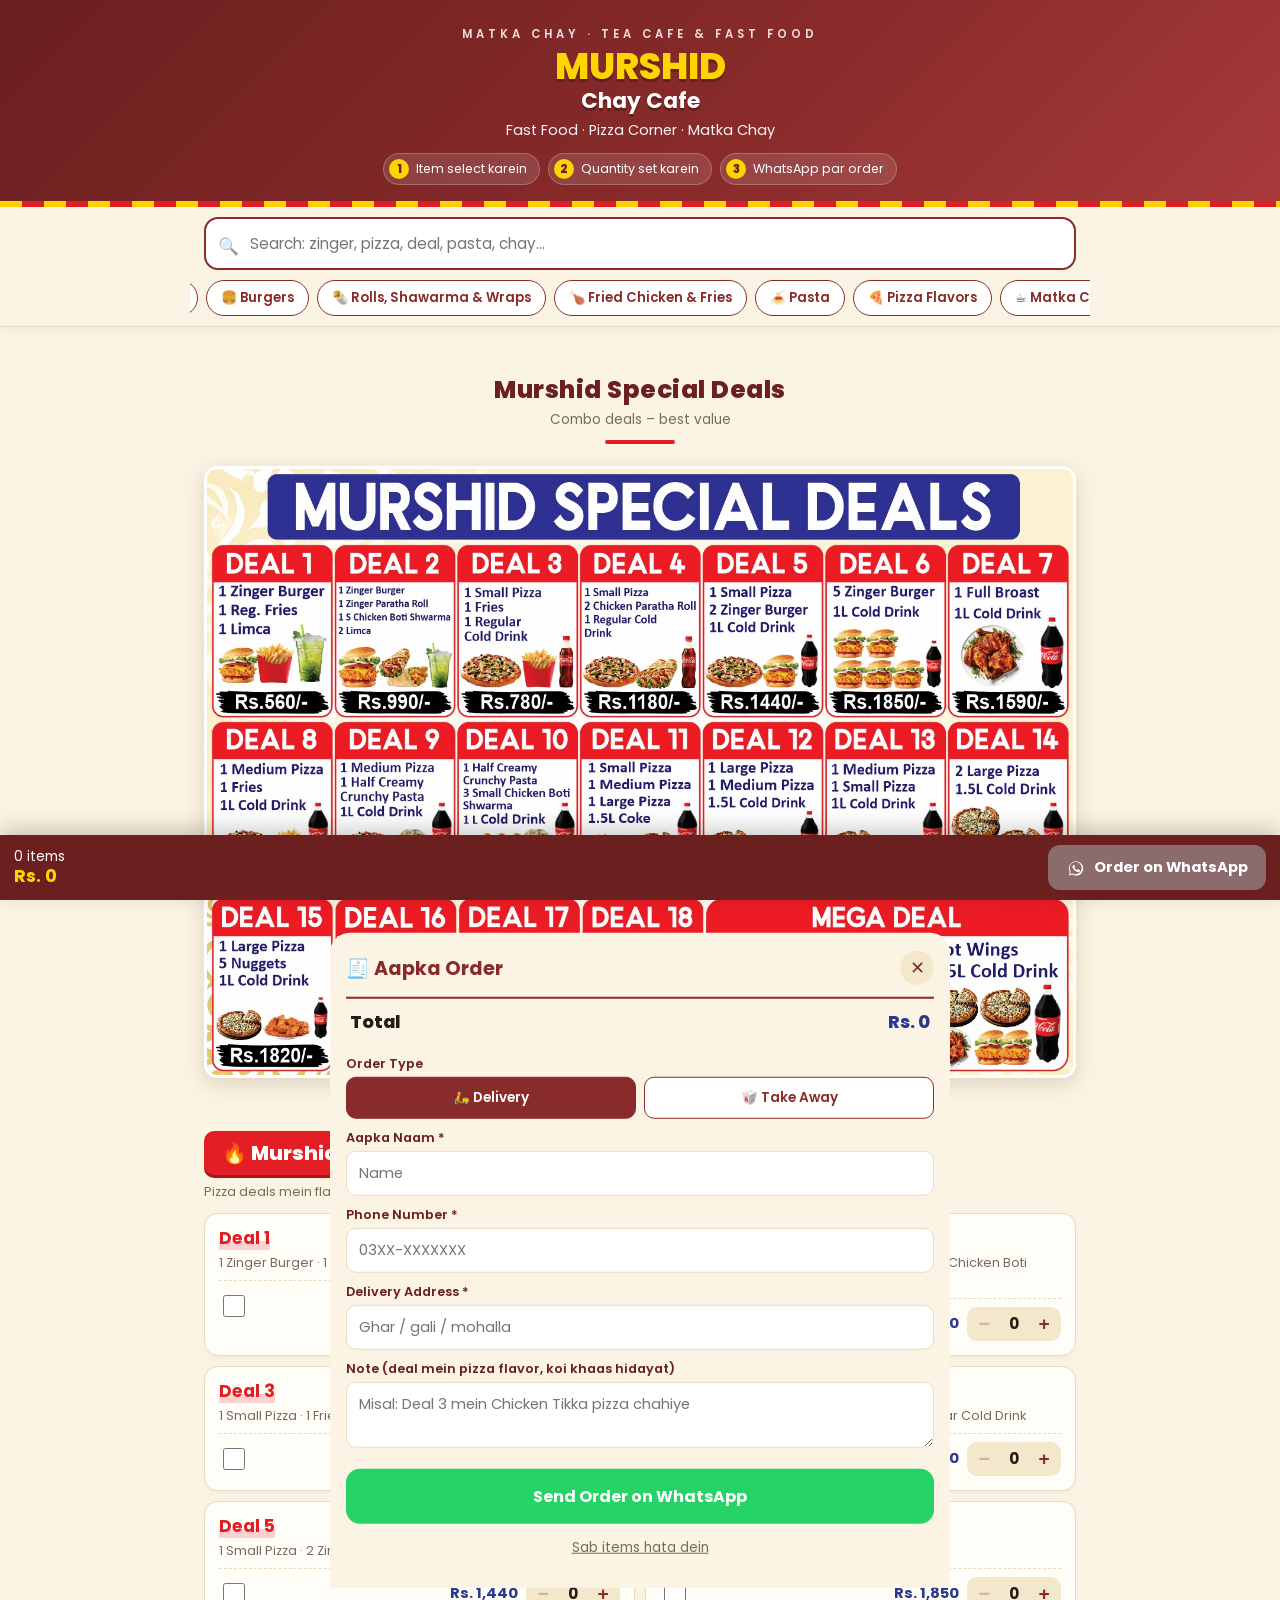
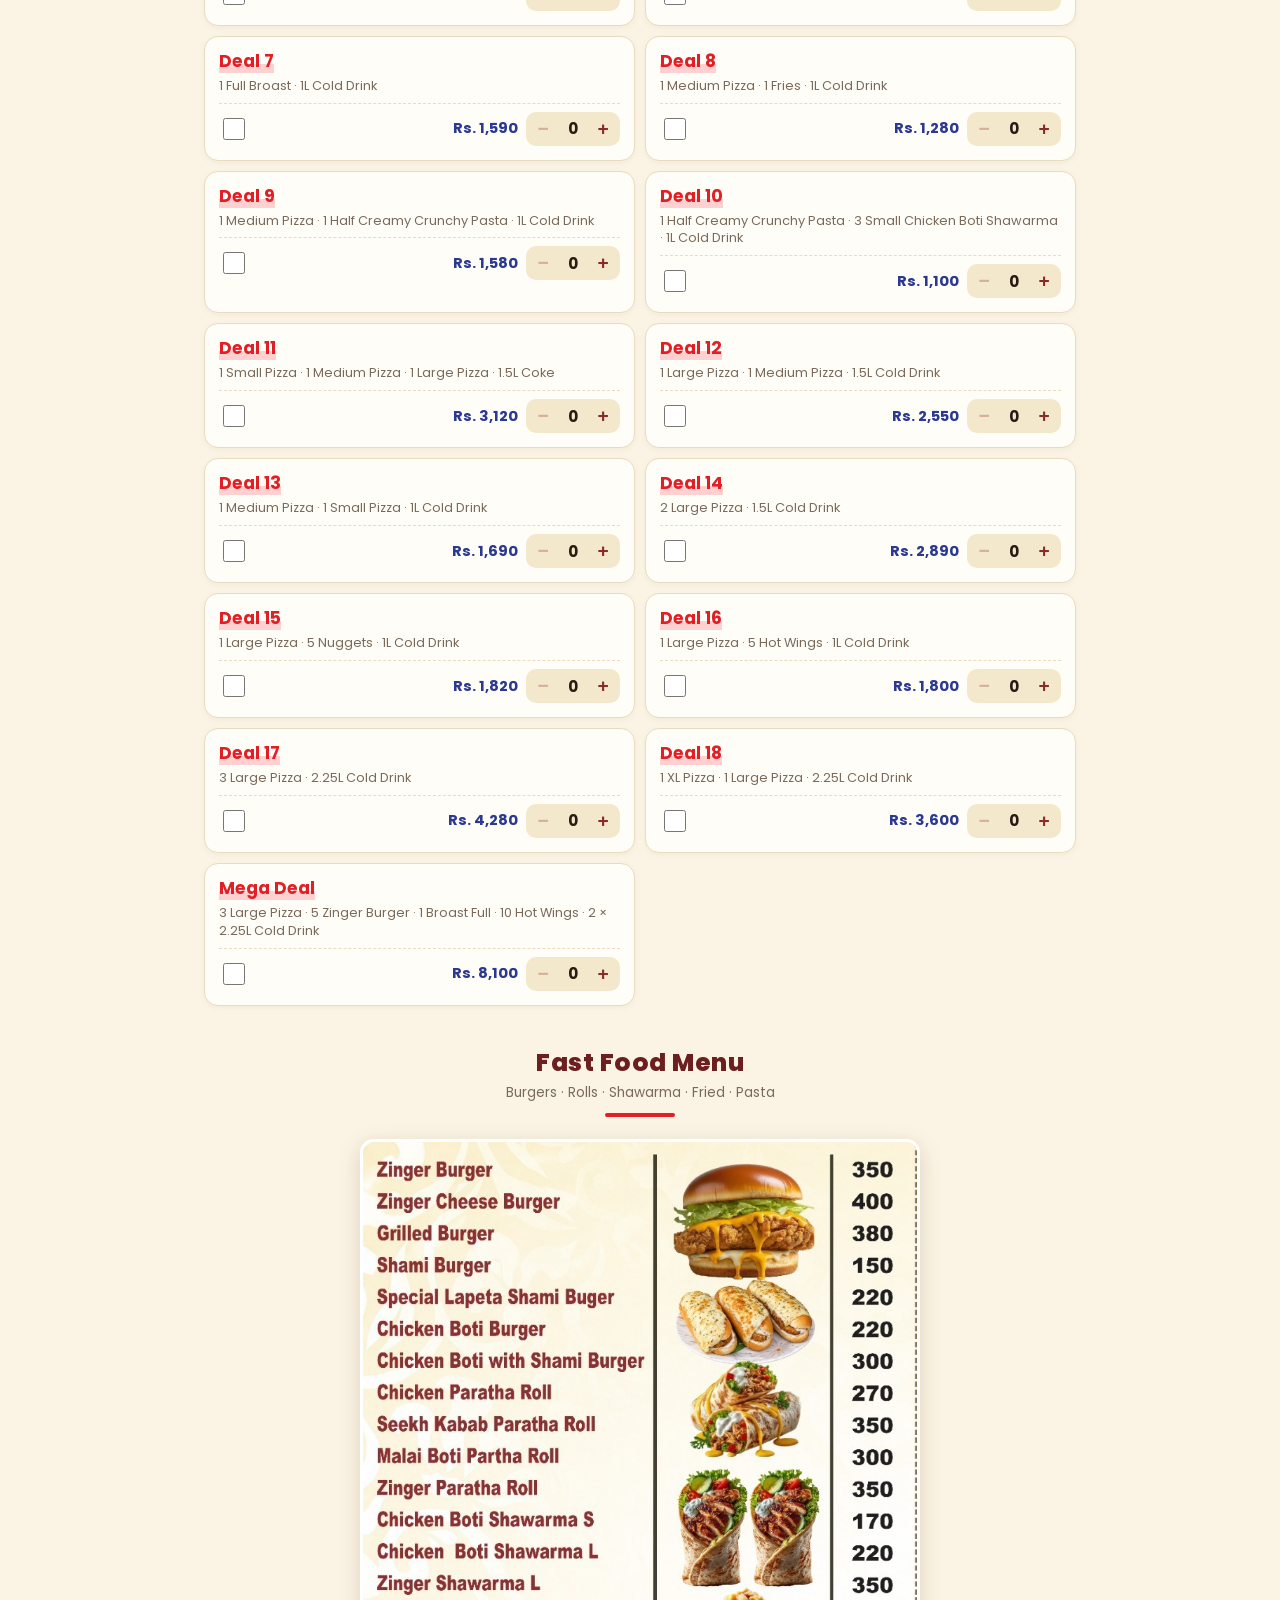
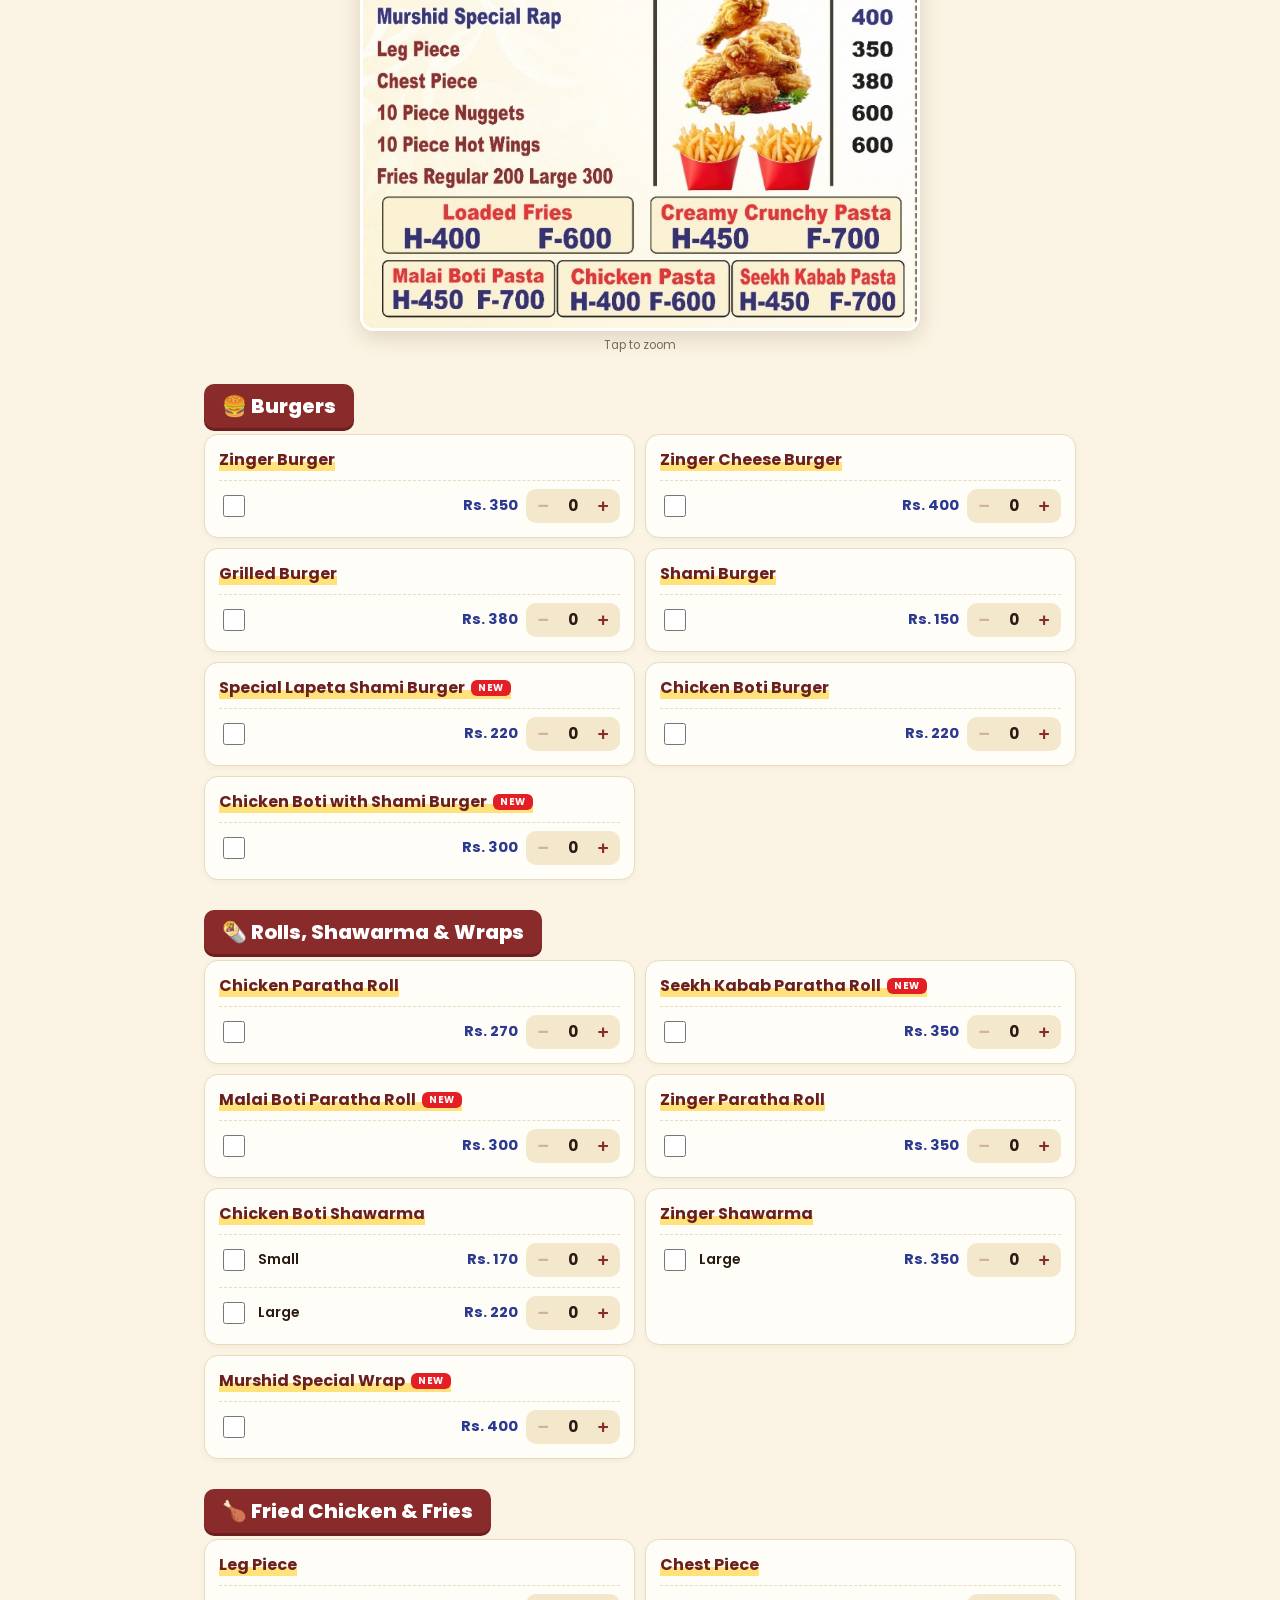
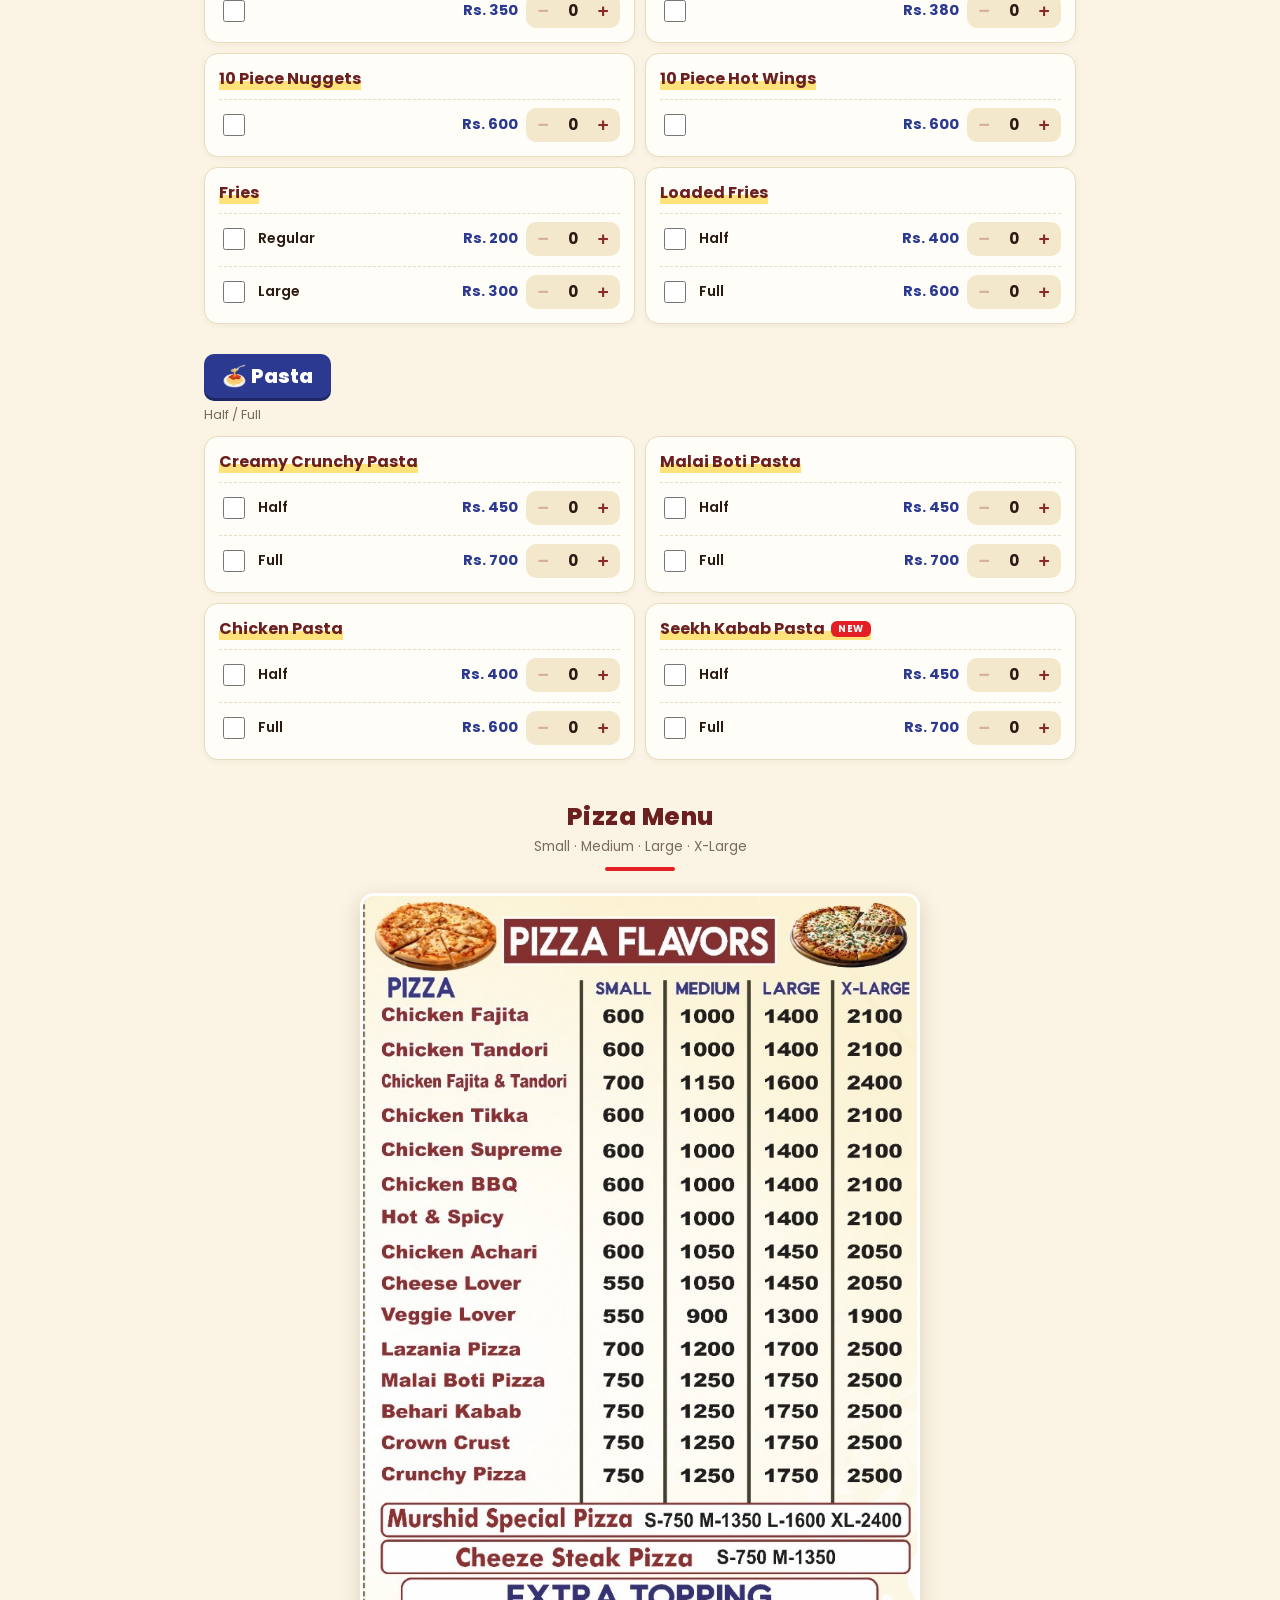
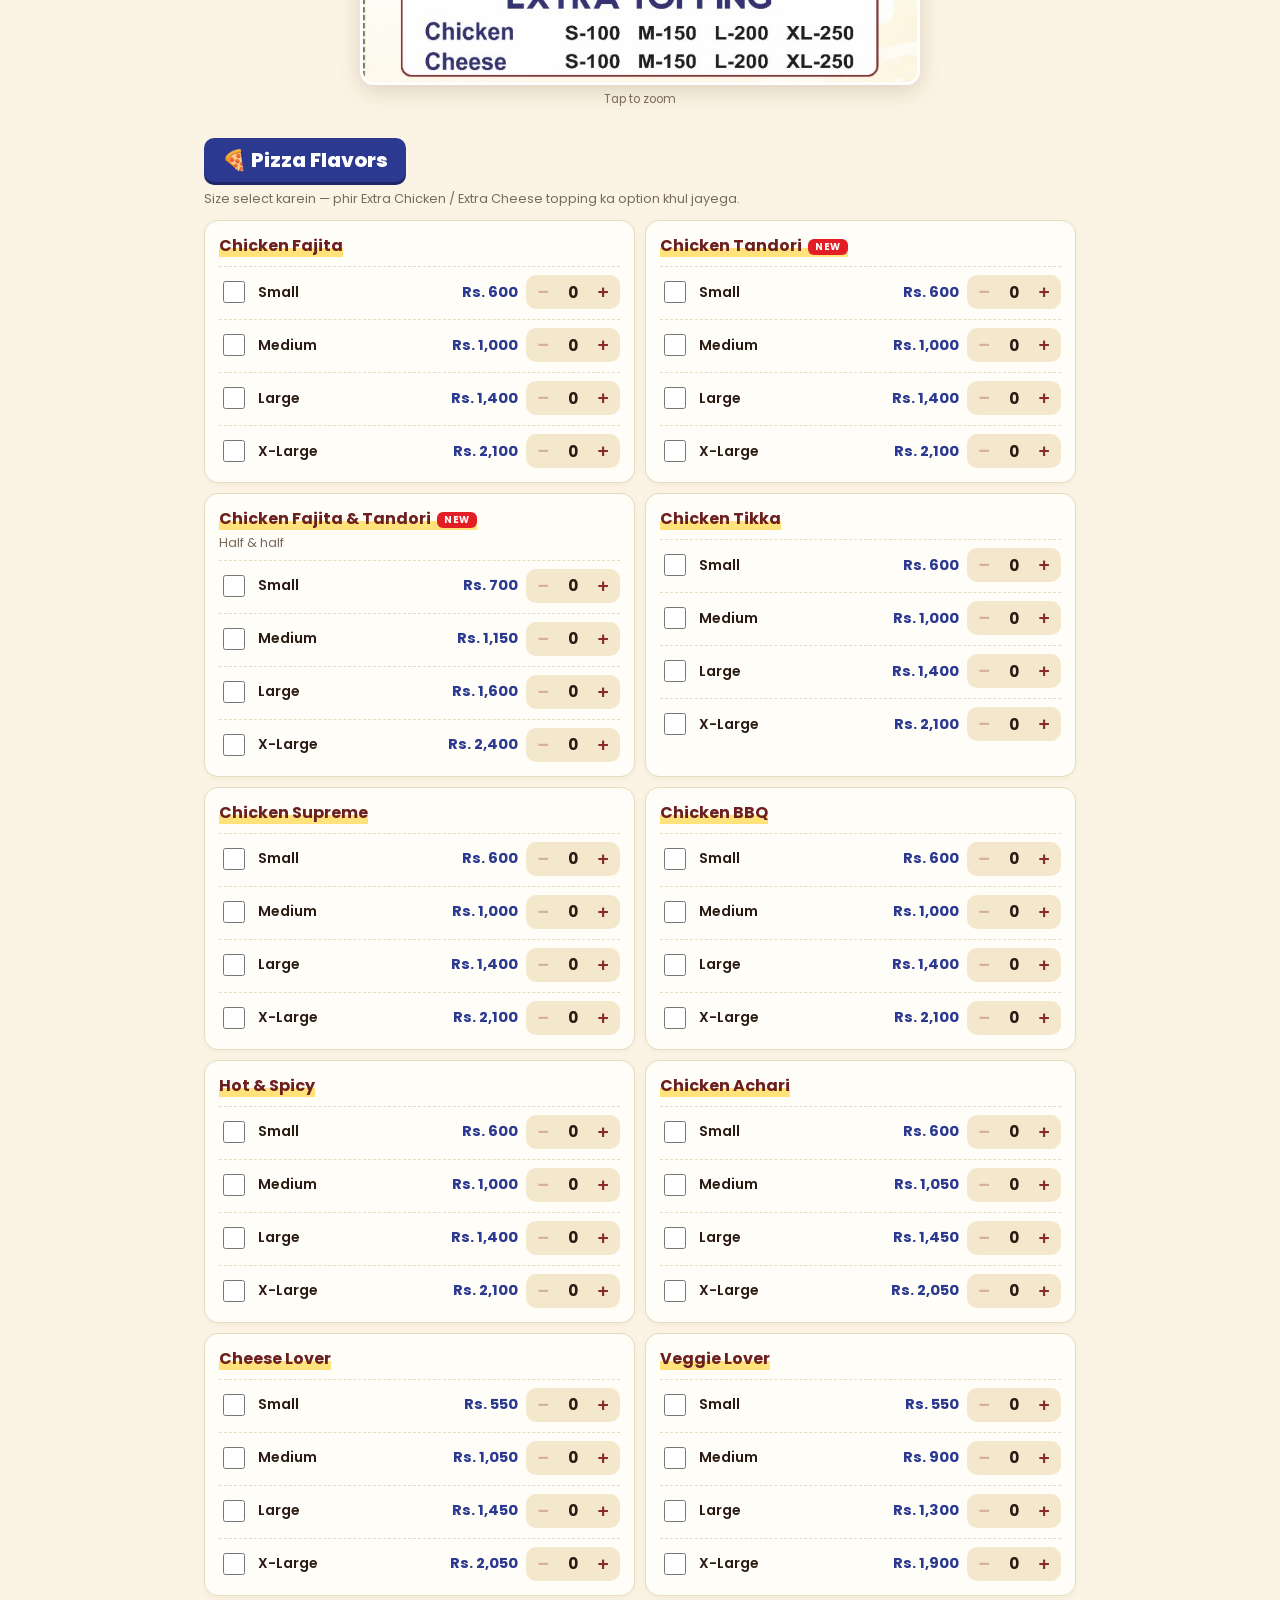
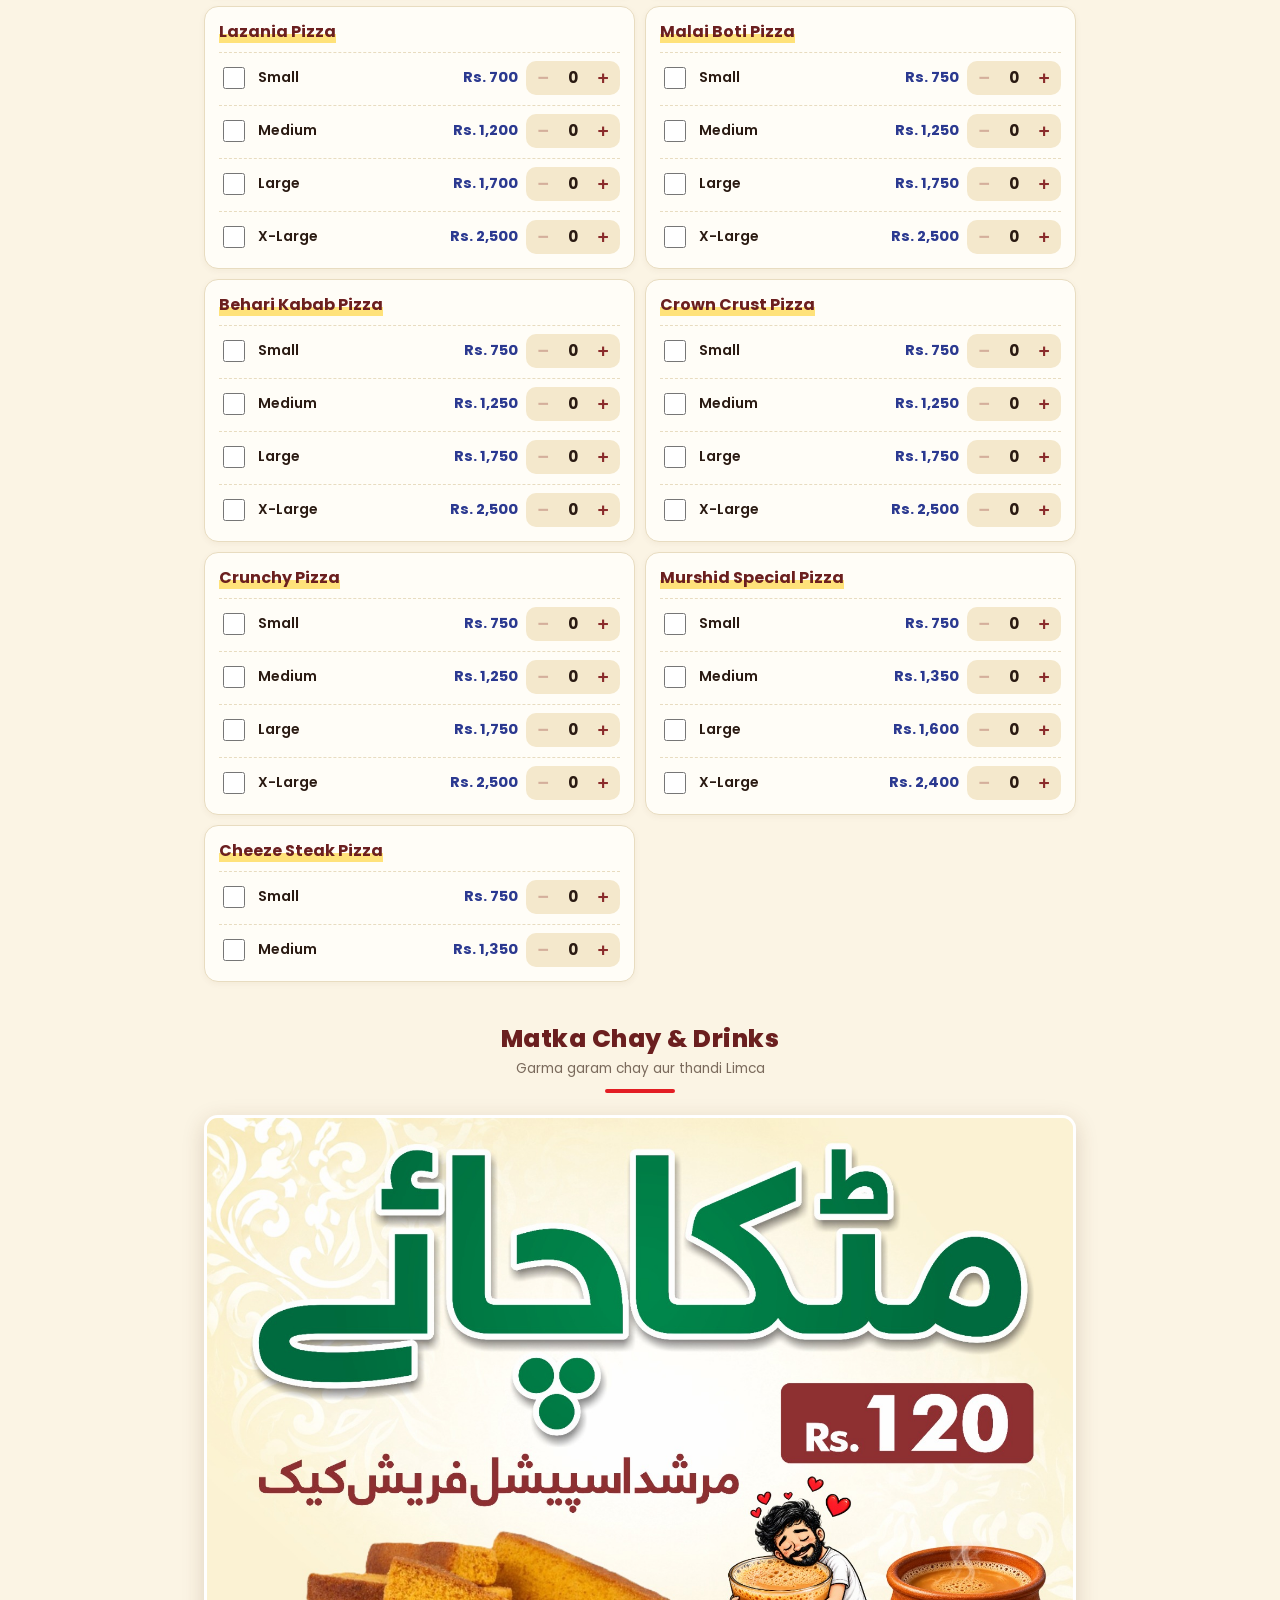
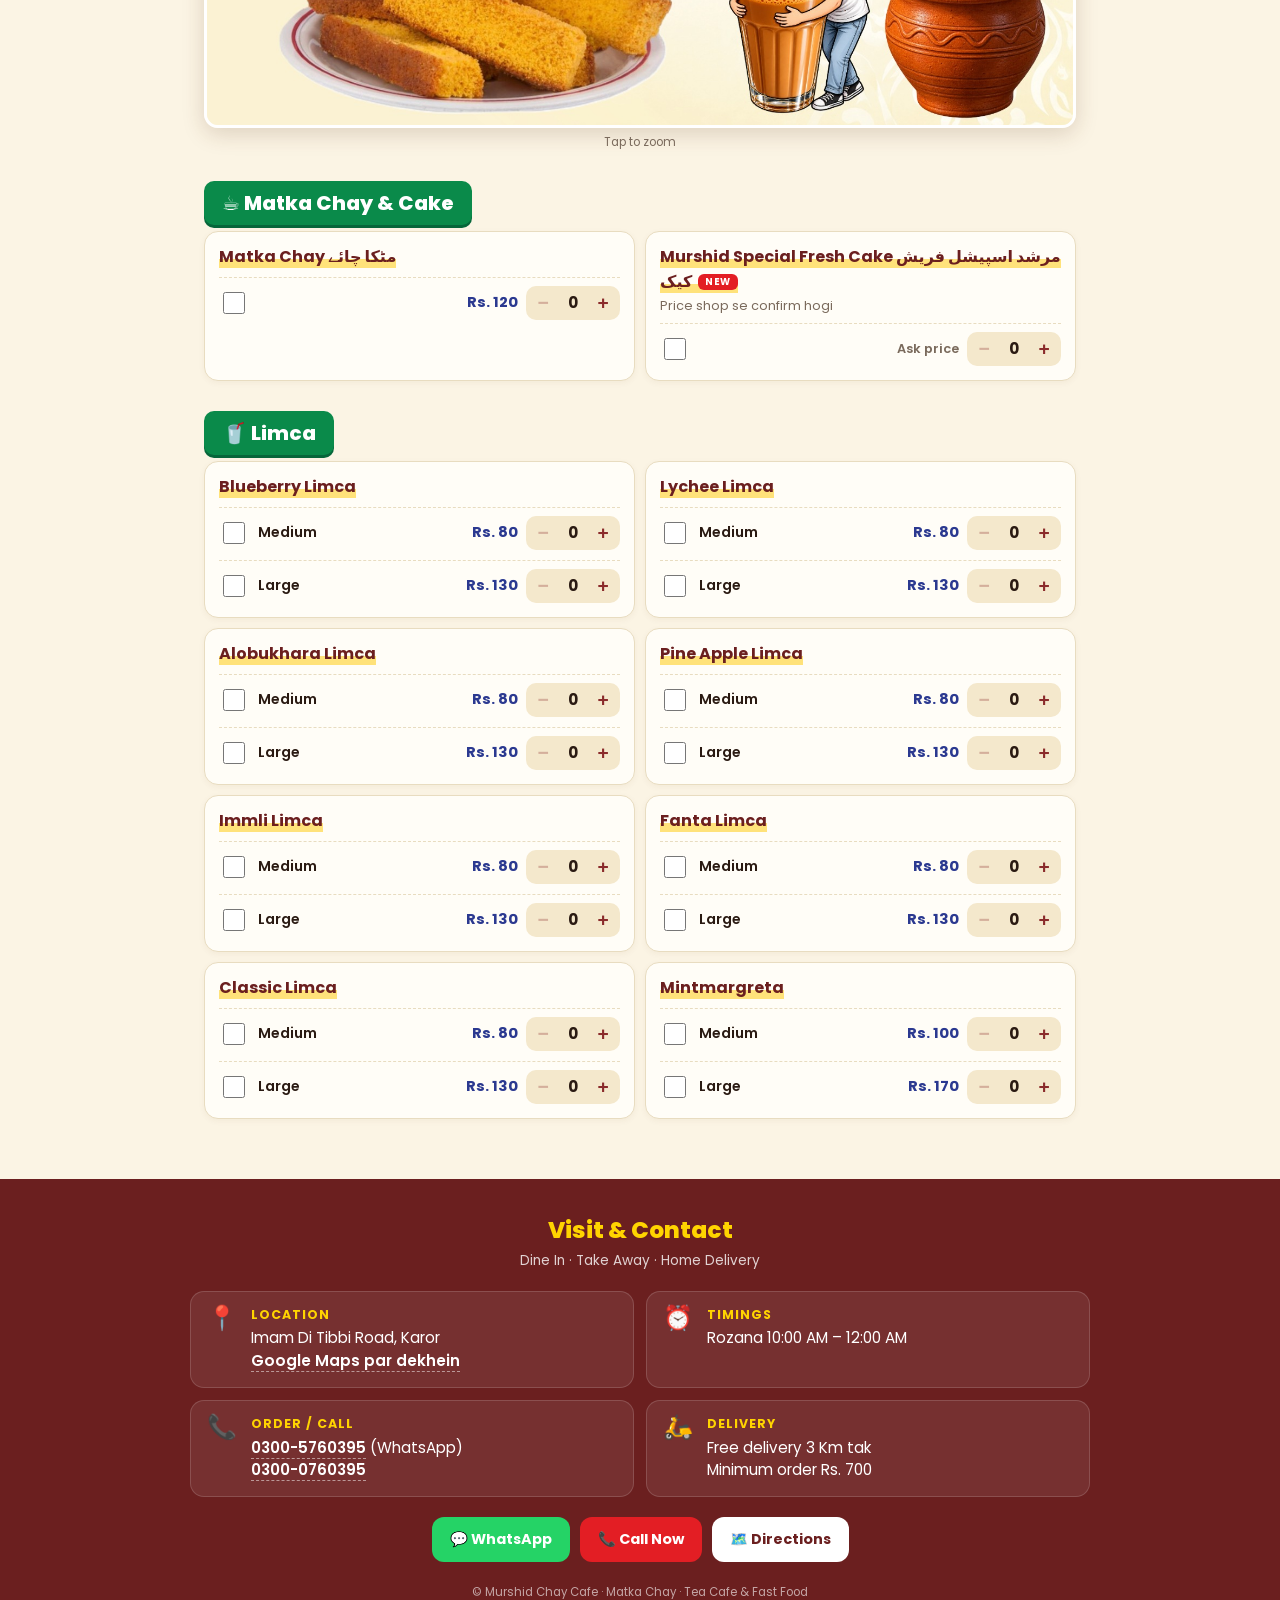
<file: index.html>
<!DOCTYPE html>
<html lang="en">
<head>
<meta charset="UTF-8">
<meta name="viewport" content="width=device-width, initial-scale=1.0">
<title>Murshid Chay Cafe – Online Menu</title>
<meta name="description" content="Murshid Chay Cafe, Karor – Fast Food, Pizza, Matka Chay. Order online on WhatsApp.">
<link rel="preconnect" href="https://fonts.googleapis.com">
<link rel="preconnect" href="https://fonts.gstatic.com" crossorigin>
<link href="https://fonts.googleapis.com/css2?family=Poppins:wght@400;500;600;700;800&family=Noto+Nastaliq+Urdu:wght@700&display=swap" rel="stylesheet">
<style>
  :root{
    --cream:#fbf4e4;
    --cream-2:#f4e8cc;
    --card:#fffdf7;
    --maroon:#8a2b2b;
    --maroon-dk:#6b1f1f;
    --red:#e31e24;
    --navy:#2b3990;
    --green:#0a8a4a;
    --wa:#25D366;
    --ink:#2a1a12;
    --muted:#7a6a5c;
    --line:#e8dcc0;
  }
  *{box-sizing:border-box;-webkit-tap-highlight-color:transparent;}
  html{scroll-behavior:smooth;}
  body{
    margin:0;
    font-family:'Poppins',system-ui,sans-serif;
    background:var(--cream);
    color:var(--ink);
    padding-bottom:0;
  }
  /* ---------- HEADER ---------- */
  header{
    background:linear-gradient(135deg,var(--maroon-dk),var(--maroon) 60%,#a83a3a);
    color:#fff;
    text-align:center;
    padding:26px 16px 22px;
    position:relative;
    overflow:hidden;
  }
  header::after{
    content:"";position:absolute;inset:auto 0 0 0;height:6px;
    background:repeating-linear-gradient(90deg,#ffd400 0 22px,var(--red) 22px 44px);
  }
  .brand-small{letter-spacing:4px;font-size:.72rem;opacity:.85;font-weight:600;}
  header h1{
    margin:4px 0 2px;font-size:2.3rem;font-weight:800;line-height:1.05;
    color:#ffd400;text-shadow:0 3px 0 rgba(0,0,0,.25);
  }
  header h1 span{display:block;color:#fff;font-size:1.35rem;font-weight:700;margin-top:4px;}
  .tag{font-size:.9rem;opacity:.95;margin:8px 0 12px;}
  .how{display:flex;flex-wrap:wrap;justify-content:center;gap:8px;font-size:.78rem;margin-top:4px;}
  .how span{background:rgba(255,255,255,.12);border:1px solid rgba(255,255,255,.22);padding:5px 12px 5px 5px;border-radius:999px;display:flex;align-items:center;gap:7px;}
  .how i{font-style:normal;background:#ffd400;color:var(--maroon-dk);font-weight:800;width:20px;height:20px;border-radius:50%;display:grid;place-items:center;font-size:.72rem;}
  .grp{margin:38px 0 0;text-align:center;}
  .grp h2{margin:0;font-size:1.55rem;font-weight:800;color:var(--maroon-dk);letter-spacing:.5px;}
  .grp p{margin:2px 0 0;color:var(--muted);font-size:.85rem;}
  .grp::after{content:"";display:block;width:70px;height:4px;border-radius:4px;background:var(--red);margin:10px auto 0;}

  /* ---------- CONTACT (END) ---------- */
  .contact{background:var(--maroon-dk);color:#fff;margin-top:40px;padding:34px 16px 110px;}
  .contact .in{max-width:900px;margin:0 auto;}
  .contact h2{margin:0 0 4px;text-align:center;color:#ffd400;font-size:1.45rem;font-weight:800;}
  .contact .sub{text-align:center;opacity:.8;font-size:.85rem;margin-bottom:20px;}
  .cgrid{display:grid;grid-template-columns:1fr;gap:12px;}
  @media(min-width:720px){.cgrid{grid-template-columns:1fr 1fr;}}
  .cbox{background:rgba(255,255,255,.08);border:1px solid rgba(255,255,255,.15);border-radius:14px;padding:14px 16px;display:flex;gap:14px;align-items:flex-start;}
  .cbox .ci{font-size:1.5rem;line-height:1;}
  .cbox b{display:block;color:#ffd400;font-size:.78rem;letter-spacing:1px;text-transform:uppercase;margin-bottom:3px;}
  .cbox div{font-size:.95rem;line-height:1.5;}
  .cbox a{color:#fff;font-weight:600;text-decoration:none;border-bottom:1px dashed rgba(255,255,255,.5);}
  .cbtns{display:flex;flex-wrap:wrap;gap:10px;justify-content:center;margin-top:20px;}
  .cbtns a{text-decoration:none;font-weight:700;font-size:.9rem;padding:12px 18px;border-radius:12px;color:#fff;}
  .cbtns .w{background:var(--wa);} .cbtns .c{background:var(--red);} .cbtns .m{background:#fff;color:var(--maroon-dk);}
  .copy{text-align:center;font-size:.72rem;opacity:.6;margin-top:22px;}

  /* ---------- STICKY SEARCH + NAV ---------- */
  .sticky{
    position:sticky;top:0;z-index:40;
    background:rgba(251,244,228,.97);
    backdrop-filter:blur(6px);
    border-bottom:1px solid var(--line);
    box-shadow:0 2px 10px rgba(90,50,20,.08);
  }
  .search-wrap{max-width:900px;margin:0 auto;padding:10px 14px 6px;position:relative;}
  .search-wrap input{
    width:100%;padding:13px 44px 13px 44px;border-radius:14px;
    border:2px solid var(--maroon);background:#fff;font:inherit;font-size:.95rem;color:var(--ink);
    outline:none;
  }
  .search-wrap input:focus{box-shadow:0 0 0 4px rgba(138,43,43,.15);}
  .search-wrap .ico{position:absolute;left:28px;top:50%;transform:translateY(-35%);font-size:1.05rem;opacity:.6;}
  .search-wrap .clr{
    position:absolute;right:24px;top:50%;transform:translateY(-35%);
    border:none;background:var(--cream-2);border-radius:50%;width:28px;height:28px;
    font-size:1rem;cursor:pointer;display:none;color:var(--maroon);
  }
  nav{display:flex;gap:8px;overflow-x:auto;max-width:900px;margin:0 auto;padding:4px 14px 10px;scrollbar-width:none;}
  nav::-webkit-scrollbar{display:none;}
  nav a{
    flex:0 0 auto;text-decoration:none;font-weight:600;font-size:.82rem;
    color:var(--maroon);background:#fff;border:1.5px solid var(--maroon);
    padding:7px 14px;border-radius:999px;white-space:nowrap;
  }
  nav a:hover,nav a.active{background:var(--maroon);color:#fff;}

  main{max-width:900px;margin:0 auto;padding:6px 14px 20px;}

  /* ---------- BANNER IMAGES ---------- */
  .banner{margin:22px 0 6px;cursor:zoom-in;}
  .banner img{width:100%;max-width:560px;margin:0 auto;display:block;border-radius:14px;border:3px solid #fff;box-shadow:0 6px 22px rgba(90,50,20,.18);}
  .banner.wide img{max-width:100%;}
  .banner small{display:block;text-align:center;color:var(--muted);font-size:.72rem;margin-top:6px;}

  /* ---------- SECTIONS ---------- */
  section.cat{margin-top:30px;scroll-margin-top:130px;}
  .cat-head{display:flex;align-items:center;gap:10px;margin-bottom:6px;}
  .cat-head h2{
    margin:0;font-size:1.25rem;font-weight:800;color:#fff;
    background:var(--maroon);padding:7px 18px;border-radius:10px;
    box-shadow:0 3px 0 var(--maroon-dk);
  }
  .cat-head.navy h2{background:var(--navy);box-shadow:0 3px 0 #1d2766;}
  .cat-head.red h2{background:var(--red);box-shadow:0 3px 0 #a5151a;}
  .cat-head.green h2{background:var(--green);box-shadow:0 3px 0 #06663a;}
  .cat-note{color:var(--muted);font-size:.8rem;margin:8px 0 12px;}

  .grid{display:grid;grid-template-columns:1fr;gap:10px;}
  @media(min-width:720px){.grid{grid-template-columns:1fr 1fr;}}

  .item{
    background:var(--card);border:1px solid var(--line);border-radius:14px;
    padding:12px 14px;box-shadow:0 2px 6px rgba(90,50,20,.05);
    transition:border-color .15s, box-shadow .15s;
  }
  .item.has{border-color:var(--green);box-shadow:0 0 0 2px rgba(10,138,74,.18);}
  .item .name{font-weight:700;font-size:1rem;color:var(--maroon-dk);line-height:1.25;}
  .item .new{display:inline-block;background:var(--red);color:#fff;font-size:.6rem;font-weight:700;padding:2px 7px;border-radius:6px;vertical-align:middle;margin-left:6px;letter-spacing:.5px;}
  .item .desc{font-size:.8rem;color:var(--muted);margin-top:3px;line-height:1.4;}
  .deal .name{color:var(--red);font-size:1.08rem;}
  .deal .bigprice{font-weight:800;color:var(--navy);}

  .var{
    display:flex;align-items:center;justify-content:space-between;gap:8px;
    padding:8px 0 2px;border-top:1px dashed var(--line);margin-top:8px;
  }
  .var:first-of-type{border-top:none;}
  .var label{display:flex;align-items:center;gap:10px;flex:1;cursor:pointer;min-width:0;}
  .var input[type=checkbox]{width:22px;height:22px;accent-color:var(--green);flex-shrink:0;cursor:pointer;}
  .var .vl{font-size:.88rem;font-weight:600;color:var(--ink);}
  .var .vp{font-size:.92rem;font-weight:700;color:var(--navy);white-space:nowrap;}
  .var .vp.ask{color:var(--muted);font-weight:600;font-size:.8rem;}

  .qty{display:flex;align-items:center;background:var(--cream-2);border-radius:10px;overflow:hidden;flex-shrink:0;}
  .qty button{
    width:34px;height:34px;border:none;background:transparent;font-size:1.2rem;font-weight:700;
    color:var(--maroon);cursor:pointer;
  }
  .qty button:disabled{opacity:.3;cursor:default;}
  .qty span{min-width:26px;text-align:center;font-weight:700;font-size:.95rem;}
  .qty.on{background:var(--green);}
  .qty.on button,.qty.on span{color:#fff;}

  .empty{display:none;text-align:center;padding:40px 10px;color:var(--muted);}
  .empty b{display:block;font-size:2rem;margin-bottom:6px;}

  footer{text-align:center;color:var(--muted);font-size:.8rem;padding:24px 14px 30px;line-height:1.7;}
  footer a{color:var(--maroon);font-weight:600;text-decoration:none;}

  /* ---------- CART BAR ---------- */
  .bar{
    position:fixed;left:0;right:0;bottom:0;z-index:60;
    background:var(--maroon-dk);color:#fff;
    padding:10px 14px calc(10px + env(safe-area-inset-bottom));
    display:flex;align-items:center;justify-content:space-between;gap:10px;
    box-shadow:0 -6px 20px rgba(0,0,0,.2);
  }
  .bar .sum{font-size:.85rem;line-height:1.25;}
  .bar .sum b{color:#ffd400;font-size:1.1rem;}
  .bar button{
    background:var(--wa);color:#fff;border:none;font:inherit;font-weight:700;font-size:.92rem;
    padding:12px 18px;border-radius:12px;cursor:pointer;display:flex;align-items:center;gap:8px;
  }
  .bar button:disabled{background:#8b6b6b;cursor:not-allowed;}

  /* ---------- CHECKOUT SHEET ---------- */
  .overlay{position:fixed;inset:0;background:rgba(30,15,10,.55);z-index:80;display:none;}
  .overlay.show{display:block;}
  .sheet{
    position:fixed;left:0;right:0;bottom:0;z-index:90;max-height:92vh;overflow-y:auto;
    background:var(--cream);border-radius:20px 20px 0 0;padding:18px 16px 24px;
    transform:translateY(105%);transition:transform .25s ease;
    max-width:620px;margin:0 auto;
  }
  .sheet.show{transform:translateY(0);}
  .sheet h3{margin:0 0 12px;color:var(--maroon);font-size:1.2rem;display:flex;justify-content:space-between;align-items:center;}
  .sheet h3 button{border:none;background:var(--cream-2);width:34px;height:34px;border-radius:50%;font-size:1.1rem;cursor:pointer;color:var(--maroon);}
  .line{display:flex;align-items:center;gap:10px;background:#fff;border:1px solid var(--line);border-radius:12px;padding:10px 12px;margin-bottom:8px;}
  .line .ln{flex:1;min-width:0;}
  .line .ln b{display:block;font-size:.9rem;color:var(--maroon-dk);}
  .line .ln small{color:var(--muted);font-size:.78rem;}
  .line .lt{font-weight:700;color:var(--navy);min-width:70px;text-align:right;font-size:.9rem;}
  .total-row{display:flex;justify-content:space-between;font-weight:800;font-size:1.1rem;padding:10px 4px;border-top:2px solid var(--maroon);margin-top:6px;}
  .total-row span:last-child{color:var(--navy);}
  .form{margin-top:10px;display:grid;gap:10px;}
  .form label{font-size:.8rem;font-weight:600;color:var(--maroon-dk);display:block;margin-bottom:4px;}
  .form input,.form textarea{
    width:100%;font:inherit;font-size:.92rem;padding:11px 12px;border-radius:10px;
    border:1.5px solid var(--line);background:#fff;color:var(--ink);outline:none;
  }
  .form input:focus,.form textarea:focus{border-color:var(--maroon);}
  .types{display:flex;gap:8px;}
  .types button{
    flex:1;font:inherit;font-size:.85rem;font-weight:600;padding:10px;border-radius:10px;cursor:pointer;
    border:1.5px solid var(--maroon);background:#fff;color:var(--maroon);
  }
  .types button.sel{background:var(--maroon);color:#fff;}
  .warn{background:#fff1f0;border:1px solid #f3b9b5;color:#a5151a;font-size:.82rem;padding:9px 12px;border-radius:10px;display:none;}
  .send{
    width:100%;margin-top:14px;background:var(--wa);color:#fff;border:none;font:inherit;
    font-weight:700;font-size:1rem;padding:15px;border-radius:14px;cursor:pointer;
    display:flex;align-items:center;justify-content:center;gap:10px;
  }
  .send:disabled{background:#9fbfa9;cursor:not-allowed;}
  .clear-all{width:100%;margin-top:8px;background:none;border:none;color:var(--muted);font:inherit;font-size:.85rem;text-decoration:underline;cursor:pointer;padding:6px;}

  /* ---------- LIGHTBOX ---------- */
  .lb{position:fixed;inset:0;background:rgba(0,0,0,.92);z-index:100;display:none;align-items:center;justify-content:center;padding:10px;}
  .lb.show{display:flex;}
  .lb img{max-width:100%;max-height:100%;border-radius:8px;}
  .lb button{position:absolute;top:14px;right:14px;width:42px;height:42px;border-radius:50%;border:none;background:#fff;font-size:1.3rem;cursor:pointer;}

  /* ---------- TOPPINGS (pizza only) ---------- */
  .tops{display:grid;grid-template-columns:1fr 1fr;gap:8px;max-height:0;opacity:0;overflow:hidden;
    transition:max-height .35s ease, opacity .3s ease, margin .3s ease;margin:0 0 0 32px;}
  .tops.show{max-height:120px;opacity:1;margin:8px 0 4px 32px;}
  .tchip{display:flex;flex-direction:column;gap:2px;background:#fff7dc;border:1.5px dashed #e0b84a;border-radius:10px;padding:7px 9px 7px 32px;position:relative;cursor:pointer;font-size:.78rem;transition:.2s;}
  .tchip input{position:absolute;left:9px;top:50%;transform:translateY(-50%);width:17px;height:17px;accent-color:var(--green);}
  .tchip b{color:var(--navy);font-size:.78rem;}
  .tchip:has(input:checked){background:#e7f6ec;border:1.5px solid var(--green);}
  .line.topline{background:#fffaf0;border-style:dashed;margin-left:18px;}
  .tq{font-weight:700;color:var(--muted);font-size:.85rem;}
  .rm{border:none;background:var(--cream-2);color:var(--maroon);width:26px;height:26px;border-radius:50%;cursor:pointer;flex-shrink:0;}

  /* ---------- ANIMATIONS ---------- */
  .reveal{opacity:0;transform:translateY(22px);transition:opacity .55s ease, transform .55s cubic-bezier(.2,.8,.2,1);transition-delay:var(--d,0ms);}
  .reveal.in{opacity:1;transform:none;}
  .item{position:relative;overflow:hidden;}
  .item:hover{transform:translateY(-3px);box-shadow:0 10px 24px rgba(90,50,20,.13);}
  .item.reveal.in:hover{transform:translateY(-3px);}
  .item{transition:opacity .55s ease, transform .3s cubic-bezier(.2,.8,.2,1), box-shadow .25s, border-color .2s;}
  .item.has{animation:pop .35s ease;}
  @keyframes pop{0%{transform:scale(1)}40%{transform:scale(1.025)}100%{transform:scale(1)}}
  /* highlighter sweep behind item names */
  .item .name{display:inline;background:linear-gradient(transparent 62%, #ffe27a 62%) no-repeat 0 0/0% 100%;transition:background-size .7s ease .15s;}
  .item.in .name{background-size:100% 100%;}
  .deal .name{background-image:linear-gradient(transparent 62%, #ffd0d0 62%);}
  /* price glow */
  .var .vp{transition:transform .2s, color .2s;}
  .item:hover .vp{transform:scale(1.08);color:var(--red);}
  /* shine sweep on deals */
  .deal::before{content:"";position:absolute;top:0;left:-60%;width:40%;height:100%;
    background:linear-gradient(100deg,transparent,rgba(255,255,255,.75),transparent);transform:skewX(-20deg);animation:shine 4.5s ease-in-out infinite;pointer-events:none;}
  .deal:nth-child(3n+2)::before{animation-delay:1.5s;} .deal:nth-child(3n)::before{animation-delay:3s;}
  @keyframes shine{0%,70%{left:-60%}100%{left:130%}}
  .item .new{animation:pulse 1.6s ease-in-out infinite;}
  @keyframes pulse{0%,100%{transform:scale(1);box-shadow:0 0 0 0 rgba(227,30,36,.5)}50%{transform:scale(1.08);box-shadow:0 0 0 6px rgba(227,30,36,0)}}
  .qty span.bump{animation:bump .3s ease;}
  @keyframes bump{50%{transform:scale(1.5)}}
  .bar.bump .sum b{display:inline-block;animation:bump .35s ease;}
  header h1{animation:glow 3s ease-in-out infinite;}
  @keyframes glow{50%{text-shadow:0 3px 0 rgba(0,0,0,.25),0 0 22px rgba(255,212,0,.65)}}
  .grp.in::after{animation:grow .7s ease forwards;}
  .grp::after{width:0;}
  @keyframes grow{to{width:70px}}
  .cat-head h2{transition:transform .3s;} .cat-head.in h2{animation:slidein .6s cubic-bezier(.2,.8,.2,1);}
  @keyframes slidein{from{transform:translateX(-30px)}to{transform:none}}
  .banner img{transition:transform .4s;} .banner:hover img{transform:scale(1.015);}
  #openCart:not(:disabled){animation:wa 2.2s ease-in-out infinite;}
  @keyframes wa{0%,100%{box-shadow:0 0 0 0 rgba(37,211,102,.6)}50%{box-shadow:0 0 0 9px rgba(37,211,102,0)}}
  @media (prefers-reduced-motion: reduce){
    *,*::before{animation:none!important;transition:none!important;}
    .reveal{opacity:1;transform:none;}
    .item .name{background-size:100% 100%;}
  }

  .urdu{font-family:'Noto Nastaliq Urdu',serif;font-weight:700;line-height:2.1;}
  .toast{
    position:fixed;left:50%;bottom:88px;transform:translateX(-50%) translateY(20px);opacity:0;
    background:var(--ink);color:#fff;font-size:.82rem;padding:9px 16px;border-radius:999px;z-index:70;
    transition:.2s;pointer-events:none;white-space:nowrap;
  }
  .toast.show{opacity:1;transform:translateX(-50%) translateY(0);}
</style>
</head>
<body>

<header>
  <div class="brand-small">MATKA CHAY · TEA CAFE &amp; FAST FOOD</div>
  <h1>MURSHID<span>Chay Cafe</span></h1>
  <div class="tag">Fast Food · Pizza Corner · Matka Chay</div>
  <div class="how">
    <span><i>1</i> Item select karein</span>
    <span><i>2</i> Quantity set karein</span>
    <span><i>3</i> WhatsApp par order</span>
  </div>
</header>

<div class="sticky">
  <div class="search-wrap">
    <span class="ico">🔍</span>
    <input id="search" type="search" placeholder="Search: zinger, pizza, deal, pasta, chay…" autocomplete="off">
    <button class="clr" id="clr" aria-label="Clear search">✕</button>
  </div>
  <nav id="nav"></nav>
</div>

<main id="main"></main>
<div class="empty" id="empty"><b>🍽️</b>Kuch nahi mila. Doosra naam try karein.</div>

<section class="contact" id="contact">
  <div class="in">
    <h2>Visit &amp; Contact</h2>
    <div class="sub">Dine In · Take Away · Home Delivery</div>
    <div class="cgrid">
      <div class="cbox"><span class="ci">📍</span><div><b>Location</b>Imam Di Tibbi Road, Karor<br><a href="https://www.google.com/maps/search/?api=1&query=Murshid+Chay+Cafe+Imam+Di+Tibbi+Road+Karor" target="_blank" rel="noopener">Google Maps par dekhein</a></div></div>
      <div class="cbox"><span class="ci">⏰</span><div><b>Timings</b>Rozana 10:00 AM – 12:00 AM</div></div>
      <div class="cbox"><span class="ci">📞</span><div><b>Order / Call</b><a href="tel:+923005760395">0300-5760395</a> (WhatsApp)<br><a href="tel:+923000760395">0300-0760395</a></div></div>
      <div class="cbox"><span class="ci">🛵</span><div><b>Delivery</b>Free delivery 3 Km tak<br>Minimum order Rs. 700</div></div>
    </div>
    <div class="cbtns">
      <a class="w" href="https://wa.me/923005760395" target="_blank" rel="noopener">💬 WhatsApp</a>
      <a class="c" href="tel:+923005760395">📞 Call Now</a>
      <a class="m" href="https://www.google.com/maps/search/?api=1&query=Murshid+Chay+Cafe+Imam+Di+Tibbi+Road+Karor" target="_blank" rel="noopener">🗺️ Directions</a>
    </div>
    <div class="copy">© Murshid Chay Cafe · Matka Chay · Tea Cafe &amp; Fast Food</div>
  </div>
</section>

<div class="bar">
  <div class="sum"><span id="bcount">0 items</span><br><b>Rs. <span id="btotal">0</span></b></div>
  <button id="openCart" disabled>
    <svg width="20" height="20" viewBox="0 0 24 24" fill="#fff"><path d="M17.6 6.3A8.7 8.7 0 0 0 12.1 4c-4.8 0-8.7 3.9-8.7 8.7 0 1.5.4 3 1.1 4.3L3.3 21l4.1-1.1a8.7 8.7 0 0 0 4.6 1.3c4.8 0 8.7-3.9 8.7-8.7 0-2.3-1-4.5-2.7-6.2zm-5.5 13.3c-1.4 0-2.8-.4-4-1.1l-.3-.2-2.9.8.8-2.9-.2-.3a7.2 7.2 0 0 1-1.1-3.9c0-4 3.2-7.2 7.2-7.2 1.9 0 3.7.8 5.1 2.1a7.1 7.1 0 0 1 2.1 5.1c0 4-3.2 7.2-7.2 7.2zm4-5.4c-.2-.1-1.3-.6-1.5-.7-.2-.1-.3-.1-.5.1l-.6.8c-.1.1-.2.1-.4 0-.2-.1-.9-.3-1.7-1-.6-.6-1-1.3-1.2-1.5-.1-.2 0-.3.1-.4l.3-.4.2-.4c.1-.1 0-.3 0-.4l-.7-1.6c-.2-.4-.4-.4-.5-.4h-.4c-.1 0-.4.1-.6.3-.2.2-.8.8-.8 1.9s.8 2.2.9 2.4c.1.1 1.6 2.4 3.8 3.4.5.2.9.4 1.3.5.5.2 1 .1 1.4.1.4-.1 1.3-.5 1.5-1 .2-.5.2-.9.1-1z"/></svg>
    Order on WhatsApp
  </button>
</div>

<div class="overlay" id="overlay"></div>
<div class="sheet" id="sheet">
  <h3>🧾 Aapka Order <button id="closeCart" aria-label="Close">✕</button></h3>
  <div id="lines"></div>
  <div class="total-row"><span>Total</span><span>Rs. <span id="stotal">0</span></span></div>

  <div class="form">
    <div>
      <label>Order Type</label>
      <div class="types" id="types">
        <button data-t="Delivery" class="sel">🛵 Delivery</button>
        <button data-t="Take Away">🥡 Take Away</button>
      </div>
    </div>
    <div class="warn" id="minwarn">Delivery ke liye minimum order Rs. 700 hai. Thora aur add karein ya Take Away select karein.</div>
    <div><label for="fname">Aapka Naam *</label><input id="fname" placeholder="Name"></div>
    <div><label for="fphone">Phone Number *</label><input id="fphone" type="tel" placeholder="03XX-XXXXXXX"></div>
    <div id="addrBox"><label for="faddr">Delivery Address *</label><input id="faddr" placeholder="Ghar / gali / mohalla"></div>
    <div><label for="fnote">Note (deal mein pizza flavor, koi khaas hidayat)</label><textarea id="fnote" rows="2" placeholder="Misal: Deal 3 mein Chicken Tikka pizza chahiye"></textarea></div>
  </div>

  <button class="send" id="send">Send Order on WhatsApp</button>
  <button class="clear-all" id="clearAll">Sab items hata dein</button>
</div>

<div class="lb" id="lb"><button id="lbClose" aria-label="Close">✕</button><img id="lbImg" alt=""></div>
<div class="toast" id="toast"></div>

<script>
const WA = "923005760395";
const S = ["Small","Medium","Large","X-Large"];
const sz = (a)=>a.map((p,i)=>[S[i],p]);
const HF = (h,f)=>[["Half",h],["Full",f]];
const ML = (m,l)=>[["Medium",m],["Large",l]];

/* name, variants [[label, price]], desc, isNew */
const MENU = [
  { id:"deals", title:"🔥 Murshid Special Deals", cls:"red", banner:"images/deals.jpg", wide:true, group:["Murshid Special Deals","Combo deals – best value"],
    note:"Pizza deals mein flavor apni marzi ka — checkout par Note mein likh dein.", deal:true, items:[
    ["Deal 1",[["",560]],"1 Zinger Burger · 1 Reg. Fries · 1 Limca"],
    ["Deal 2",[["",990]],"1 Zinger Burger · 1 Zinger Paratha Roll · 1 Small Chicken Boti Shawarma · 2 Limca"],
    ["Deal 3",[["",780]],"1 Small Pizza · 1 Fries · 1 Regular Cold Drink"],
    ["Deal 4",[["",1180]],"1 Small Pizza · 2 Chicken Paratha Roll · 1 Regular Cold Drink"],
    ["Deal 5",[["",1440]],"1 Small Pizza · 2 Zinger Burger · 1L Cold Drink"],
    ["Deal 6",[["",1850]],"5 Zinger Burger · 1L Cold Drink"],
    ["Deal 7",[["",1590]],"1 Full Broast · 1L Cold Drink"],
    ["Deal 8",[["",1280]],"1 Medium Pizza · 1 Fries · 1L Cold Drink"],
    ["Deal 9",[["",1580]],"1 Medium Pizza · 1 Half Creamy Crunchy Pasta · 1L Cold Drink"],
    ["Deal 10",[["",1100]],"1 Half Creamy Crunchy Pasta · 3 Small Chicken Boti Shawarma · 1L Cold Drink"],
    ["Deal 11",[["",3120]],"1 Small Pizza · 1 Medium Pizza · 1 Large Pizza · 1.5L Coke"],
    ["Deal 12",[["",2550]],"1 Large Pizza · 1 Medium Pizza · 1.5L Cold Drink"],
    ["Deal 13",[["",1690]],"1 Medium Pizza · 1 Small Pizza · 1L Cold Drink"],
    ["Deal 14",[["",2890]],"2 Large Pizza · 1.5L Cold Drink"],
    ["Deal 15",[["",1820]],"1 Large Pizza · 5 Nuggets · 1L Cold Drink"],
    ["Deal 16",[["",1800]],"1 Large Pizza · 5 Hot Wings · 1L Cold Drink"],
    ["Deal 17",[["",4280]],"3 Large Pizza · 2.25L Cold Drink"],
    ["Deal 18",[["",3600]],"1 XL Pizza · 1 Large Pizza · 2.25L Cold Drink"],
    ["Mega Deal",[["",8100]],"3 Large Pizza · 5 Zinger Burger · 1 Broast Full · 10 Hot Wings · 2 × 2.25L Cold Drink"]
  ]},
  { id:"burgers", title:"🍔 Burgers", banner:"images/fastfood.jpg", group:["Fast Food Menu","Burgers · Rolls · Shawarma · Fried · Pasta"], items:[
    ["Zinger Burger",[["",350]]],
    ["Zinger Cheese Burger",[["",400]]],
    ["Grilled Burger",[["",380]]],
    ["Shami Burger",[["",150]]],
    ["Special Lapeta Shami Burger",[["",220]],"",true],
    ["Chicken Boti Burger",[["",220]]],
    ["Chicken Boti with Shami Burger",[["",300]],"",true]
  ]},
  { id:"rolls", title:"🌯 Rolls, Shawarma & Wraps", items:[
    ["Chicken Paratha Roll",[["",270]]],
    ["Seekh Kabab Paratha Roll",[["",350]],"",true],
    ["Malai Boti Paratha Roll",[["",300]],"",true],
    ["Zinger Paratha Roll",[["",350]]],
    ["Chicken Boti Shawarma",[["Small",170],["Large",220]]],
    ["Zinger Shawarma",[["Large",350]]],
    ["Murshid Special Wrap",[["",400]],"",true]
  ]},
  { id:"fried", title:"🍗 Fried Chicken & Fries", items:[
    ["Leg Piece",[["",350]]],
    ["Chest Piece",[["",380]]],
    ["10 Piece Nuggets",[["",600]]],
    ["10 Piece Hot Wings",[["",600]]],
    ["Fries",[["Regular",200],["Large",300]]],
    ["Loaded Fries",HF(400,600)]
  ]},
  { id:"pasta", title:"🍝 Pasta", cls:"navy", note:"Half / Full", items:[
    ["Creamy Crunchy Pasta",HF(450,700)],
    ["Malai Boti Pasta",HF(450,700)],
    ["Chicken Pasta",HF(400,600)],
    ["Seekh Kabab Pasta",HF(450,700),"",true]
  ]},
  { id:"pizza", title:"🍕 Pizza Flavors", cls:"navy", pizza:true, banner:"images/pizza.jpg", group:["Pizza Menu","Small · Medium · Large · X-Large"], note:"Size select karein — phir Extra Chicken / Extra Cheese topping ka option khul jayega.", items:[
    ["Chicken Fajita",sz([600,1000,1400,2100])],
    ["Chicken Tandori",sz([600,1000,1400,2100]),"",true],
    ["Chicken Fajita & Tandori",sz([700,1150,1600,2400]),"Half & half",true],
    ["Chicken Tikka",sz([600,1000,1400,2100])],
    ["Chicken Supreme",sz([600,1000,1400,2100])],
    ["Chicken BBQ",sz([600,1000,1400,2100])],
    ["Hot & Spicy",sz([600,1000,1400,2100])],
    ["Chicken Achari",sz([600,1050,1450,2050])],
    ["Cheese Lover",sz([550,1050,1450,2050])],
    ["Veggie Lover",sz([550,900,1300,1900])],
    ["Lazania Pizza",sz([700,1200,1700,2500])],
    ["Malai Boti Pizza",sz([750,1250,1750,2500])],
    ["Behari Kabab Pizza",sz([750,1250,1750,2500])],
    ["Crown Crust Pizza",sz([750,1250,1750,2500])],
    ["Crunchy Pizza",sz([750,1250,1750,2500])],
    ["Murshid Special Pizza",sz([750,1350,1600,2400])],
    ["Cheeze Steak Pizza",sz([750,1350])]
  ]},
  { id:"chay", title:"☕ Matka Chay & Cake", cls:"green", banner:"images/matka-chay.jpg", wide:true, group:["Matka Chay & Drinks","Garma garam chay aur thandi Limca"], items:[
    ["Matka Chay  مٹکا چائے",[["",120]]],
    ["Murshid Special Fresh Cake  مرشد اسپیشل فریش کیک",[["",null]],"Price shop se confirm hogi",true]
  ]},
  { id:"limca", title:"🥤 Limca", cls:"green", items:[
    ["Blueberry Limca",ML(80,130)],
    ["Lychee Limca",ML(80,130)],
    ["Alobukhara Limca",ML(80,130)],
    ["Pine Apple Limca",ML(80,130)],
    ["Immli Limca",ML(80,130)],
    ["Fanta Limca",ML(80,130)],
    ["Classic Limca",ML(80,130)],
    ["Mintmargreta",ML(100,170)]
  ]}
];

const cart = {}; // "c-i-v" -> qty
const tops = {}; // "c-i-v|ch" / "c-i-v|cz" -> true (qty follows the pizza)
const TOP = {ch:["Extra Chicken",[100,150,200,250]], cz:["Extra Cheese",[100,150,200,250]]};
const $ = (id)=>document.getElementById(id);
const fmt = (n)=>n.toLocaleString('en-PK');

function itemOf(key){
  const [c,i,v] = key.split('-').map(Number);
  const it = MENU[c].items[i];
  const [vl,price] = it[1][v];
  let name = it[0].split('  ')[0];
  if(MENU[c].pizza && !/pizza/i.test(name)) name += ' Pizza';
  return {name, vl, price, v};
}
function topOf(tk){
  const [k,t] = tk.split('|'); const base = itemOf(k);
  return {name:`${TOP[t][0]} Topping`, vl:`${base.name} – ${base.vl}`, price:TOP[t][1][base.v]};
}
/* flat list of everything in the order: pizzas followed by their toppings */
function orderLines(){
  const out=[];
  for(const k in cart){
    out.push({k, q:cart[k], ...itemOf(k)});
    for(const t of ['ch','cz']) if(tops[k+'|'+t]) out.push({k:k+'|'+t, q:cart[k], top:true, ...topOf(k+'|'+t)});
  }
  return out;
}

/* ---------- RENDER ---------- */
function render(){
  const main = $('main'), nav = $('nav');
  let html = '', navHtml = '';
  MENU.forEach((cat,c)=>{
    navHtml += `<a href="#${cat.id}">${cat.title}</a>`;
    if(cat.group){
      html += `<div class="grp" data-banner><h2>${cat.group[0]}</h2><p>${cat.group[1]}</p></div>`;
    }
    if(cat.banner){
      html += `<div class="banner ${cat.wide?'wide':''}" data-banner><img src="${cat.banner}" alt="${cat.title}" loading="lazy" onclick="openLb(this.src)"><small>Tap to zoom</small></div>`;
    }
    html += `<section class="cat" id="${cat.id}" data-cat="${c}">
      <div class="cat-head ${cat.cls||''}"><h2>${cat.title}</h2></div>
      ${cat.note?`<div class="cat-note">${cat.note}</div>`:''}
      <div class="grid">`;
    cat.items.forEach((it,i)=>{
      const [name,vars,desc,isNew] = it;
      const search = (name+' '+(desc||'')+' '+cat.title+' '+vars.map(v=>v[0]).join(' ')).toLowerCase();
      html += `<div class="item reveal ${cat.deal?'deal':''}" style="--d:${(i%6)*60}ms" id="it-${c}-${i}" data-s="${search.replace(/"/g,'')}">
        <div class="name">${name}${isNew?'<span class="new">NEW</span>':''}</div>
        ${desc?`<div class="desc">${desc}</div>`:''}`;
      vars.forEach(([vl,price],v)=>{
        const k = `${c}-${i}-${v}`;
        const label = vl || (cat.deal ? 'Price' : 'Price');
        html += `<div class="var">
          <label><input type="checkbox" data-k="${k}">
            <span class="vl">${vl||'&nbsp;'}</span>
          </label>
          <span class="vp ${price==null?'ask':''}">${price==null?'Ask price':'Rs. '+fmt(price)}</span>
          <div class="qty" id="q-${k}"><button data-k="${k}" data-d="-1" disabled>−</button><span>0</span><button data-k="${k}" data-d="1">+</button></div>
        </div>`;
        if(cat.pizza){
          html += `<div class="tops" id="tp-${k}">
            ${Object.entries(TOP).map(([t,[tn,tp]])=>`<label class="tchip"><input type="checkbox" data-t="${k}|${t}"><span>🧀 ${tn}</span><b>+ Rs. ${tp[v]}</b></label>`).join('')}
          </div>`;
        }
      });
      html += `</div>`;
    });
    html += `</div></section>`;
  });
  main.innerHTML = html;
  nav.innerHTML = navHtml + `<a href="#contact">📍 Location & Contact</a>`;
}

function setQty(k, q){
  q = Math.max(0, Math.min(99, q));
  if(q===0) delete cart[k]; else cart[k]=q;
  const box = $('q-'+k);
  const tp = $('tp-'+k);
  if(tp){
    tp.classList.toggle('show', q>0);
    if(q===0){ for(const t of ['ch','cz']){ delete tops[k+'|'+t]; } tp.querySelectorAll('input').forEach(x=>x.checked=false); }
  }
  if(box){
    const sp = box.querySelector('span');
    sp.textContent = q; sp.classList.remove('bump'); void sp.offsetWidth; sp.classList.add('bump');
    box.querySelector('button').disabled = q===0;
    box.classList.toggle('on', q>0);
  }
  const cb = document.querySelector(`input[data-k="${k}"]`);
  if(cb) cb.checked = q>0;
  const [c,i] = k.split('-');
  const card = $(`it-${c}-${i}`);
  if(card){
    const any = Object.keys(cart).some(x=>x.startsWith(`${c}-${i}-`));
    card.classList.toggle('has', any);
  }
  updateBar();
}

function totals(){
  let count=0,total=0,ask=false;
  orderLines().forEach(l=>{
    if(!l.top) count += l.q;
    if(l.price==null) ask=true; else total += l.price*l.q;
  });
  return {count,total,ask};
}

function updateBar(){
  const {count,total} = totals();
  $('bcount').textContent = count + (count===1?' item':' items');
  $('btotal').textContent = fmt(total);
  $('openCart').disabled = count===0;
  const bar=document.querySelector('.bar'); bar.classList.remove('bump'); void bar.offsetWidth; bar.classList.add('bump');
}

let toastT;
function toast(msg){
  const t=$('toast'); t.textContent=msg; t.classList.add('show');
  clearTimeout(toastT); toastT=setTimeout(()=>t.classList.remove('show'),1300);
}

/* ---------- EVENTS ---------- */
document.addEventListener('click',e=>{
  const b = e.target.closest('.qty button');
  if(b){
    const k=b.dataset.k, d=+b.dataset.d;
    const nq=(cart[k]||0)+d;
    setQty(k,nq);
    if(d>0){ const it=itemOf(k); toast(`✓ ${it.name}${it.vl?' ('+it.vl+')':''} × ${nq}`); }
    if($('sheet').classList.contains('show')) renderSheet();
  }
});
document.addEventListener('change',e=>{
  if(e.target.matches('input[data-t]')){
    const tk=e.target.dataset.t;
    if(e.target.checked){ tops[tk]=true; const t=topOf(tk); toast(`✓ ${t.name} added`); } else delete tops[tk];
    updateBar();
    if($('sheet').classList.contains('show')) renderSheet();
    return;
  }
  if(e.target.matches('input[type=checkbox][data-k]')){
    const k=e.target.dataset.k;
    setQty(k, e.target.checked ? Math.max(1,cart[k]||0) : 0);
    if(e.target.checked){ const it=itemOf(k); toast(`✓ ${it.name}${it.vl?' ('+it.vl+')':''} added`); }
  }
});

/* search */
const search = $('search');
search.addEventListener('input',()=>{
  const q = search.value.trim().toLowerCase();
  $('clr').style.display = q?'block':'none';
  const words = q.split(/\s+/).filter(Boolean);
  let shown=0;
  document.querySelectorAll('section.cat').forEach(sec=>{
    let n=0;
    sec.querySelectorAll('.item').forEach(it=>{
      const ok = words.every(w=>it.dataset.s.includes(w));
      it.style.display = ok?'':'none';
      if(ok) n++;
    });
    sec.style.display = n?'':'none';
    shown+=n;
  });
  document.querySelectorAll('[data-banner]').forEach(b=>b.style.display=q?'none':'');
  $('empty').style.display = shown?'none':'block';
});
$('clr').onclick=()=>{search.value='';search.dispatchEvent(new Event('input'));search.focus();};
search.addEventListener('keydown',e=>{ if(e.key==='Enter'){ search.blur(); const f=document.querySelector('section.cat:not([style*="none"])'); if(f) f.scrollIntoView(); }});

/* ---------- CHECKOUT ---------- */
let orderType='Delivery';
function renderSheet(){
  const keys=Object.keys(cart);
  if(!keys.length){ closeSheet(); return; }
  $('lines').innerHTML = orderLines().map(({k,name,vl,price,q,top})=>{
    if(top) return `<div class="line topline">
      <div class="ln"><b>+ ${name}</b><small>${vl} · Rs. ${fmt(price)} each</small></div>
      <div class="tq">× ${q}</div>
      <div class="lt">Rs. ${fmt(price*q)}</div>
      <button class="rm" data-rm="${k}" aria-label="Remove">✕</button>
    </div>`;
    return `<div class="line">
      <div class="ln"><b>${name}</b><small>${vl?vl+' · ':''}${price==null?'Ask price':'Rs. '+fmt(price)+' each'}</small></div>
      <div class="qty on"><button data-k="${k}" data-d="-1">−</button><span>${q}</span><button data-k="${k}" data-d="1">+</button></div>
      <div class="lt">${price==null?'—':'Rs. '+fmt(price*q)}</div>
    </div>`;
  }).join('');
  const {total,ask}=totals();
  $('stotal').textContent = fmt(total) + (ask?' + cake':'');
  validate();
}
function validate(){
  const {total}=totals();
  const low = orderType==='Delivery' && total<700;
  $('minwarn').style.display = low?'block':'none';
  $('addrBox').style.display = orderType==='Delivery'?'':'none';
  $('send').disabled = low;
}
function openSheet(){ renderSheet(); $('overlay').classList.add('show'); $('sheet').classList.add('show'); }
function closeSheet(){ $('overlay').classList.remove('show'); $('sheet').classList.remove('show'); }
$('openCart').onclick=openSheet;
$('closeCart').onclick=closeSheet;
$('overlay').onclick=closeSheet;
$('types').addEventListener('click',e=>{
  const b=e.target.closest('button'); if(!b) return;
  orderType=b.dataset.t;
  document.querySelectorAll('#types button').forEach(x=>x.classList.toggle('sel',x===b));
  validate();
});
$('lines').addEventListener('click',e=>{
  const r=e.target.closest('[data-rm]'); if(!r) return;
  const tk=r.dataset.rm; delete tops[tk];
  const cb=document.querySelector(`input[data-t="${tk}"]`); if(cb) cb.checked=false;
  updateBar(); renderSheet();
});
$('clearAll').onclick=()=>{ Object.keys(cart).forEach(k=>setQty(k,0)); closeSheet(); };

$('send').onclick=()=>{
  const name=$('fname').value.trim(), phone=$('fphone').value.trim(), addr=$('faddr').value.trim(), note=$('fnote').value.trim();
  if(!name){ $('fname').focus(); toast('Apna naam likhein'); return; }
  if(!phone){ $('fphone').focus(); toast('Phone number likhein'); return; }
  if(orderType==='Delivery' && !addr){ $('faddr').focus(); toast('Address likhein'); return; }
  const {total,ask}=totals();
  const LINE = '━━━━━━━━━━━━━━━━━━';
  const GAP = '\n\n\n';            // poori 2 khaali lines har item ke baad
  let m = `*🧾 NEW ORDER*\n*MURSHID CHAY CAFE*\n${LINE}\n\n`;
  m += `*Order Type:*  ${orderType==='Delivery'?'🛵 DELIVERY':'🥡 TAKE AWAY'}\n${LINE}`;
  m += GAP;
  let n=1, buf='';
  orderLines().forEach(({name:nm,vl,price,q,top})=>{
    if(top){
      buf += `\n\n   ➕ ${nm}\n   Qty: ${q}  ×  Rs. ${fmt(price)}  =  Rs. ${fmt(price*q)}`;
      return;
    }
    if(buf){ m += buf + GAP; }
    buf = `*${n++}.  ${nm.toUpperCase()}*`;
    if(vl) buf += `\n   Size:  ${vl}`;
    buf += `\n   Qty:  *${q}*`;
    buf += price==null ? `\n   Price:  shop se confirm karein` : `\n   Rs. ${fmt(price)}  ×  ${q}  =  *Rs. ${fmt(price*q)}*`;
  });
  m += buf + GAP;
  const {count}=totals();
  m += `${LINE}\n*Total Items:*  ${count}\n\n*TOTAL BILL:  Rs. ${fmt(total)}*${ask?'  + cake (price confirm)':''}\n${LINE}`;
  m += GAP;
  m += `*👤 Name:*  ${name}\n\n*📞 Phone:*  ${phone}`;
  if(orderType==='Delivery') m += `\n\n*📍 Address:*  ${addr}`;
  if(note) m += `\n\n*📝 Note:*  ${note}`;
  m += `\n\n${LINE}`;
  window.open(`https://wa.me/${WA}?text=${encodeURIComponent(m)}`,'_blank');
};

/* ---------- LIGHTBOX ---------- */
function openLb(src){ $('lbImg').src=src; $('lb').classList.add('show'); }
$('lbClose').onclick=()=>$('lb').classList.remove('show');
$('lb').onclick=e=>{ if(e.target.id==='lb') $('lb').classList.remove('show'); };

/* active nav chip on scroll */
render();
const obs = new IntersectionObserver(es=>{
  es.forEach(en=>{
    if(en.isIntersecting){
      document.querySelectorAll('nav a').forEach(a=>{
        const on = a.getAttribute('href')==='#'+en.target.id;
        a.classList.toggle('active',on);
        if(on) a.scrollIntoView({inline:'center',block:'nearest',behavior:'smooth'});
      });
    }
  });
},{rootMargin:'-140px 0px -60% 0px'});
document.querySelectorAll('section.cat').forEach(s=>obs.observe(s));

/* scroll-in animations */
const rev = new IntersectionObserver(es=>{
  es.forEach(en=>{ if(en.isIntersecting){ en.target.classList.add('in'); rev.unobserve(en.target); } });
},{rootMargin:'0px 0px -40px 0px'});
document.querySelectorAll('.reveal,.grp,.banner,.cat-head').forEach(el=>{ el.classList.add('reveal'); rev.observe(el); });
</script>
</body>
</html>
</file>
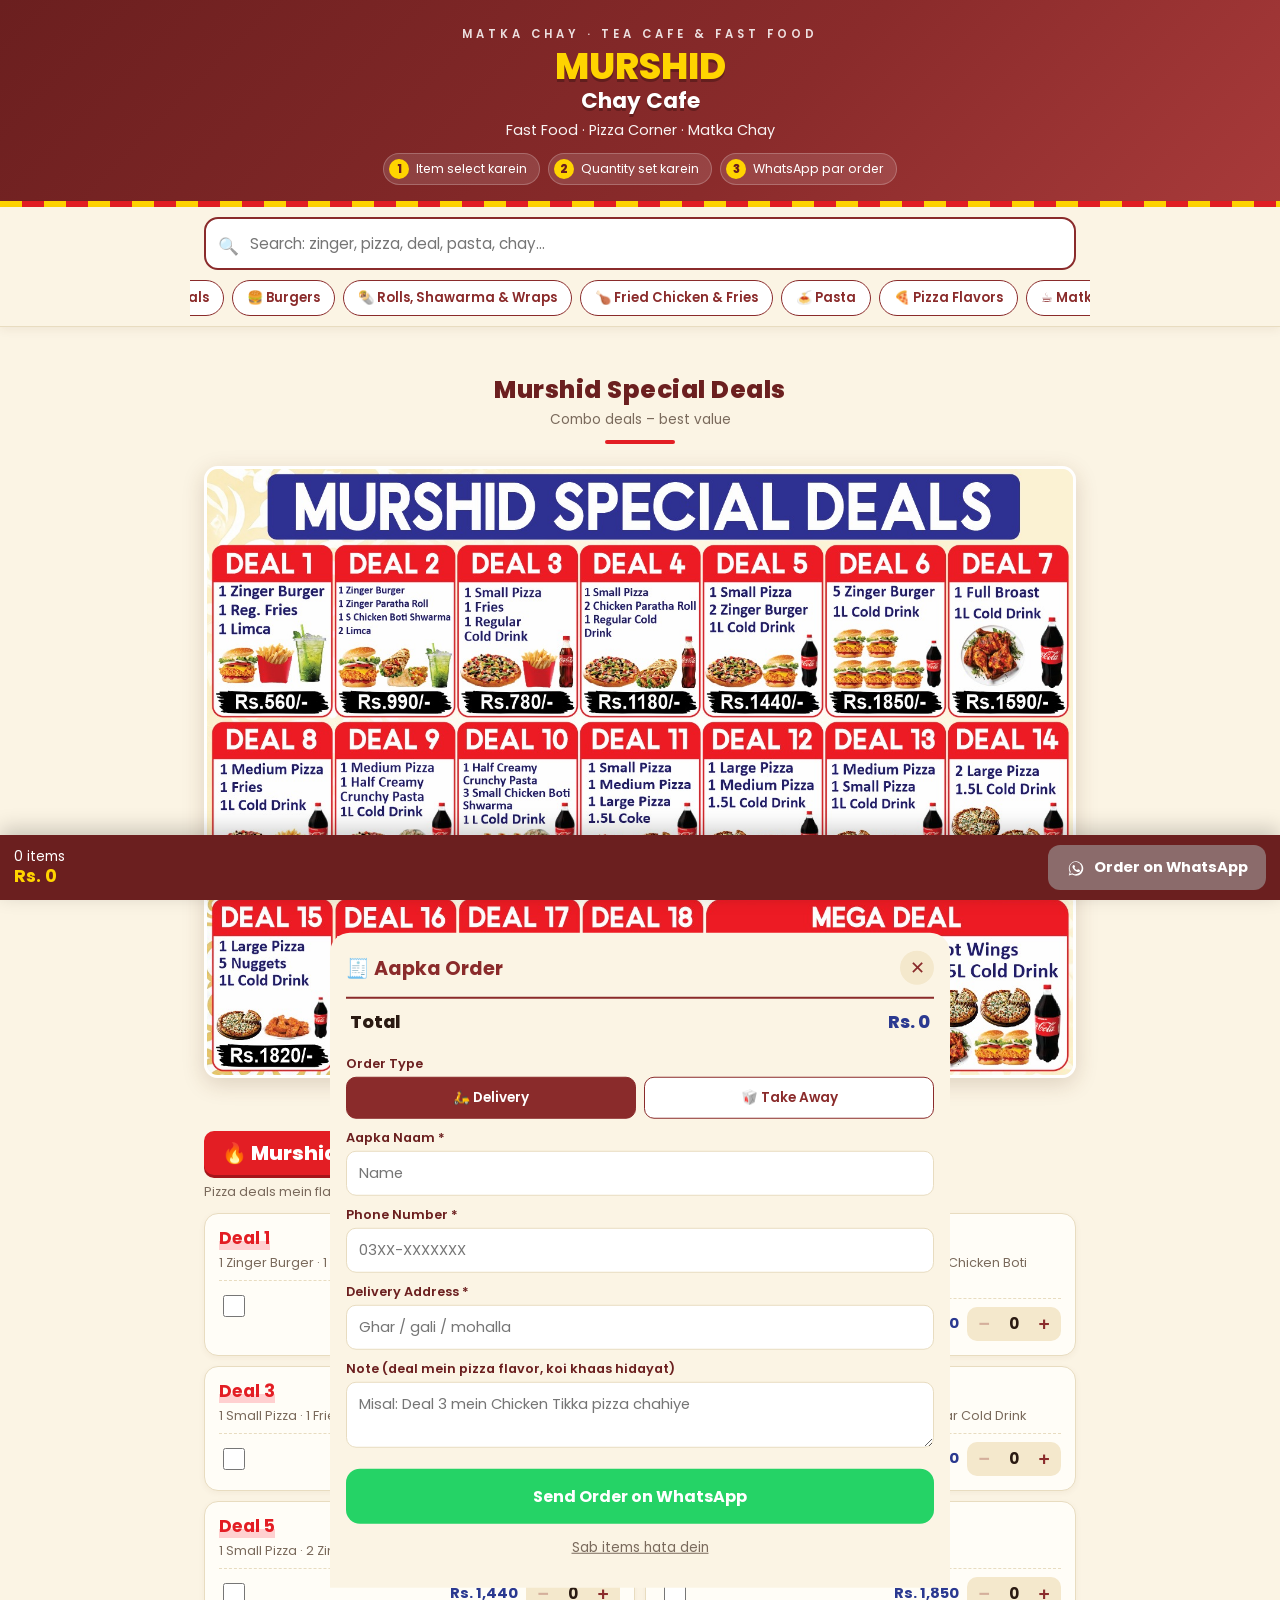
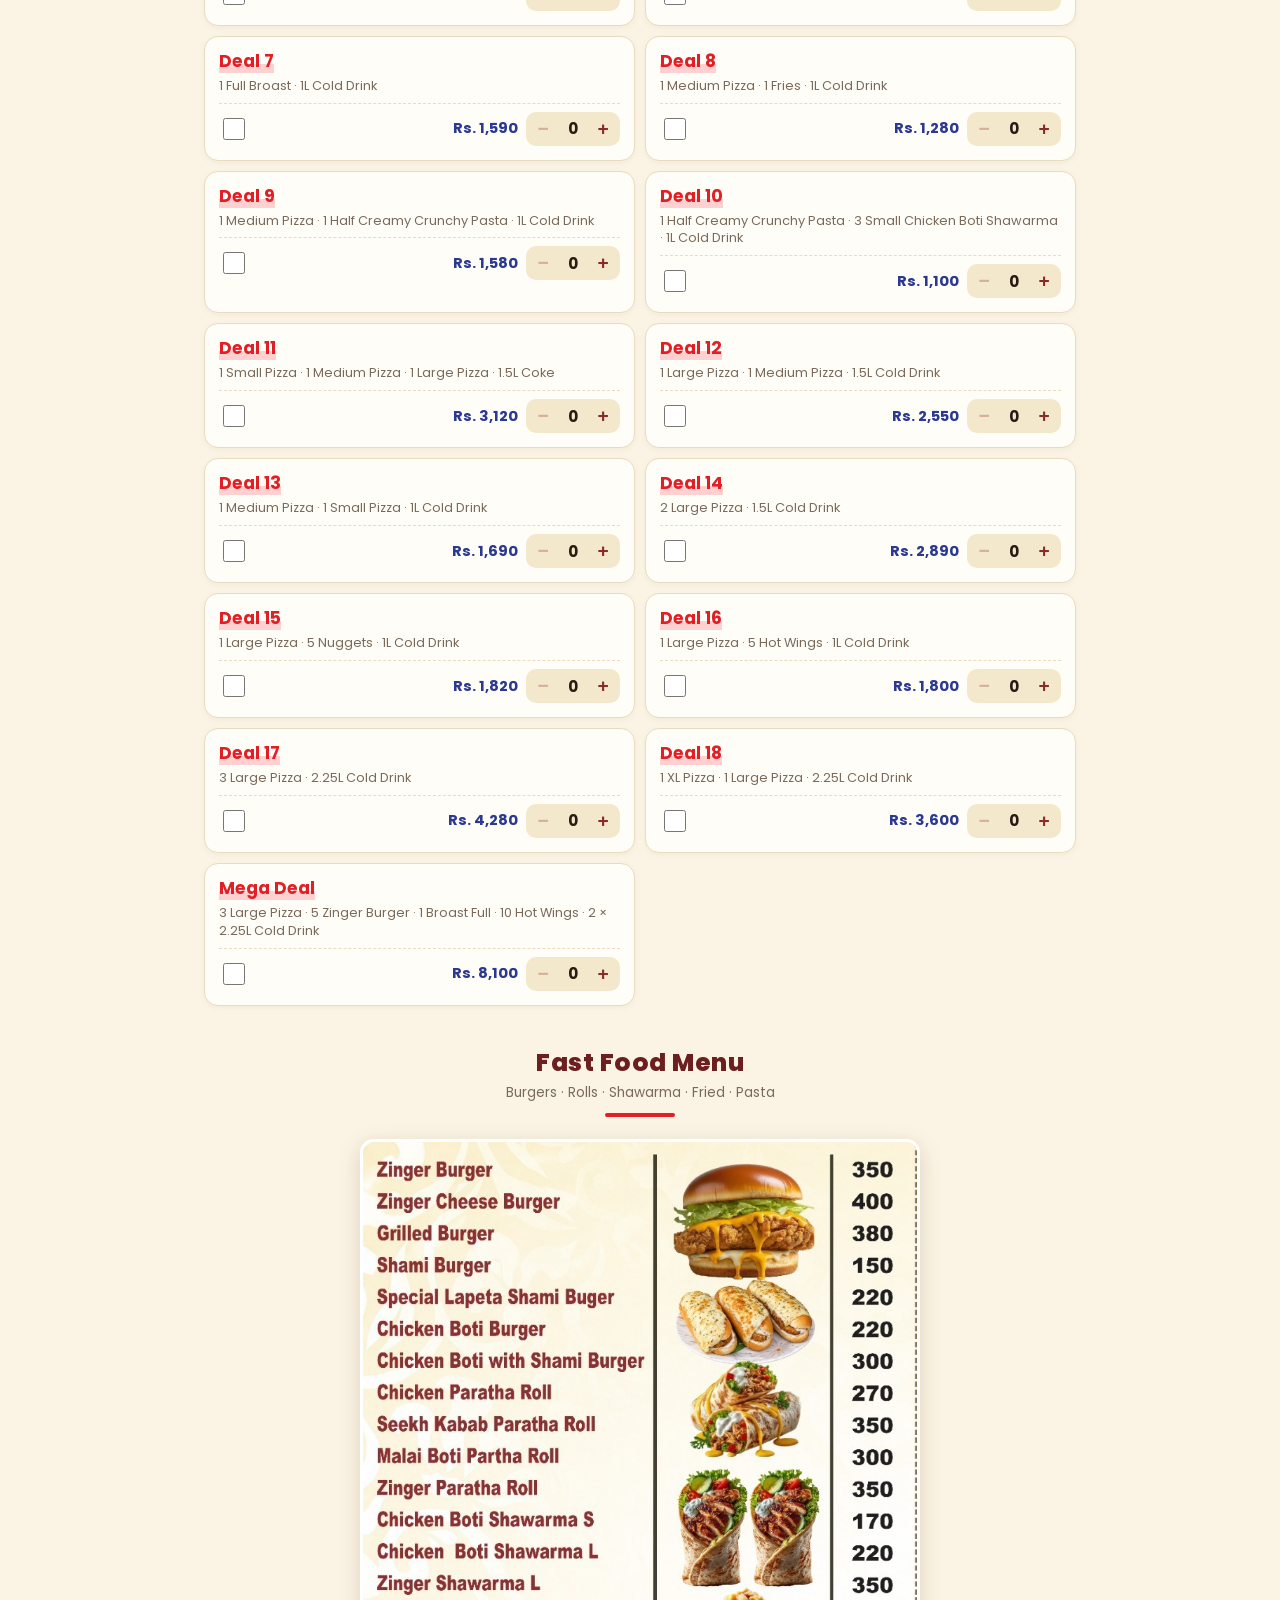
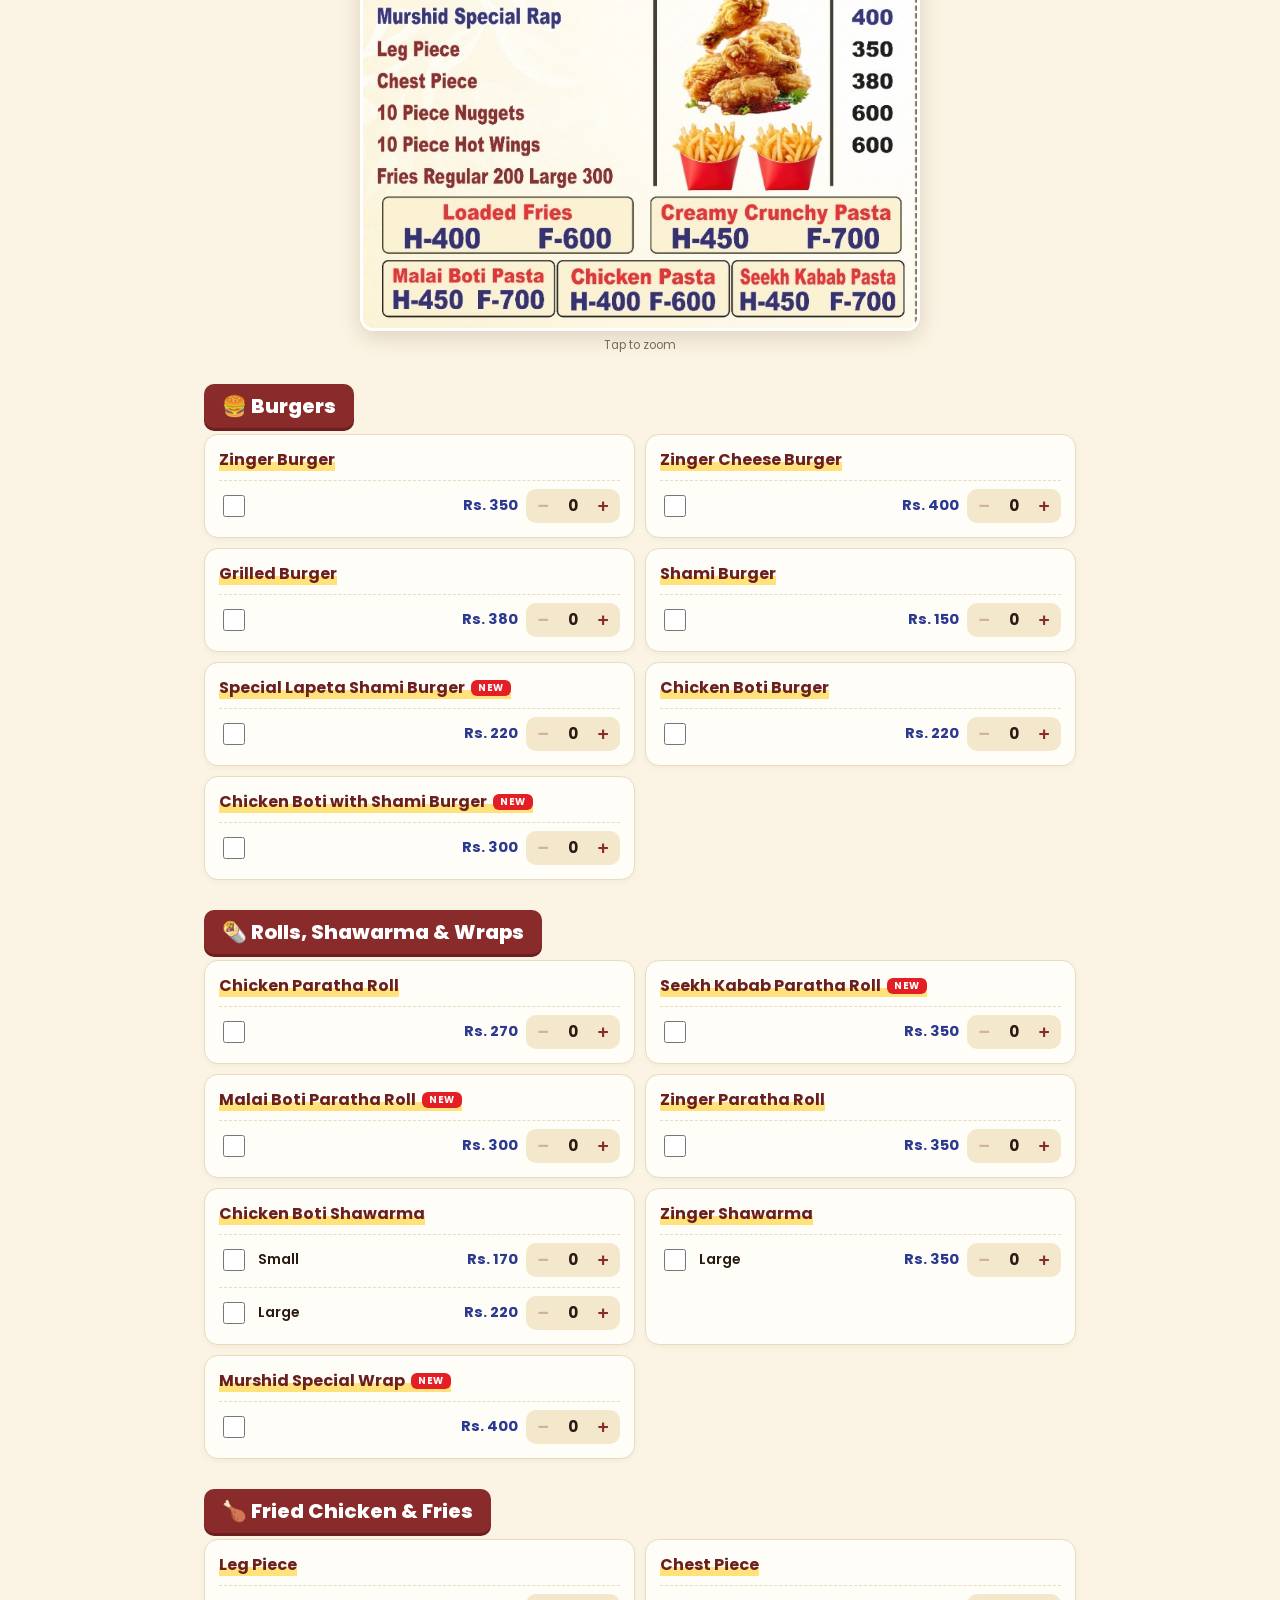
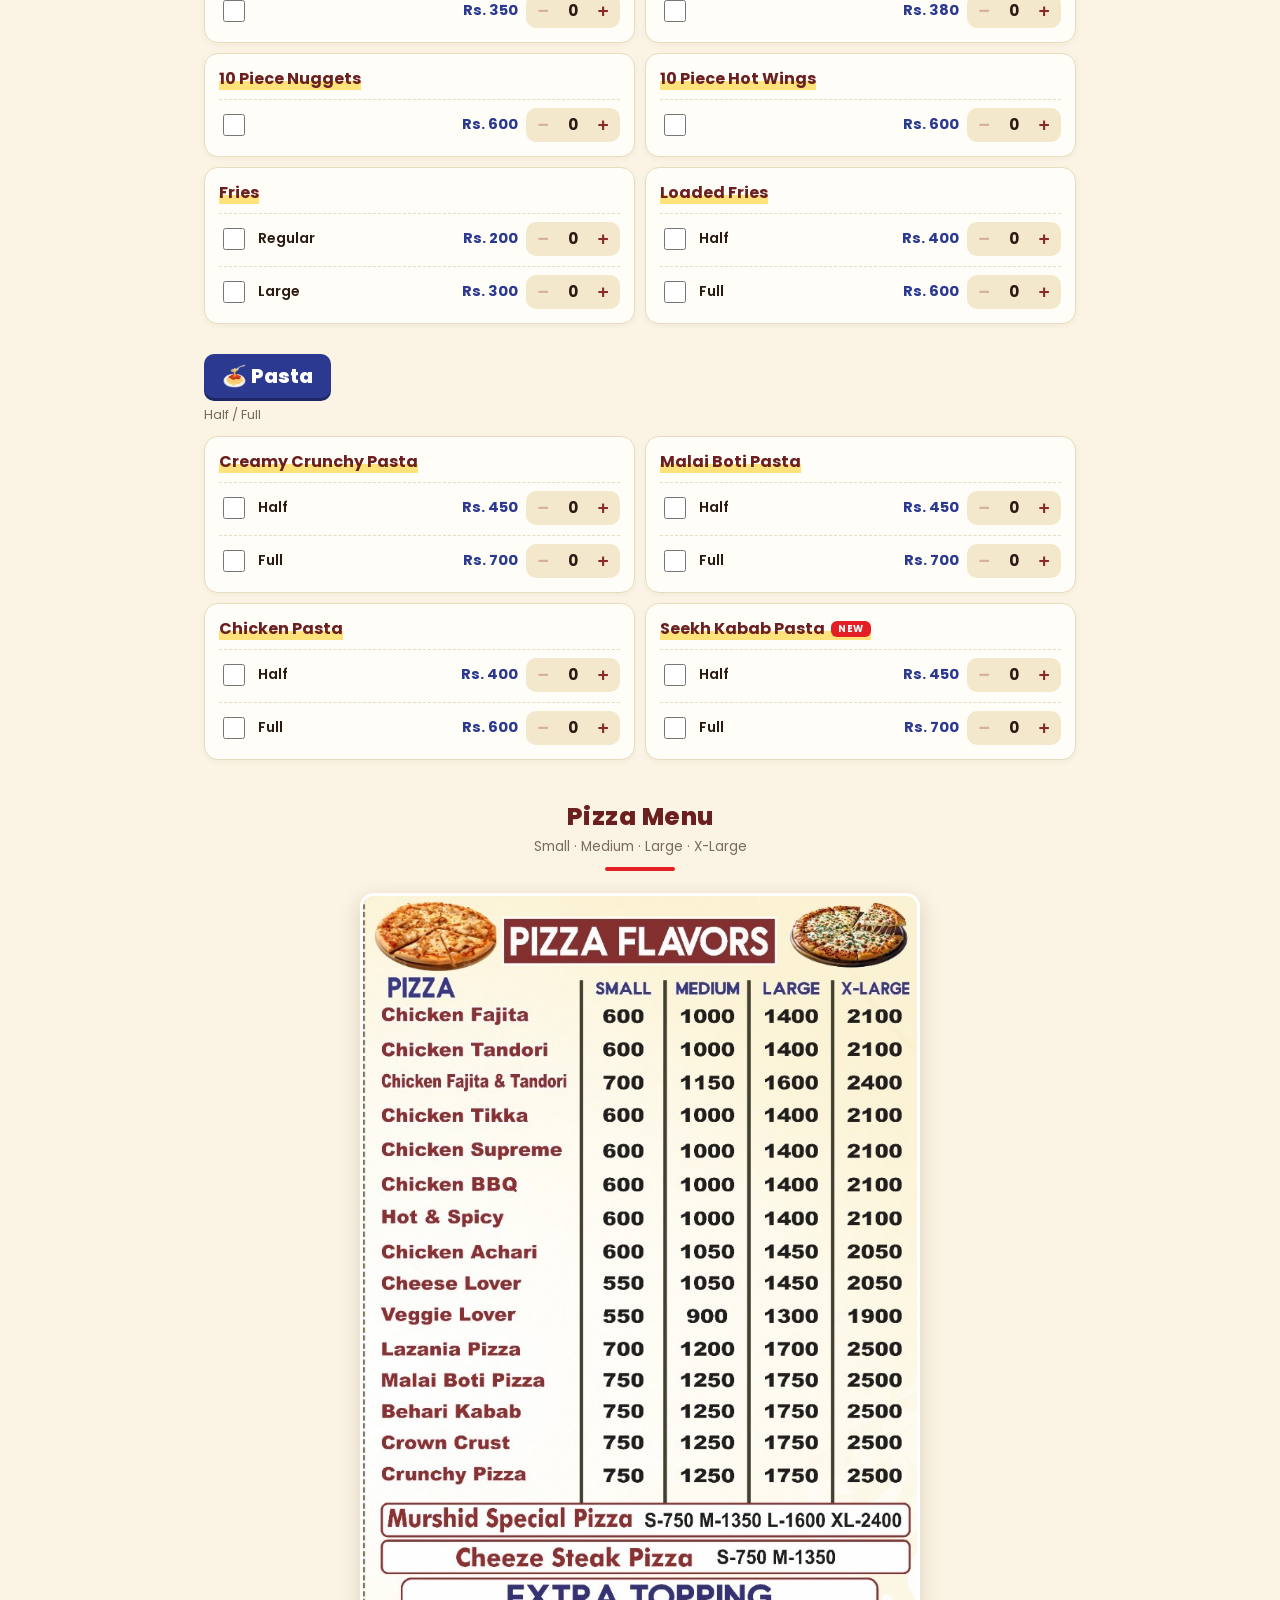
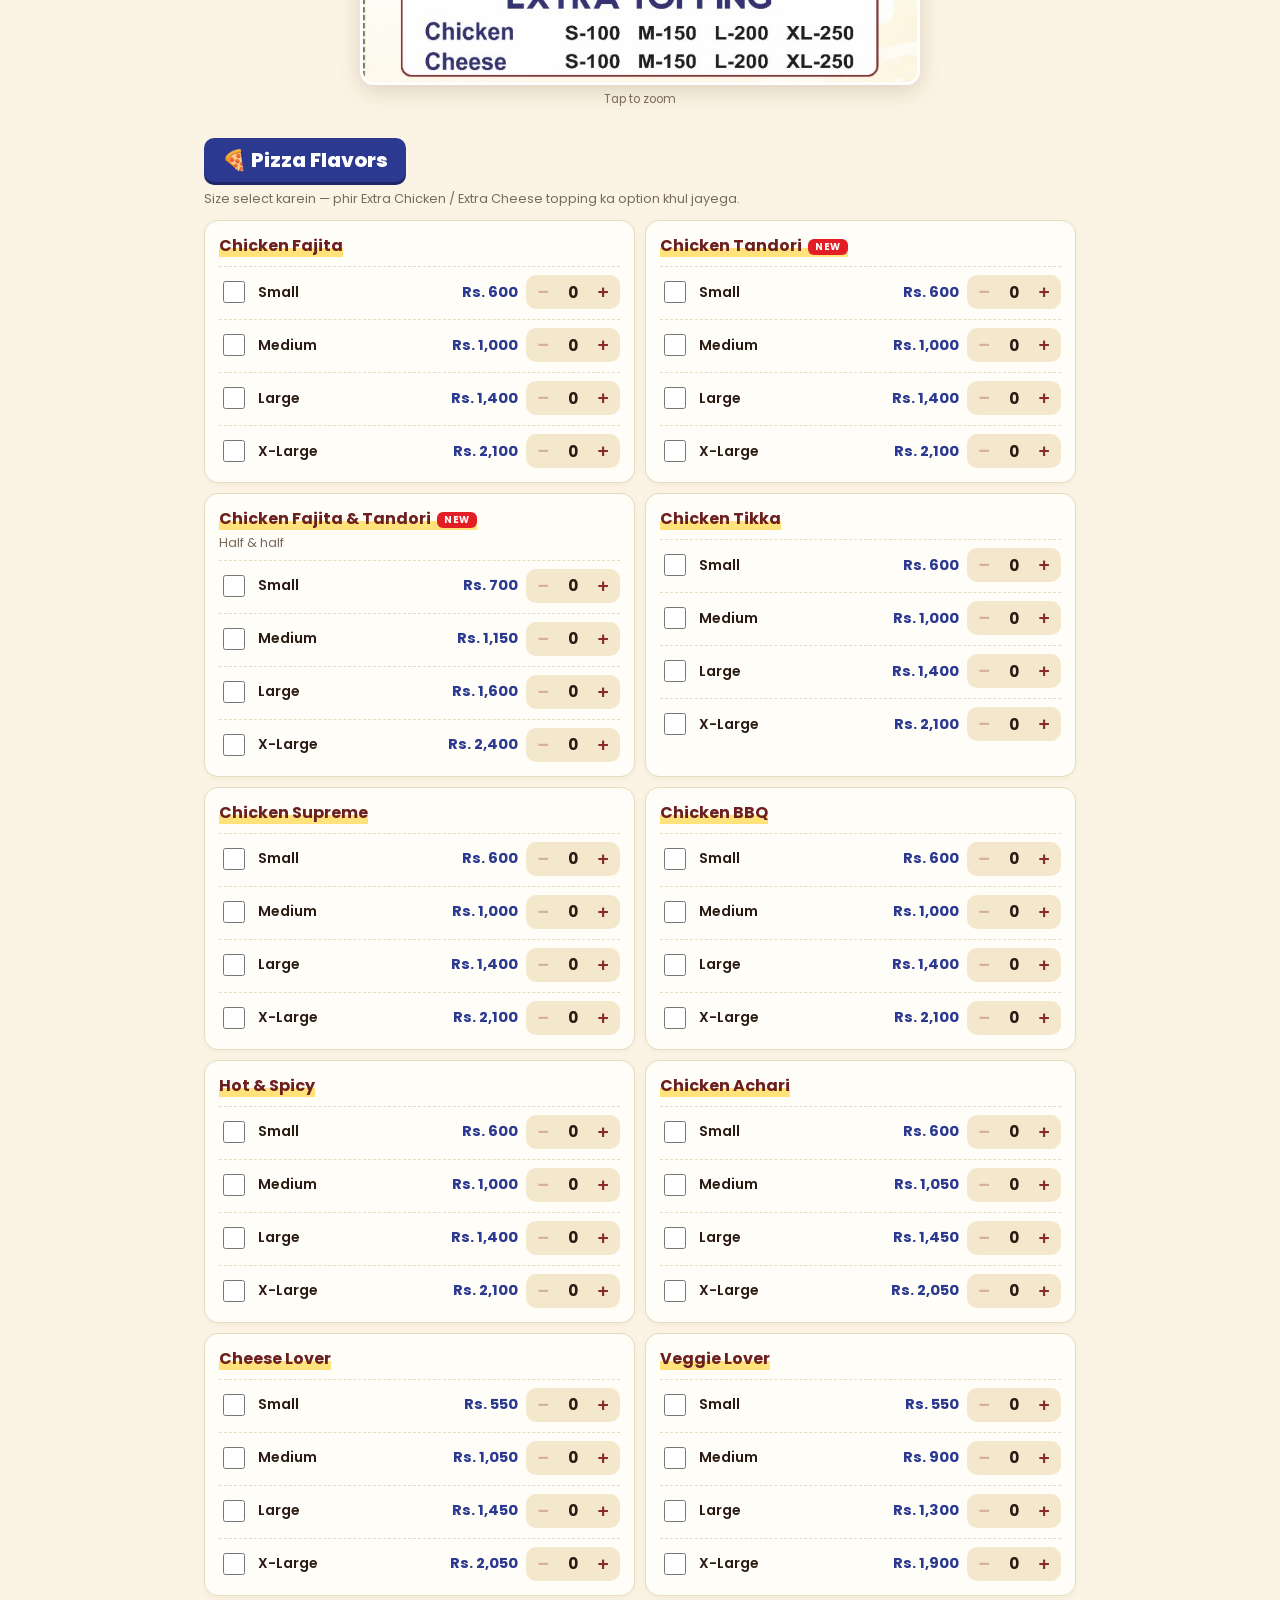
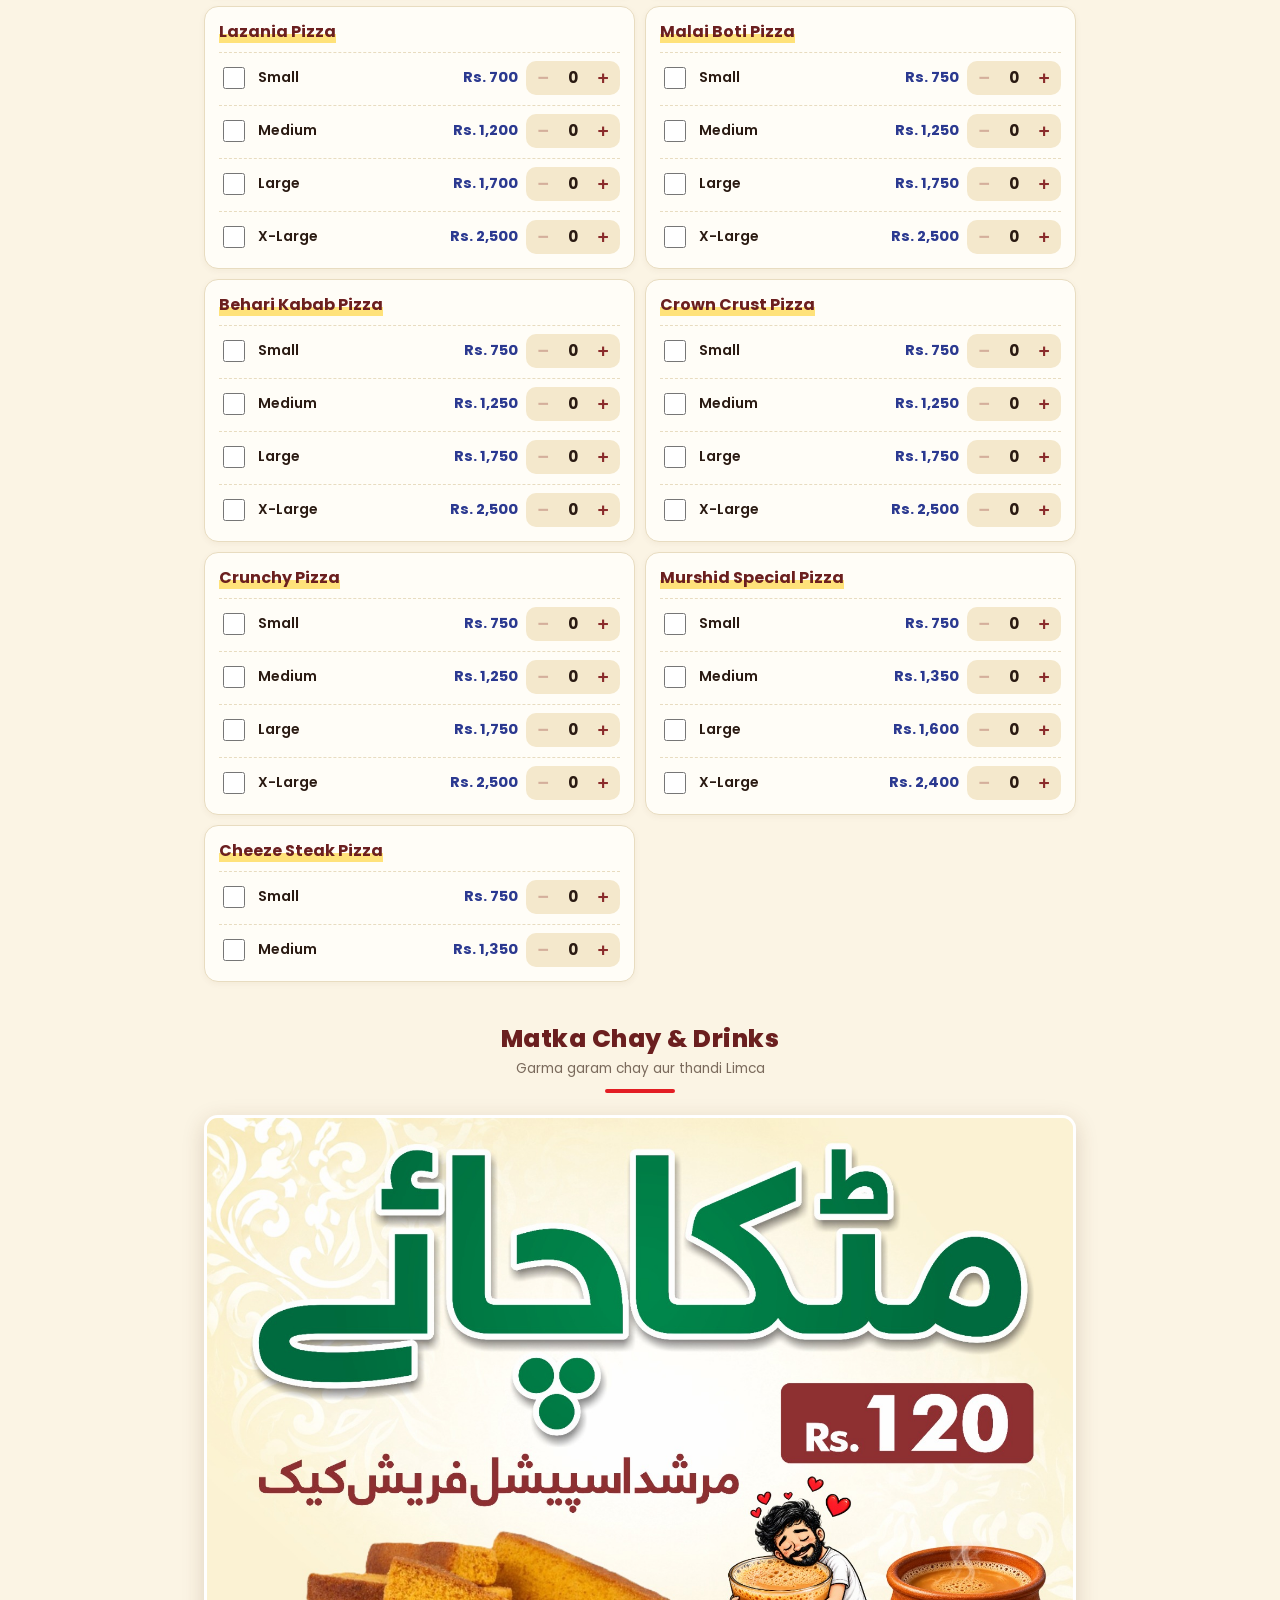
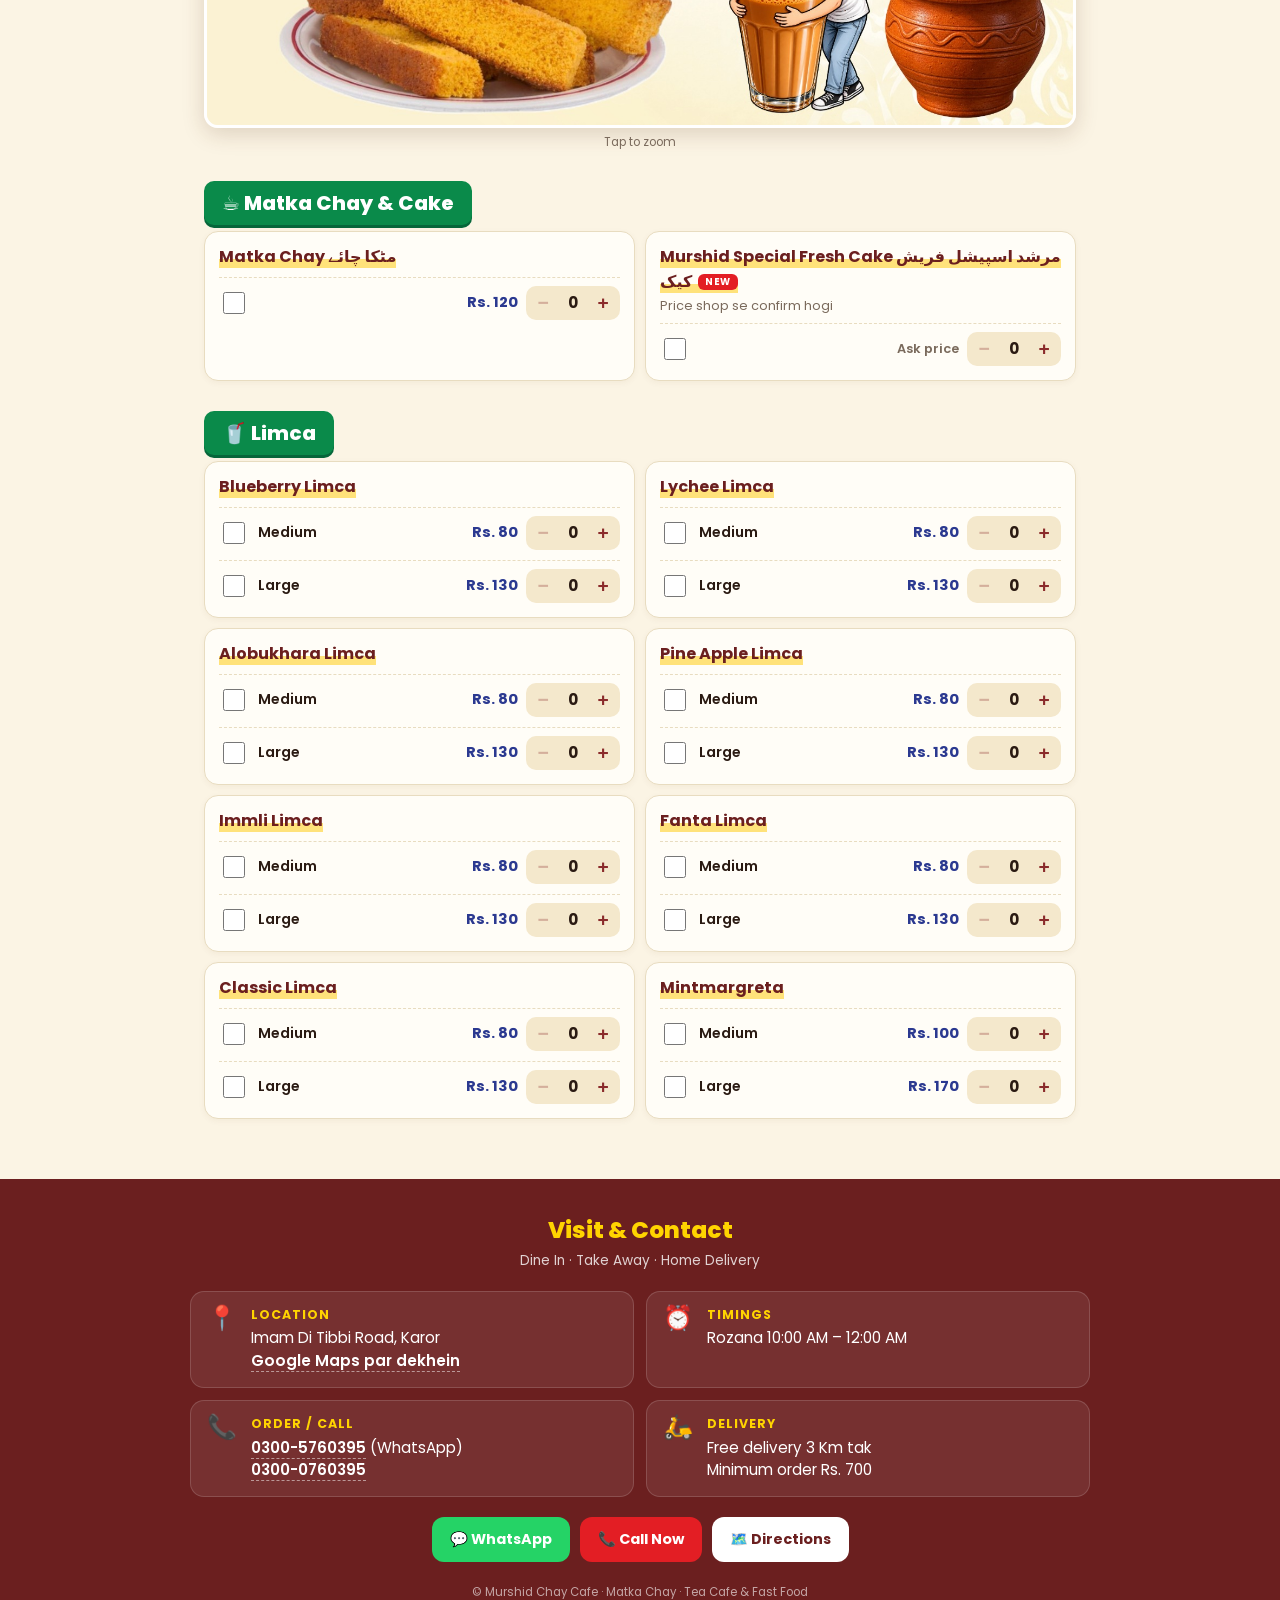
<file: index-10.html>
<!DOCTYPE html>
<html lang="en">
<head>
<meta charset="UTF-8">
<meta name="viewport" content="width=device-width, initial-scale=1.0">
<title>Murshid Chay Cafe – Online Menu</title>
<meta name="description" content="Murshid Chay Cafe, Karor – Fast Food, Pizza, Matka Chay. Order online on WhatsApp.">
<link rel="preconnect" href="https://fonts.googleapis.com">
<link rel="preconnect" href="https://fonts.gstatic.com" crossorigin>
<link href="https://fonts.googleapis.com/css2?family=Poppins:wght@400;500;600;700;800&family=Noto+Nastaliq+Urdu:wght@700&display=swap" rel="stylesheet">
<style>
  :root{
    --cream:#fbf4e4;
    --cream-2:#f4e8cc;
    --card:#fffdf7;
    --maroon:#8a2b2b;
    --maroon-dk:#6b1f1f;
    --red:#e31e24;
    --navy:#2b3990;
    --green:#0a8a4a;
    --wa:#25D366;
    --ink:#2a1a12;
    --muted:#7a6a5c;
    --line:#e8dcc0;
  }
  *{box-sizing:border-box;-webkit-tap-highlight-color:transparent;}
  html{scroll-behavior:smooth;}
  body{
    margin:0;
    font-family:'Poppins',system-ui,sans-serif;
    background:var(--cream);
    color:var(--ink);
    padding-bottom:0;
  }
  /* ---------- HEADER ---------- */
  header{
    background:linear-gradient(135deg,var(--maroon-dk),var(--maroon) 60%,#a83a3a);
    color:#fff;
    text-align:center;
    padding:26px 16px 22px;
    position:relative;
    overflow:hidden;
  }
  header::after{
    content:"";position:absolute;inset:auto 0 0 0;height:6px;
    background:repeating-linear-gradient(90deg,#ffd400 0 22px,var(--red) 22px 44px);
  }
  .brand-small{letter-spacing:4px;font-size:.72rem;opacity:.85;font-weight:600;}
  header h1{
    margin:4px 0 2px;font-size:2.3rem;font-weight:800;line-height:1.05;
    color:#ffd400;text-shadow:0 3px 0 rgba(0,0,0,.25);
  }
  header h1 span{display:block;color:#fff;font-size:1.35rem;font-weight:700;margin-top:4px;}
  .tag{font-size:.9rem;opacity:.95;margin:8px 0 12px;}
  .how{display:flex;flex-wrap:wrap;justify-content:center;gap:8px;font-size:.78rem;margin-top:4px;}
  .how span{background:rgba(255,255,255,.12);border:1px solid rgba(255,255,255,.22);padding:5px 12px 5px 5px;border-radius:999px;display:flex;align-items:center;gap:7px;}
  .how i{font-style:normal;background:#ffd400;color:var(--maroon-dk);font-weight:800;width:20px;height:20px;border-radius:50%;display:grid;place-items:center;font-size:.72rem;}
  .grp{margin:38px 0 0;text-align:center;}
  .grp h2{margin:0;font-size:1.55rem;font-weight:800;color:var(--maroon-dk);letter-spacing:.5px;}
  .grp p{margin:2px 0 0;color:var(--muted);font-size:.85rem;}
  .grp::after{content:"";display:block;width:70px;height:4px;border-radius:4px;background:var(--red);margin:10px auto 0;}

  /* ---------- CONTACT (END) ---------- */
  .contact{background:var(--maroon-dk);color:#fff;margin-top:40px;padding:34px 16px 110px;}
  .contact .in{max-width:900px;margin:0 auto;}
  .contact h2{margin:0 0 4px;text-align:center;color:#ffd400;font-size:1.45rem;font-weight:800;}
  .contact .sub{text-align:center;opacity:.8;font-size:.85rem;margin-bottom:20px;}
  .cgrid{display:grid;grid-template-columns:1fr;gap:12px;}
  @media(min-width:720px){.cgrid{grid-template-columns:1fr 1fr;}}
  .cbox{background:rgba(255,255,255,.08);border:1px solid rgba(255,255,255,.15);border-radius:14px;padding:14px 16px;display:flex;gap:14px;align-items:flex-start;}
  .cbox .ci{font-size:1.5rem;line-height:1;}
  .cbox b{display:block;color:#ffd400;font-size:.78rem;letter-spacing:1px;text-transform:uppercase;margin-bottom:3px;}
  .cbox div{font-size:.95rem;line-height:1.5;}
  .cbox a{color:#fff;font-weight:600;text-decoration:none;border-bottom:1px dashed rgba(255,255,255,.5);}
  .cbtns{display:flex;flex-wrap:wrap;gap:10px;justify-content:center;margin-top:20px;}
  .cbtns a{text-decoration:none;font-weight:700;font-size:.9rem;padding:12px 18px;border-radius:12px;color:#fff;}
  .cbtns .w{background:var(--wa);} .cbtns .c{background:var(--red);} .cbtns .m{background:#fff;color:var(--maroon-dk);}
  .copy{text-align:center;font-size:.72rem;opacity:.6;margin-top:22px;}

  /* ---------- STICKY SEARCH + NAV ---------- */
  .sticky{
    position:sticky;top:0;z-index:40;
    background:rgba(251,244,228,.97);
    backdrop-filter:blur(6px);
    border-bottom:1px solid var(--line);
    box-shadow:0 2px 10px rgba(90,50,20,.08);
  }
  .search-wrap{max-width:900px;margin:0 auto;padding:10px 14px 6px;position:relative;}
  .search-wrap input{
    width:100%;padding:13px 44px 13px 44px;border-radius:14px;
    border:2px solid var(--maroon);background:#fff;font:inherit;font-size:.95rem;color:var(--ink);
    outline:none;
  }
  .search-wrap input:focus{box-shadow:0 0 0 4px rgba(138,43,43,.15);}
  .search-wrap .ico{position:absolute;left:28px;top:50%;transform:translateY(-35%);font-size:1.05rem;opacity:.6;}
  .search-wrap .clr{
    position:absolute;right:24px;top:50%;transform:translateY(-35%);
    border:none;background:var(--cream-2);border-radius:50%;width:28px;height:28px;
    font-size:1rem;cursor:pointer;display:none;color:var(--maroon);
  }
  nav{display:flex;gap:8px;overflow-x:auto;max-width:900px;margin:0 auto;padding:4px 14px 10px;scrollbar-width:none;}
  nav::-webkit-scrollbar{display:none;}
  nav a{
    flex:0 0 auto;text-decoration:none;font-weight:600;font-size:.82rem;
    color:var(--maroon);background:#fff;border:1.5px solid var(--maroon);
    padding:7px 14px;border-radius:999px;white-space:nowrap;
  }
  nav a:hover,nav a.active{background:var(--maroon);color:#fff;}

  main{max-width:900px;margin:0 auto;padding:6px 14px 20px;}

  /* ---------- BANNER IMAGES ---------- */
  .banner{margin:22px 0 6px;cursor:zoom-in;}
  .banner img{width:100%;max-width:560px;margin:0 auto;display:block;border-radius:14px;border:3px solid #fff;box-shadow:0 6px 22px rgba(90,50,20,.18);}
  .banner.wide img{max-width:100%;}
  .banner small{display:block;text-align:center;color:var(--muted);font-size:.72rem;margin-top:6px;}

  /* ---------- SECTIONS ---------- */
  section.cat{margin-top:30px;scroll-margin-top:130px;}
  .cat-head{display:flex;align-items:center;gap:10px;margin-bottom:6px;}
  .cat-head h2{
    margin:0;font-size:1.25rem;font-weight:800;color:#fff;
    background:var(--maroon);padding:7px 18px;border-radius:10px;
    box-shadow:0 3px 0 var(--maroon-dk);
  }
  .cat-head.navy h2{background:var(--navy);box-shadow:0 3px 0 #1d2766;}
  .cat-head.red h2{background:var(--red);box-shadow:0 3px 0 #a5151a;}
  .cat-head.green h2{background:var(--green);box-shadow:0 3px 0 #06663a;}
  .cat-note{color:var(--muted);font-size:.8rem;margin:8px 0 12px;}

  .grid{display:grid;grid-template-columns:1fr;gap:10px;}
  @media(min-width:720px){.grid{grid-template-columns:1fr 1fr;}}

  .item{
    background:var(--card);border:1px solid var(--line);border-radius:14px;
    padding:12px 14px;box-shadow:0 2px 6px rgba(90,50,20,.05);
    transition:border-color .15s, box-shadow .15s;
  }
  .item.has{border-color:var(--green);box-shadow:0 0 0 2px rgba(10,138,74,.18);}
  .item .name{font-weight:700;font-size:1rem;color:var(--maroon-dk);line-height:1.25;}
  .item .new{display:inline-block;background:var(--red);color:#fff;font-size:.6rem;font-weight:700;padding:2px 7px;border-radius:6px;vertical-align:middle;margin-left:6px;letter-spacing:.5px;}
  .item .desc{font-size:.8rem;color:var(--muted);margin-top:3px;line-height:1.4;}
  .deal .name{color:var(--red);font-size:1.08rem;}
  .deal .bigprice{font-weight:800;color:var(--navy);}

  .var{
    display:flex;align-items:center;justify-content:space-between;gap:8px;
    padding:8px 0 2px;border-top:1px dashed var(--line);margin-top:8px;
  }
  .var:first-of-type{border-top:none;}
  .var label{display:flex;align-items:center;gap:10px;flex:1;cursor:pointer;min-width:0;}
  .var input[type=checkbox]{width:22px;height:22px;accent-color:var(--green);flex-shrink:0;cursor:pointer;}
  .var .vl{font-size:.88rem;font-weight:600;color:var(--ink);}
  .var .vp{font-size:.92rem;font-weight:700;color:var(--navy);white-space:nowrap;}
  .var .vp.ask{color:var(--muted);font-weight:600;font-size:.8rem;}

  .qty{display:flex;align-items:center;background:var(--cream-2);border-radius:10px;overflow:hidden;flex-shrink:0;}
  .qty button{
    width:34px;height:34px;border:none;background:transparent;font-size:1.2rem;font-weight:700;
    color:var(--maroon);cursor:pointer;
  }
  .qty button:disabled{opacity:.3;cursor:default;}
  .qty span{min-width:26px;text-align:center;font-weight:700;font-size:.95rem;}
  .qty.on{background:var(--green);}
  .qty.on button,.qty.on span{color:#fff;}

  .empty{display:none;text-align:center;padding:40px 10px;color:var(--muted);}
  .empty b{display:block;font-size:2rem;margin-bottom:6px;}

  footer{text-align:center;color:var(--muted);font-size:.8rem;padding:24px 14px 30px;line-height:1.7;}
  footer a{color:var(--maroon);font-weight:600;text-decoration:none;}

  /* ---------- CART BAR ---------- */
  .bar{
    position:fixed;left:0;right:0;bottom:0;z-index:60;
    background:var(--maroon-dk);color:#fff;
    padding:10px 14px calc(10px + env(safe-area-inset-bottom));
    display:flex;align-items:center;justify-content:space-between;gap:10px;
    box-shadow:0 -6px 20px rgba(0,0,0,.2);
  }
  .bar .sum{font-size:.85rem;line-height:1.25;}
  .bar .sum b{color:#ffd400;font-size:1.1rem;}
  .bar button{
    background:var(--wa);color:#fff;border:none;font:inherit;font-weight:700;font-size:.92rem;
    padding:12px 18px;border-radius:12px;cursor:pointer;display:flex;align-items:center;gap:8px;
  }
  .bar button:disabled{background:#8b6b6b;cursor:not-allowed;}

  /* ---------- CHECKOUT SHEET ---------- */
  .overlay{position:fixed;inset:0;background:rgba(30,15,10,.55);z-index:80;display:none;}
  .overlay.show{display:block;}
  .sheet{
    position:fixed;left:0;right:0;bottom:0;z-index:90;max-height:92vh;overflow-y:auto;
    background:var(--cream);border-radius:20px 20px 0 0;padding:18px 16px 24px;
    transform:translateY(105%);transition:transform .25s ease;
    max-width:620px;margin:0 auto;
  }
  .sheet.show{transform:translateY(0);}
  .sheet h3{margin:0 0 12px;color:var(--maroon);font-size:1.2rem;display:flex;justify-content:space-between;align-items:center;}
  .sheet h3 button{border:none;background:var(--cream-2);width:34px;height:34px;border-radius:50%;font-size:1.1rem;cursor:pointer;color:var(--maroon);}
  .line{display:flex;align-items:center;gap:10px;background:#fff;border:1px solid var(--line);border-radius:12px;padding:10px 12px;margin-bottom:8px;}
  .line .ln{flex:1;min-width:0;}
  .line .ln b{display:block;font-size:.9rem;color:var(--maroon-dk);}
  .line .ln small{color:var(--muted);font-size:.78rem;}
  .line .lt{font-weight:700;color:var(--navy);min-width:70px;text-align:right;font-size:.9rem;}
  .total-row{display:flex;justify-content:space-between;font-weight:800;font-size:1.1rem;padding:10px 4px;border-top:2px solid var(--maroon);margin-top:6px;}
  .total-row span:last-child{color:var(--navy);}
  .form{margin-top:10px;display:grid;gap:10px;}
  .form label{font-size:.8rem;font-weight:600;color:var(--maroon-dk);display:block;margin-bottom:4px;}
  .form input,.form textarea{
    width:100%;font:inherit;font-size:.92rem;padding:11px 12px;border-radius:10px;
    border:1.5px solid var(--line);background:#fff;color:var(--ink);outline:none;
  }
  .form input:focus,.form textarea:focus{border-color:var(--maroon);}
  .types{display:flex;gap:8px;}
  .types button{
    flex:1;font:inherit;font-size:.85rem;font-weight:600;padding:10px;border-radius:10px;cursor:pointer;
    border:1.5px solid var(--maroon);background:#fff;color:var(--maroon);
  }
  .types button.sel{background:var(--maroon);color:#fff;}
  .warn{background:#fff1f0;border:1px solid #f3b9b5;color:#a5151a;font-size:.82rem;padding:9px 12px;border-radius:10px;display:none;}
  .send{
    width:100%;margin-top:14px;background:var(--wa);color:#fff;border:none;font:inherit;
    font-weight:700;font-size:1rem;padding:15px;border-radius:14px;cursor:pointer;
    display:flex;align-items:center;justify-content:center;gap:10px;
  }
  .send:disabled{background:#9fbfa9;cursor:not-allowed;}
  .clear-all{width:100%;margin-top:8px;background:none;border:none;color:var(--muted);font:inherit;font-size:.85rem;text-decoration:underline;cursor:pointer;padding:6px;}

  /* ---------- LIGHTBOX ---------- */
  .lb{position:fixed;inset:0;background:rgba(0,0,0,.92);z-index:100;display:none;align-items:center;justify-content:center;padding:10px;}
  .lb.show{display:flex;}
  .lb img{max-width:100%;max-height:100%;border-radius:8px;}
  .lb button{position:absolute;top:14px;right:14px;width:42px;height:42px;border-radius:50%;border:none;background:#fff;font-size:1.3rem;cursor:pointer;}

  /* ---------- TOPPINGS (pizza only) ---------- */
  .tops{display:grid;grid-template-columns:1fr 1fr;gap:8px;max-height:0;opacity:0;overflow:hidden;
    transition:max-height .35s ease, opacity .3s ease, margin .3s ease;margin:0 0 0 32px;}
  .tops.show{max-height:120px;opacity:1;margin:8px 0 4px 32px;}
  .tchip{display:flex;flex-direction:column;gap:2px;background:#fff7dc;border:1.5px dashed #e0b84a;border-radius:10px;padding:7px 9px 7px 32px;position:relative;cursor:pointer;font-size:.78rem;transition:.2s;}
  .tchip input{position:absolute;left:9px;top:50%;transform:translateY(-50%);width:17px;height:17px;accent-color:var(--green);}
  .tchip b{color:var(--navy);font-size:.78rem;}
  .tchip:has(input:checked){background:#e7f6ec;border:1.5px solid var(--green);}
  .line.topline{background:#fffaf0;border-style:dashed;margin-left:18px;}
  .tq{font-weight:700;color:var(--muted);font-size:.85rem;}
  .rm{border:none;background:var(--cream-2);color:var(--maroon);width:26px;height:26px;border-radius:50%;cursor:pointer;flex-shrink:0;}

  /* ---------- ANIMATIONS ---------- */
  .reveal{opacity:0;transform:translateY(22px);transition:opacity .55s ease, transform .55s cubic-bezier(.2,.8,.2,1);transition-delay:var(--d,0ms);}
  .reveal.in{opacity:1;transform:none;}
  .item{position:relative;overflow:hidden;}
  .item:hover{transform:translateY(-3px);box-shadow:0 10px 24px rgba(90,50,20,.13);}
  .item.reveal.in:hover{transform:translateY(-3px);}
  .item{transition:opacity .55s ease, transform .3s cubic-bezier(.2,.8,.2,1), box-shadow .25s, border-color .2s;}
  .item.has{animation:pop .35s ease;}
  @keyframes pop{0%{transform:scale(1)}40%{transform:scale(1.025)}100%{transform:scale(1)}}
  /* highlighter sweep behind item names */
  .item .name{display:inline;background:linear-gradient(transparent 62%, #ffe27a 62%) no-repeat 0 0/0% 100%;transition:background-size .7s ease .15s;}
  .item.in .name{background-size:100% 100%;}
  .deal .name{background-image:linear-gradient(transparent 62%, #ffd0d0 62%);}
  /* price glow */
  .var .vp{transition:transform .2s, color .2s;}
  .item:hover .vp{transform:scale(1.08);color:var(--red);}
  /* shine sweep on deals */
  .deal::before{content:"";position:absolute;top:0;left:-60%;width:40%;height:100%;
    background:linear-gradient(100deg,transparent,rgba(255,255,255,.75),transparent);transform:skewX(-20deg);animation:shine 4.5s ease-in-out infinite;pointer-events:none;}
  .deal:nth-child(3n+2)::before{animation-delay:1.5s;} .deal:nth-child(3n)::before{animation-delay:3s;}
  @keyframes shine{0%,70%{left:-60%}100%{left:130%}}
  .item .new{animation:pulse 1.6s ease-in-out infinite;}
  @keyframes pulse{0%,100%{transform:scale(1);box-shadow:0 0 0 0 rgba(227,30,36,.5)}50%{transform:scale(1.08);box-shadow:0 0 0 6px rgba(227,30,36,0)}}
  .qty span.bump{animation:bump .3s ease;}
  @keyframes bump{50%{transform:scale(1.5)}}
  .bar.bump .sum b{display:inline-block;animation:bump .35s ease;}
  header h1{animation:glow 3s ease-in-out infinite;}
  @keyframes glow{50%{text-shadow:0 3px 0 rgba(0,0,0,.25),0 0 22px rgba(255,212,0,.65)}}
  .grp.in::after{animation:grow .7s ease forwards;}
  .grp::after{width:0;}
  @keyframes grow{to{width:70px}}
  .cat-head h2{transition:transform .3s;} .cat-head.in h2{animation:slidein .6s cubic-bezier(.2,.8,.2,1);}
  @keyframes slidein{from{transform:translateX(-30px)}to{transform:none}}
  .banner img{transition:transform .4s;} .banner:hover img{transform:scale(1.015);}
  #openCart:not(:disabled){animation:wa 2.2s ease-in-out infinite;}
  @keyframes wa{0%,100%{box-shadow:0 0 0 0 rgba(37,211,102,.6)}50%{box-shadow:0 0 0 9px rgba(37,211,102,0)}}
  @media (prefers-reduced-motion: reduce){
    *,*::before{animation:none!important;transition:none!important;}
    .reveal{opacity:1;transform:none;}
    .item .name{background-size:100% 100%;}
  }

  .urdu{font-family:'Noto Nastaliq Urdu',serif;font-weight:700;line-height:2.1;}
  .toast{
    position:fixed;left:50%;bottom:88px;transform:translateX(-50%) translateY(20px);opacity:0;
    background:var(--ink);color:#fff;font-size:.82rem;padding:9px 16px;border-radius:999px;z-index:70;
    transition:.2s;pointer-events:none;white-space:nowrap;
  }
  .toast.show{opacity:1;transform:translateX(-50%) translateY(0);}
</style>
</head>
<body>

<header>
  <div class="brand-small">MATKA CHAY · TEA CAFE &amp; FAST FOOD</div>
  <h1>MURSHID<span>Chay Cafe</span></h1>
  <div class="tag">Fast Food · Pizza Corner · Matka Chay</div>
  <div class="how">
    <span><i>1</i> Item select karein</span>
    <span><i>2</i> Quantity set karein</span>
    <span><i>3</i> WhatsApp par order</span>
  </div>
</header>

<div class="sticky">
  <div class="search-wrap">
    <span class="ico">🔍</span>
    <input id="search" type="search" placeholder="Search: zinger, pizza, deal, pasta, chay…" autocomplete="off">
    <button class="clr" id="clr" aria-label="Clear search">✕</button>
  </div>
  <nav id="nav"></nav>
</div>

<main id="main"></main>
<div class="empty" id="empty"><b>🍽️</b>Kuch nahi mila. Doosra naam try karein.</div>

<section class="contact" id="contact">
  <div class="in">
    <h2>Visit &amp; Contact</h2>
    <div class="sub">Dine In · Take Away · Home Delivery</div>
    <div class="cgrid">
      <div class="cbox"><span class="ci">📍</span><div><b>Location</b>Imam Di Tibbi Road, Karor<br><a href="https://www.google.com/maps/search/?api=1&query=Murshid+Chay+Cafe+Imam+Di+Tibbi+Road+Karor" target="_blank" rel="noopener">Google Maps par dekhein</a></div></div>
      <div class="cbox"><span class="ci">⏰</span><div><b>Timings</b>Rozana 10:00 AM – 12:00 AM</div></div>
      <div class="cbox"><span class="ci">📞</span><div><b>Order / Call</b><a href="tel:+923005760395">0300-5760395</a> (WhatsApp)<br><a href="tel:+923000760395">0300-0760395</a></div></div>
      <div class="cbox"><span class="ci">🛵</span><div><b>Delivery</b>Free delivery 3 Km tak<br>Minimum order Rs. 700</div></div>
    </div>
    <div class="cbtns">
      <a class="w" href="https://wa.me/923005760395" target="_blank" rel="noopener">💬 WhatsApp</a>
      <a class="c" href="tel:+923005760395">📞 Call Now</a>
      <a class="m" href="https://www.google.com/maps/search/?api=1&query=Murshid+Chay+Cafe+Imam+Di+Tibbi+Road+Karor" target="_blank" rel="noopener">🗺️ Directions</a>
    </div>
    <div class="copy">© Murshid Chay Cafe · Matka Chay · Tea Cafe &amp; Fast Food</div>
  </div>
</section>

<div class="bar">
  <div class="sum"><span id="bcount">0 items</span><br><b>Rs. <span id="btotal">0</span></b></div>
  <button id="openCart" disabled>
    <svg width="20" height="20" viewBox="0 0 24 24" fill="#fff"><path d="M17.6 6.3A8.7 8.7 0 0 0 12.1 4c-4.8 0-8.7 3.9-8.7 8.7 0 1.5.4 3 1.1 4.3L3.3 21l4.1-1.1a8.7 8.7 0 0 0 4.6 1.3c4.8 0 8.7-3.9 8.7-8.7 0-2.3-1-4.5-2.7-6.2zm-5.5 13.3c-1.4 0-2.8-.4-4-1.1l-.3-.2-2.9.8.8-2.9-.2-.3a7.2 7.2 0 0 1-1.1-3.9c0-4 3.2-7.2 7.2-7.2 1.9 0 3.7.8 5.1 2.1a7.1 7.1 0 0 1 2.1 5.1c0 4-3.2 7.2-7.2 7.2zm4-5.4c-.2-.1-1.3-.6-1.5-.7-.2-.1-.3-.1-.5.1l-.6.8c-.1.1-.2.1-.4 0-.2-.1-.9-.3-1.7-1-.6-.6-1-1.3-1.2-1.5-.1-.2 0-.3.1-.4l.3-.4.2-.4c.1-.1 0-.3 0-.4l-.7-1.6c-.2-.4-.4-.4-.5-.4h-.4c-.1 0-.4.1-.6.3-.2.2-.8.8-.8 1.9s.8 2.2.9 2.4c.1.1 1.6 2.4 3.8 3.4.5.2.9.4 1.3.5.5.2 1 .1 1.4.1.4-.1 1.3-.5 1.5-1 .2-.5.2-.9.1-1z"/></svg>
    Order on WhatsApp
  </button>
</div>

<div class="overlay" id="overlay"></div>
<div class="sheet" id="sheet">
  <h3>🧾 Aapka Order <button id="closeCart" aria-label="Close">✕</button></h3>
  <div id="lines"></div>
  <div class="total-row"><span>Total</span><span>Rs. <span id="stotal">0</span></span></div>

  <div class="form">
    <div>
      <label>Order Type</label>
      <div class="types" id="types">
        <button data-t="Delivery" class="sel">🛵 Delivery</button>
        <button data-t="Take Away">🥡 Take Away</button>
      </div>
    </div>
    <div class="warn" id="minwarn">Delivery ke liye minimum order Rs. 700 hai. Thora aur add karein ya Take Away select karein.</div>
    <div><label for="fname">Aapka Naam *</label><input id="fname" placeholder="Name"></div>
    <div><label for="fphone">Phone Number *</label><input id="fphone" type="tel" placeholder="03XX-XXXXXXX"></div>
    <div id="addrBox"><label for="faddr">Delivery Address *</label><input id="faddr" placeholder="Ghar / gali / mohalla"></div>
    <div><label for="fnote">Note (deal mein pizza flavor, koi khaas hidayat)</label><textarea id="fnote" rows="2" placeholder="Misal: Deal 3 mein Chicken Tikka pizza chahiye"></textarea></div>
  </div>

  <button class="send" id="send">Send Order on WhatsApp</button>
  <button class="clear-all" id="clearAll">Sab items hata dein</button>
</div>

<div class="lb" id="lb"><button id="lbClose" aria-label="Close">✕</button><img id="lbImg" alt=""></div>
<div class="toast" id="toast"></div>

<script>
const WA = "923005760395";
const S = ["Small","Medium","Large","X-Large"];
const sz = (a)=>a.map((p,i)=>[S[i],p]);
const HF = (h,f)=>[["Half",h],["Full",f]];
const ML = (m,l)=>[["Medium",m],["Large",l]];

/* name, variants [[label, price]], desc, isNew */
const MENU = [
  { id:"deals", title:"🔥 Murshid Special Deals", cls:"red", banner:"images/deals.jpg", wide:true, group:["Murshid Special Deals","Combo deals – best value"],
    note:"Pizza deals mein flavor apni marzi ka — checkout par Note mein likh dein.", deal:true, items:[
    ["Deal 1",[["",560]],"1 Zinger Burger · 1 Reg. Fries · 1 Limca"],
    ["Deal 2",[["",990]],"1 Zinger Burger · 1 Zinger Paratha Roll · 1 Small Chicken Boti Shawarma · 2 Limca"],
    ["Deal 3",[["",780]],"1 Small Pizza · 1 Fries · 1 Regular Cold Drink"],
    ["Deal 4",[["",1180]],"1 Small Pizza · 2 Chicken Paratha Roll · 1 Regular Cold Drink"],
    ["Deal 5",[["",1440]],"1 Small Pizza · 2 Zinger Burger · 1L Cold Drink"],
    ["Deal 6",[["",1850]],"5 Zinger Burger · 1L Cold Drink"],
    ["Deal 7",[["",1590]],"1 Full Broast · 1L Cold Drink"],
    ["Deal 8",[["",1280]],"1 Medium Pizza · 1 Fries · 1L Cold Drink"],
    ["Deal 9",[["",1580]],"1 Medium Pizza · 1 Half Creamy Crunchy Pasta · 1L Cold Drink"],
    ["Deal 10",[["",1100]],"1 Half Creamy Crunchy Pasta · 3 Small Chicken Boti Shawarma · 1L Cold Drink"],
    ["Deal 11",[["",3120]],"1 Small Pizza · 1 Medium Pizza · 1 Large Pizza · 1.5L Coke"],
    ["Deal 12",[["",2550]],"1 Large Pizza · 1 Medium Pizza · 1.5L Cold Drink"],
    ["Deal 13",[["",1690]],"1 Medium Pizza · 1 Small Pizza · 1L Cold Drink"],
    ["Deal 14",[["",2890]],"2 Large Pizza · 1.5L Cold Drink"],
    ["Deal 15",[["",1820]],"1 Large Pizza · 5 Nuggets · 1L Cold Drink"],
    ["Deal 16",[["",1800]],"1 Large Pizza · 5 Hot Wings · 1L Cold Drink"],
    ["Deal 17",[["",4280]],"3 Large Pizza · 2.25L Cold Drink"],
    ["Deal 18",[["",3600]],"1 XL Pizza · 1 Large Pizza · 2.25L Cold Drink"],
    ["Mega Deal",[["",8100]],"3 Large Pizza · 5 Zinger Burger · 1 Broast Full · 10 Hot Wings · 2 × 2.25L Cold Drink"]
  ]},
  { id:"burgers", title:"🍔 Burgers", banner:"images/fastfood.jpg", group:["Fast Food Menu","Burgers · Rolls · Shawarma · Fried · Pasta"], items:[
    ["Zinger Burger",[["",350]]],
    ["Zinger Cheese Burger",[["",400]]],
    ["Grilled Burger",[["",380]]],
    ["Shami Burger",[["",150]]],
    ["Special Lapeta Shami Burger",[["",220]],"",true],
    ["Chicken Boti Burger",[["",220]]],
    ["Chicken Boti with Shami Burger",[["",300]],"",true]
  ]},
  { id:"rolls", title:"🌯 Rolls, Shawarma & Wraps", items:[
    ["Chicken Paratha Roll",[["",270]]],
    ["Seekh Kabab Paratha Roll",[["",350]],"",true],
    ["Malai Boti Paratha Roll",[["",300]],"",true],
    ["Zinger Paratha Roll",[["",350]]],
    ["Chicken Boti Shawarma",[["Small",170],["Large",220]]],
    ["Zinger Shawarma",[["Large",350]]],
    ["Murshid Special Wrap",[["",400]],"",true]
  ]},
  { id:"fried", title:"🍗 Fried Chicken & Fries", items:[
    ["Leg Piece",[["",350]]],
    ["Chest Piece",[["",380]]],
    ["10 Piece Nuggets",[["",600]]],
    ["10 Piece Hot Wings",[["",600]]],
    ["Fries",[["Regular",200],["Large",300]]],
    ["Loaded Fries",HF(400,600)]
  ]},
  { id:"pasta", title:"🍝 Pasta", cls:"navy", note:"Half / Full", items:[
    ["Creamy Crunchy Pasta",HF(450,700)],
    ["Malai Boti Pasta",HF(450,700)],
    ["Chicken Pasta",HF(400,600)],
    ["Seekh Kabab Pasta",HF(450,700),"",true]
  ]},
  { id:"pizza", title:"🍕 Pizza Flavors", cls:"navy", pizza:true, banner:"images/pizza.jpg", group:["Pizza Menu","Small · Medium · Large · X-Large"], note:"Size select karein — phir Extra Chicken / Extra Cheese topping ka option khul jayega.", items:[
    ["Chicken Fajita",sz([600,1000,1400,2100])],
    ["Chicken Tandori",sz([600,1000,1400,2100]),"",true],
    ["Chicken Fajita & Tandori",sz([700,1150,1600,2400]),"Half & half",true],
    ["Chicken Tikka",sz([600,1000,1400,2100])],
    ["Chicken Supreme",sz([600,1000,1400,2100])],
    ["Chicken BBQ",sz([600,1000,1400,2100])],
    ["Hot & Spicy",sz([600,1000,1400,2100])],
    ["Chicken Achari",sz([600,1050,1450,2050])],
    ["Cheese Lover",sz([550,1050,1450,2050])],
    ["Veggie Lover",sz([550,900,1300,1900])],
    ["Lazania Pizza",sz([700,1200,1700,2500])],
    ["Malai Boti Pizza",sz([750,1250,1750,2500])],
    ["Behari Kabab Pizza",sz([750,1250,1750,2500])],
    ["Crown Crust Pizza",sz([750,1250,1750,2500])],
    ["Crunchy Pizza",sz([750,1250,1750,2500])],
    ["Murshid Special Pizza",sz([750,1350,1600,2400])],
    ["Cheeze Steak Pizza",sz([750,1350])]
  ]},
  { id:"chay", title:"☕ Matka Chay & Cake", cls:"green", banner:"images/matka-chay.jpg", wide:true, group:["Matka Chay & Drinks","Garma garam chay aur thandi Limca"], items:[
    ["Matka Chay  مٹکا چائے",[["",120]]],
    ["Murshid Special Fresh Cake  مرشد اسپیشل فریش کیک",[["",null]],"Price shop se confirm hogi",true]
  ]},
  { id:"limca", title:"🥤 Limca", cls:"green", items:[
    ["Blueberry Limca",ML(80,130)],
    ["Lychee Limca",ML(80,130)],
    ["Alobukhara Limca",ML(80,130)],
    ["Pine Apple Limca",ML(80,130)],
    ["Immli Limca",ML(80,130)],
    ["Fanta Limca",ML(80,130)],
    ["Classic Limca",ML(80,130)],
    ["Mintmargreta",ML(100,170)]
  ]}
];

const cart = {}; // "c-i-v" -> qty
const tops = {}; // "c-i-v|ch" / "c-i-v|cz" -> true (qty follows the pizza)
const TOP = {ch:["Extra Chicken",[100,150,200,250]], cz:["Extra Cheese",[100,150,200,250]]};
const $ = (id)=>document.getElementById(id);
const fmt = (n)=>n.toLocaleString('en-PK');

function itemOf(key){
  const [c,i,v] = key.split('-').map(Number);
  const it = MENU[c].items[i];
  const [vl,price] = it[1][v];
  return {name:it[0].split('  ')[0], vl, price, v};
}
function topOf(tk){
  const [k,t] = tk.split('|'); const base = itemOf(k);
  return {name:`${TOP[t][0]} Topping`, vl:`${base.name} – ${base.vl}`, price:TOP[t][1][base.v]};
}
/* flat list of everything in the order: pizzas followed by their toppings */
function orderLines(){
  const out=[];
  for(const k in cart){
    out.push({k, q:cart[k], ...itemOf(k)});
    for(const t of ['ch','cz']) if(tops[k+'|'+t]) out.push({k:k+'|'+t, q:cart[k], top:true, ...topOf(k+'|'+t)});
  }
  return out;
}

/* ---------- RENDER ---------- */
function render(){
  const main = $('main'), nav = $('nav');
  let html = '', navHtml = '';
  MENU.forEach((cat,c)=>{
    navHtml += `<a href="#${cat.id}">${cat.title}</a>`;
    if(cat.group){
      html += `<div class="grp" data-banner><h2>${cat.group[0]}</h2><p>${cat.group[1]}</p></div>`;
    }
    if(cat.banner){
      html += `<div class="banner ${cat.wide?'wide':''}" data-banner><img src="${cat.banner}" alt="${cat.title}" loading="lazy" onclick="openLb(this.src)"><small>Tap to zoom</small></div>`;
    }
    html += `<section class="cat" id="${cat.id}" data-cat="${c}">
      <div class="cat-head ${cat.cls||''}"><h2>${cat.title}</h2></div>
      ${cat.note?`<div class="cat-note">${cat.note}</div>`:''}
      <div class="grid">`;
    cat.items.forEach((it,i)=>{
      const [name,vars,desc,isNew] = it;
      const search = (name+' '+(desc||'')+' '+cat.title+' '+vars.map(v=>v[0]).join(' ')).toLowerCase();
      html += `<div class="item reveal ${cat.deal?'deal':''}" style="--d:${(i%6)*60}ms" id="it-${c}-${i}" data-s="${search.replace(/"/g,'')}">
        <div class="name">${name}${isNew?'<span class="new">NEW</span>':''}</div>
        ${desc?`<div class="desc">${desc}</div>`:''}`;
      vars.forEach(([vl,price],v)=>{
        const k = `${c}-${i}-${v}`;
        const label = vl || (cat.deal ? 'Price' : 'Price');
        html += `<div class="var">
          <label><input type="checkbox" data-k="${k}">
            <span class="vl">${vl||'&nbsp;'}</span>
          </label>
          <span class="vp ${price==null?'ask':''}">${price==null?'Ask price':'Rs. '+fmt(price)}</span>
          <div class="qty" id="q-${k}"><button data-k="${k}" data-d="-1" disabled>−</button><span>0</span><button data-k="${k}" data-d="1">+</button></div>
        </div>`;
        if(cat.pizza){
          html += `<div class="tops" id="tp-${k}">
            ${Object.entries(TOP).map(([t,[tn,tp]])=>`<label class="tchip"><input type="checkbox" data-t="${k}|${t}"><span>🧀 ${tn}</span><b>+ Rs. ${tp[v]}</b></label>`).join('')}
          </div>`;
        }
      });
      html += `</div>`;
    });
    html += `</div></section>`;
  });
  main.innerHTML = html;
  nav.innerHTML = navHtml + `<a href="#contact">📍 Location & Contact</a>`;
}

function setQty(k, q){
  q = Math.max(0, Math.min(99, q));
  if(q===0) delete cart[k]; else cart[k]=q;
  const box = $('q-'+k);
  const tp = $('tp-'+k);
  if(tp){
    tp.classList.toggle('show', q>0);
    if(q===0){ for(const t of ['ch','cz']){ delete tops[k+'|'+t]; } tp.querySelectorAll('input').forEach(x=>x.checked=false); }
  }
  if(box){
    const sp = box.querySelector('span');
    sp.textContent = q; sp.classList.remove('bump'); void sp.offsetWidth; sp.classList.add('bump');
    box.querySelector('button').disabled = q===0;
    box.classList.toggle('on', q>0);
  }
  const cb = document.querySelector(`input[data-k="${k}"]`);
  if(cb) cb.checked = q>0;
  const [c,i] = k.split('-');
  const card = $(`it-${c}-${i}`);
  if(card){
    const any = Object.keys(cart).some(x=>x.startsWith(`${c}-${i}-`));
    card.classList.toggle('has', any);
  }
  updateBar();
}

function totals(){
  let count=0,total=0,ask=false;
  orderLines().forEach(l=>{
    if(!l.top) count += l.q;
    if(l.price==null) ask=true; else total += l.price*l.q;
  });
  return {count,total,ask};
}

function updateBar(){
  const {count,total} = totals();
  $('bcount').textContent = count + (count===1?' item':' items');
  $('btotal').textContent = fmt(total);
  $('openCart').disabled = count===0;
  const bar=document.querySelector('.bar'); bar.classList.remove('bump'); void bar.offsetWidth; bar.classList.add('bump');
}

let toastT;
function toast(msg){
  const t=$('toast'); t.textContent=msg; t.classList.add('show');
  clearTimeout(toastT); toastT=setTimeout(()=>t.classList.remove('show'),1300);
}

/* ---------- EVENTS ---------- */
document.addEventListener('click',e=>{
  const b = e.target.closest('.qty button');
  if(b){
    const k=b.dataset.k, d=+b.dataset.d;
    const nq=(cart[k]||0)+d;
    setQty(k,nq);
    if(d>0){ const it=itemOf(k); toast(`✓ ${it.name}${it.vl?' ('+it.vl+')':''} × ${nq}`); }
    if($('sheet').classList.contains('show')) renderSheet();
  }
});
document.addEventListener('change',e=>{
  if(e.target.matches('input[data-t]')){
    const tk=e.target.dataset.t;
    if(e.target.checked){ tops[tk]=true; const t=topOf(tk); toast(`✓ ${t.name} added`); } else delete tops[tk];
    updateBar();
    if($('sheet').classList.contains('show')) renderSheet();
    return;
  }
  if(e.target.matches('input[type=checkbox][data-k]')){
    const k=e.target.dataset.k;
    setQty(k, e.target.checked ? Math.max(1,cart[k]||0) : 0);
    if(e.target.checked){ const it=itemOf(k); toast(`✓ ${it.name}${it.vl?' ('+it.vl+')':''} added`); }
  }
});

/* search */
const search = $('search');
search.addEventListener('input',()=>{
  const q = search.value.trim().toLowerCase();
  $('clr').style.display = q?'block':'none';
  const words = q.split(/\s+/).filter(Boolean);
  let shown=0;
  document.querySelectorAll('section.cat').forEach(sec=>{
    let n=0;
    sec.querySelectorAll('.item').forEach(it=>{
      const ok = words.every(w=>it.dataset.s.includes(w));
      it.style.display = ok?'':'none';
      if(ok) n++;
    });
    sec.style.display = n?'':'none';
    shown+=n;
  });
  document.querySelectorAll('[data-banner]').forEach(b=>b.style.display=q?'none':'');
  $('empty').style.display = shown?'none':'block';
});
$('clr').onclick=()=>{search.value='';search.dispatchEvent(new Event('input'));search.focus();};
search.addEventListener('keydown',e=>{ if(e.key==='Enter'){ search.blur(); const f=document.querySelector('section.cat:not([style*="none"])'); if(f) f.scrollIntoView(); }});

/* ---------- CHECKOUT ---------- */
let orderType='Delivery';
function renderSheet(){
  const keys=Object.keys(cart);
  if(!keys.length){ closeSheet(); return; }
  $('lines').innerHTML = orderLines().map(({k,name,vl,price,q,top})=>{
    if(top) return `<div class="line topline">
      <div class="ln"><b>+ ${name}</b><small>${vl} · Rs. ${fmt(price)} each</small></div>
      <div class="tq">× ${q}</div>
      <div class="lt">Rs. ${fmt(price*q)}</div>
      <button class="rm" data-rm="${k}" aria-label="Remove">✕</button>
    </div>`;
    return `<div class="line">
      <div class="ln"><b>${name}</b><small>${vl?vl+' · ':''}${price==null?'Ask price':'Rs. '+fmt(price)+' each'}</small></div>
      <div class="qty on"><button data-k="${k}" data-d="-1">−</button><span>${q}</span><button data-k="${k}" data-d="1">+</button></div>
      <div class="lt">${price==null?'—':'Rs. '+fmt(price*q)}</div>
    </div>`;
  }).join('');
  const {total,ask}=totals();
  $('stotal').textContent = fmt(total) + (ask?' + cake':'');
  validate();
}
function validate(){
  const {total}=totals();
  const low = orderType==='Delivery' && total<700;
  $('minwarn').style.display = low?'block':'none';
  $('addrBox').style.display = orderType==='Delivery'?'':'none';
  $('send').disabled = low;
}
function openSheet(){ renderSheet(); $('overlay').classList.add('show'); $('sheet').classList.add('show'); }
function closeSheet(){ $('overlay').classList.remove('show'); $('sheet').classList.remove('show'); }
$('openCart').onclick=openSheet;
$('closeCart').onclick=closeSheet;
$('overlay').onclick=closeSheet;
$('types').addEventListener('click',e=>{
  const b=e.target.closest('button'); if(!b) return;
  orderType=b.dataset.t;
  document.querySelectorAll('#types button').forEach(x=>x.classList.toggle('sel',x===b));
  validate();
});
$('lines').addEventListener('click',e=>{
  const r=e.target.closest('[data-rm]'); if(!r) return;
  const tk=r.dataset.rm; delete tops[tk];
  const cb=document.querySelector(`input[data-t="${tk}"]`); if(cb) cb.checked=false;
  updateBar(); renderSheet();
});
$('clearAll').onclick=()=>{ Object.keys(cart).forEach(k=>setQty(k,0)); closeSheet(); };

$('send').onclick=()=>{
  const name=$('fname').value.trim(), phone=$('fphone').value.trim(), addr=$('faddr').value.trim(), note=$('fnote').value.trim();
  if(!name){ $('fname').focus(); toast('Apna naam likhein'); return; }
  if(!phone){ $('fphone').focus(); toast('Phone number likhein'); return; }
  if(orderType==='Delivery' && !addr){ $('faddr').focus(); toast('Address likhein'); return; }
  const {total,ask}=totals();
  let m = `*Assalam-o-Alaikum! New Order – Murshid Chay Cafe*\n\n`;
  let n=1;
  for(const {name:nm,vl,price,q,top} of orderLines()){
    if(top){ m += `    + ${nm} (${vl}) × ${q} = Rs. ${fmt(price*q)}\n`; continue; }
    m += `${n++}. ${nm}${vl?' ('+vl+')':''} × ${q} = ${price==null?'price confirm karein':'Rs. '+fmt(price*q)}\n`;
  }
  m += `\n*Total: Rs. ${fmt(total)}*${ask?' + cake (price confirm)':''}\n`;
  m += `\n*Order Type:* ${orderType}\n*Name:* ${name}\n*Phone:* ${phone}\n`;
  if(orderType==='Delivery') m += `*Address:* ${addr}\n`;
  if(note) m += `*Note:* ${note}\n`;
  window.open(`https://wa.me/${WA}?text=${encodeURIComponent(m)}`,'_blank');
};

/* ---------- LIGHTBOX ---------- */
function openLb(src){ $('lbImg').src=src; $('lb').classList.add('show'); }
$('lbClose').onclick=()=>$('lb').classList.remove('show');
$('lb').onclick=e=>{ if(e.target.id==='lb') $('lb').classList.remove('show'); };

/* active nav chip on scroll */
render();
const obs = new IntersectionObserver(es=>{
  es.forEach(en=>{
    if(en.isIntersecting){
      document.querySelectorAll('nav a').forEach(a=>{
        const on = a.getAttribute('href')==='#'+en.target.id;
        a.classList.toggle('active',on);
        if(on) a.scrollIntoView({inline:'center',block:'nearest',behavior:'smooth'});
      });
    }
  });
},{rootMargin:'-140px 0px -60% 0px'});
document.querySelectorAll('section.cat').forEach(s=>obs.observe(s));

/* scroll-in animations */
const rev = new IntersectionObserver(es=>{
  es.forEach(en=>{ if(en.isIntersecting){ en.target.classList.add('in'); rev.unobserve(en.target); } });
},{rootMargin:'0px 0px -40px 0px'});
document.querySelectorAll('.reveal,.grp,.banner,.cat-head').forEach(el=>{ el.classList.add('reveal'); rev.observe(el); });
</script>
</body>
</html>
</file>
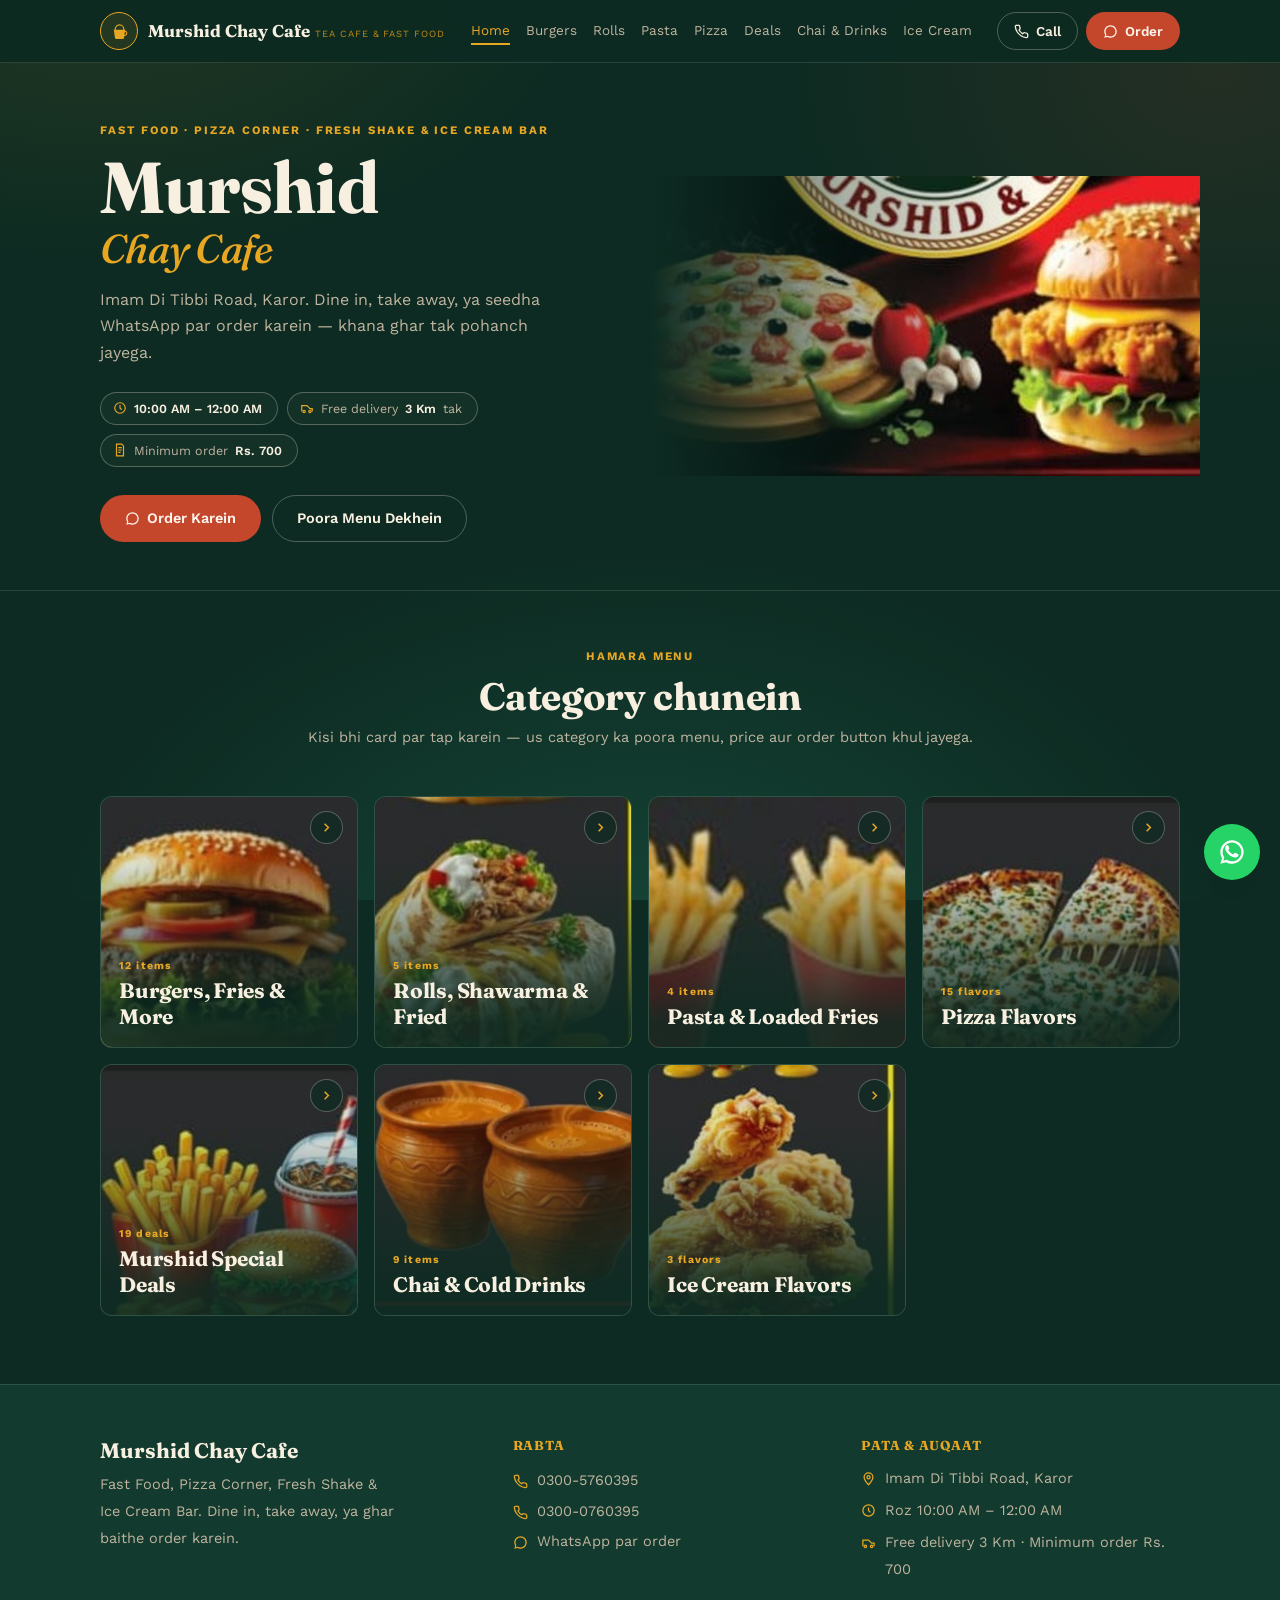
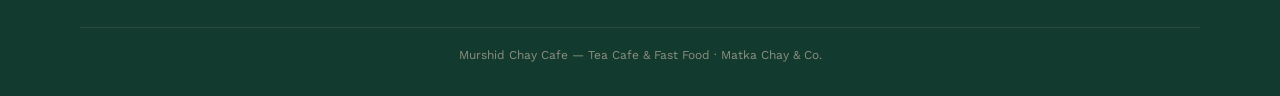
<file: index-4.html>
<!DOCTYPE html>
<html lang="ur">
<head>
<meta charset="UTF-8">
<meta name="viewport" content="width=device-width, initial-scale=1.0">
<title>Murshid Chay Cafe &mdash; Menu</title>
<meta name="description" content="Murshid Chay Cafe, Imam Di Tibbi Road Karor. Fast food, pizza, matka chay, deals aur ice cream. WhatsApp par order karein.">
<link rel="preconnect" href="https://fonts.googleapis.com">
<link rel="preconnect" href="https://fonts.gstatic.com" crossorigin>
<link href="https://fonts.googleapis.com/css2?family=Fraunces:opsz,wght@9..144,500;9..144,600;9..144,700;9..144,900&family=Work+Sans:wght@400;500;600;700&display=swap" rel="stylesheet">
<style>
:root{
  --green:#0d2b22;
  --green-2:#123a2e;
  --green-3:#17493a;
  --cream:#f7efe0;
  --cream-2:#e9dcc4;
  --cream-dim:#bfb49f;
  --saffron:#e8a723;
  --saffron-dim:#c08a17;
  --brick:#c4472c;
  --brick-dark:#9c3420;
  --line:rgba(247,239,224,0.13);
  --line-2:rgba(247,239,224,0.28);
  --radius:12px;
  --shadow:0 22px 50px -26px rgba(0,0,0,0.75);
}
*{box-sizing:border-box;}
html{scroll-behavior:smooth;}
@media (prefers-reduced-motion:reduce){html{scroll-behavior:auto;}*{animation-duration:.001ms!important;transition-duration:.001ms!important;}}
body{margin:0;background:var(--green);color:var(--cream);font-family:'Work Sans',sans-serif;-webkit-font-smoothing:antialiased;overflow-x:hidden;}
h1,h2,h3{font-family:'Fraunces',serif;font-weight:700;margin:0;letter-spacing:-0.01em;}
.nums{font-variant-numeric:tabular-nums;}
a{color:inherit;}
img{display:block;max-width:100%;}
svg{display:block;}
button{font-family:inherit;}
.wrap{max-width:1120px;margin:0 auto;padding:0 20px;}
:focus-visible{outline:2px solid var(--saffron);outline-offset:3px;border-radius:4px;}

/* texture behind everything */
body::before{content:"";position:fixed;inset:0;z-index:-1;pointer-events:none;
  background:
    radial-gradient(ellipse 800px 500px at 8% -5%, rgba(232,167,35,0.10), transparent 62%),
    radial-gradient(ellipse 700px 520px at 95% 8%, rgba(196,71,44,0.13), transparent 62%),
    radial-gradient(ellipse 900px 600px at 50% 105%, rgba(23,73,58,0.85), transparent 65%),
    var(--green);}

/* ---------- Header ---------- */
header{position:sticky;top:0;z-index:60;background:rgba(13,43,34,0.95);backdrop-filter:blur(10px);border-bottom:1px solid var(--line);}
.hdr{display:flex;align-items:center;justify-content:space-between;gap:12px;padding:12px 20px;max-width:1120px;margin:0 auto;}
.brand{display:flex;align-items:center;gap:10px;cursor:pointer;background:none;border:none;padding:0;text-align:left;}
.brand .seal{width:38px;height:38px;flex-shrink:0;border-radius:50%;border:1.5px solid var(--saffron);display:flex;align-items:center;justify-content:center;background:rgba(232,167,35,0.1);}
.brand .seal svg{width:21px;height:21px;color:var(--saffron);}
.brand .bn{font-family:'Fraunces',serif;font-weight:700;font-size:17px;line-height:1.05;color:var(--cream);white-space:nowrap;}
.brand .bs{font-size:9.5px;letter-spacing:0.1em;color:var(--saffron-dim);margin-top:2px;}
nav.desk{display:none;gap:16px;font-size:13.5px;}
nav.desk button{background:none;border:none;color:var(--cream-dim);cursor:pointer;padding:5px 0;border-bottom:2px solid transparent;transition:color .2s,border-color .2s;white-space:nowrap;font-size:13.5px;}
nav.desk button:hover,nav.desk button.on{color:var(--saffron);border-color:var(--saffron);}
@media(min-width:1010px){nav.desk{display:flex;}}
.hactions{display:flex;gap:8px;align-items:center;flex-shrink:0;}
.btn{display:inline-flex;align-items:center;gap:7px;padding:10px 16px;border-radius:999px;font-size:13.5px;font-weight:600;text-decoration:none;border:1px solid transparent;cursor:pointer;transition:transform .15s,background .2s,border-color .2s,color .2s;white-space:nowrap;}
.btn:active{transform:scale(.96);}
.btn-brick{background:var(--brick);color:#fff4ec;}
.btn-brick:hover{background:var(--brick-dark);}
.btn-gold{background:var(--saffron);color:#20180a;}
.btn-gold:hover{background:var(--saffron-dim);}
.btn-line{border-color:var(--line-2);color:var(--cream);background:transparent;}
.btn-line:hover{border-color:var(--saffron);color:var(--saffron);}
.btn svg{width:15px;height:15px;}
.iconbtn{width:40px;height:40px;border-radius:10px;border:1px solid var(--line-2);background:transparent;display:flex;align-items:center;justify-content:center;cursor:pointer;}
.iconbtn svg{width:18px;height:18px;color:var(--cream);}
@media(min-width:1010px){.iconbtn.menu{display:none;}}
.lbl{display:none;}
@media(min-width:420px){.lbl{display:inline;}}

/* call popover */
.pop{position:absolute;top:calc(100% + 10px);right:0;background:var(--green-3);border:1px solid var(--line-2);border-radius:12px;padding:8px;min-width:245px;box-shadow:var(--shadow);display:none;flex-direction:column;gap:4px;z-index:70;}
.pop.on{display:flex;}
.pop a{display:flex;align-items:center;gap:11px;padding:11px 12px;border-radius:8px;text-decoration:none;color:var(--cream);transition:background .15s;}
.pop a:hover{background:rgba(232,167,35,0.12);}
.pop a svg{width:17px;height:17px;color:var(--saffron);flex-shrink:0;}
.pop .pl{display:flex;flex-direction:column;font-size:14.5px;font-weight:600;}
.pop .pl small{color:var(--cream-dim);font-size:11px;font-weight:400;margin-top:1px;}

/* mobile drawer */
.drawer{display:none;flex-direction:column;background:var(--green-2);border-bottom:1px solid var(--line);padding:6px 20px 14px;}
.drawer.on{display:flex;}
@media(min-width:1010px){.drawer{display:none!important;}}
.drawer button{background:none;border:none;text-align:left;color:var(--cream-dim);padding:12px 0;font-size:14.5px;border-bottom:1px solid var(--line);cursor:pointer;}
.drawer button.on{color:var(--saffron);font-weight:600;}

/* ---------- page shell ---------- */
.page{display:none;}
.page.on{display:block;animation:fade .25s ease;}
@keyframes fade{from{opacity:0;transform:translateY(6px);}to{opacity:1;transform:none;}}

/* ---------- Home hero ---------- */
.hero{position:relative;overflow:hidden;border-bottom:1px solid var(--line);}
.hero-in{display:grid;grid-template-columns:1fr;gap:0;align-items:center;max-width:1120px;margin:0 auto;}
@media(min-width:900px){.hero-in{grid-template-columns:1.02fr .98fr;}}
.hero-copy{padding:60px 20px 48px;}
.eyebrow{color:var(--saffron);font-size:11.5px;letter-spacing:0.16em;font-weight:700;margin-bottom:16px;}
.hero h1{font-size:clamp(40px,8vw,72px);line-height:.96;}
.hero h1 em{display:block;font-style:italic;font-weight:500;color:var(--saffron);font-size:.56em;margin-top:8px;}
.hero .tag{margin-top:18px;color:var(--cream-dim);font-size:16px;line-height:1.65;max-width:440px;}
.badges{display:flex;flex-wrap:wrap;gap:9px;margin-top:26px;}
.badge{display:flex;align-items:center;gap:7px;border:1px solid var(--line-2);border-radius:999px;padding:8px 15px 8px 12px;font-size:12.5px;color:var(--cream-dim);background:rgba(247,239,224,0.03);}
.badge svg{width:14px;height:14px;color:var(--saffron);}
.badge b{color:var(--cream);font-weight:600;}
.hero-cta{display:flex;gap:11px;flex-wrap:wrap;margin-top:28px;}
.hero-cta .btn{padding:14px 24px;font-size:14.5px;}
.hero-art{position:relative;min-height:300px;}
.hero-art img{width:100%;height:100%;min-height:300px;object-fit:cover;}
.hero-art::after{content:"";position:absolute;inset:0;background:linear-gradient(90deg,var(--green) 0%,rgba(13,43,34,0.35) 35%,transparent 70%);}
@media(max-width:899px){.hero-art::after{background:linear-gradient(0deg,var(--green) 0%,transparent 55%);}}

/* ---------- category grid ---------- */
.intro{text-align:center;padding:58px 0 4px;}
.intro .k{color:var(--saffron);font-size:11.5px;letter-spacing:0.16em;font-weight:700;}
.intro h2{font-size:clamp(27px,4.4vw,38px);margin-top:10px;}
.intro p{color:var(--cream-dim);font-size:14.5px;margin-top:9px;}
.cats{display:grid;gap:16px;grid-template-columns:repeat(auto-fill,minmax(248px,1fr));padding:32px 0 68px;}
.cat{position:relative;border-radius:var(--radius);overflow:hidden;border:1px solid var(--line);cursor:pointer;height:252px;padding:0;background:var(--green-2);transition:transform .18s,box-shadow .2s,border-color .2s;display:block;width:100%;text-align:left;}
.cat:hover{transform:translateY(-3px);box-shadow:var(--shadow);border-color:var(--saffron-dim);}
.cat img{position:absolute;inset:0;width:100%;height:100%;object-fit:cover;}
.cat .ov{position:absolute;inset:0;background:linear-gradient(180deg,rgba(13,43,34,0.12) 25%,rgba(13,43,34,0.93) 90%);}
.cat .cb{position:absolute;left:0;right:0;bottom:0;padding:18px;}
.cat .cnt{font-size:10.5px;letter-spacing:.11em;color:var(--saffron);font-weight:700;display:block;margin-bottom:5px;}
.cat h3{font-size:21px;color:var(--cream);}
.cat .arw{position:absolute;top:14px;right:14px;width:33px;height:33px;border-radius:50%;background:rgba(13,43,34,0.7);border:1px solid var(--line-2);display:flex;align-items:center;justify-content:center;}
.cat .arw svg{width:15px;height:15px;color:var(--saffron);}

/* ---------- category page hero ---------- */
.phero{border-bottom:1px solid var(--line);overflow:hidden;}
.phero-in{display:grid;grid-template-columns:1fr;max-width:1120px;margin:0 auto;align-items:center;}
@media(min-width:840px){.phero-in{grid-template-columns:1fr 1fr;}}
.phero-copy{padding:48px 20px;}
.phero h1{font-size:clamp(30px,5.2vw,48px);line-height:1.03;margin-top:12px;}
.phero p{color:var(--cream-dim);font-size:15px;line-height:1.6;max-width:430px;margin-top:14px;}
.phero-art{position:relative;min-height:230px;}
.phero-art img{width:100%;height:100%;min-height:230px;object-fit:cover;}
.phero-art::after{content:"";position:absolute;inset:0;background:linear-gradient(90deg,var(--green) 0%,rgba(13,43,34,0.3) 40%,transparent 72%);}
@media(max-width:839px){.phero-art::after{background:linear-gradient(0deg,var(--green) 0%,transparent 60%);}}
.back{display:inline-flex;align-items:center;gap:6px;background:none;border:none;color:var(--saffron);font-size:13px;font-weight:600;cursor:pointer;padding:0;}
.back svg{width:14px;height:14px;}

/* ---------- content ---------- */
.sec{padding:52px 0 66px;}
.sec-head{margin-bottom:26px;}
.sec-head .k{color:var(--saffron);font-size:11.5px;letter-spacing:0.14em;font-weight:700;}
.sec-head h2{font-size:clamp(24px,3.8vw,32px);margin-top:8px;}
.sec-head p{color:var(--cream-dim);font-size:14px;margin-top:7px;max-width:450px;}

.grid{display:grid;gap:12px;grid-template-columns:repeat(auto-fill,minmax(232px,1fr));}
.item{background:var(--green-2);border:1px solid var(--line);border-radius:var(--radius);padding:15px 17px;display:flex;justify-content:space-between;align-items:center;gap:12px;cursor:pointer;transition:border-color .2s,background .2s,transform .15s;text-align:left;width:100%;}
.item:hover{border-color:var(--saffron);background:var(--green-3);transform:translateY(-2px);}
.item .n{font-family:'Fraunces',serif;font-weight:600;font-size:15.5px;color:var(--cream);}
.item .p{font-size:15px;font-weight:700;color:var(--saffron);white-space:nowrap;}

/* pizza table */
.tw{overflow-x:auto;border:1px solid var(--line);border-radius:var(--radius);background:var(--green-2);-webkit-overflow-scrolling:touch;}
table{width:100%;border-collapse:collapse;min-width:560px;}
thead th{text-align:left;font-size:10.5px;letter-spacing:.1em;color:var(--saffron);padding:15px 16px;border-bottom:1px solid var(--line-2);background:rgba(232,167,35,0.07);font-weight:700;}
thead th:not(:first-child){text-align:center;}
tbody td{padding:13px 16px;border-bottom:1px solid var(--line);font-size:14.5px;color:var(--cream-dim);}
tbody td:not(:first-child){text-align:center;color:var(--cream);font-weight:600;}
tbody tr{cursor:pointer;transition:background .2s;}
tbody tr:hover{background:var(--green-3);}
tbody tr:last-child td{border-bottom:none;}
td.pn{font-family:'Fraunces',serif;font-weight:600;color:var(--cream);}
.note{margin-top:16px;font-size:13.5px;color:var(--cream-dim);line-height:1.7;}
.note b{color:var(--saffron);}

/* deals */
.deals{display:grid;gap:14px;grid-template-columns:repeat(auto-fill,minmax(242px,1fr));}
.deal{border:1px solid var(--line-2);border-radius:var(--radius);padding:19px;background:var(--green-2);cursor:pointer;transition:transform .16s,border-color .2s,box-shadow .2s;display:flex;flex-direction:column;gap:12px;text-align:left;width:100%;}
.deal:hover{transform:translateY(-3px);border-color:var(--saffron);box-shadow:var(--shadow);}
.deal .dn{font-size:10.5px;letter-spacing:.12em;color:var(--saffron);font-weight:700;}
.deal ul{list-style:none;margin:0;padding:0;font-size:13.5px;color:var(--cream-dim);line-height:1.75;}
.deal .dp{font-family:'Fraunces',serif;font-size:23px;font-weight:700;color:var(--cream);margin-top:auto;}
.deal.mega{grid-column:1/-1;background:linear-gradient(135deg,rgba(196,71,44,0.3),rgba(232,167,35,0.18));border-color:var(--saffron);}
.deal.mega .dp{font-size:31px;color:var(--saffron);}

/* chai */
.drinks{display:grid;gap:22px;grid-template-columns:1fr;}
@media(min-width:780px){.drinks{grid-template-columns:.8fr 1.3fr;}}
.chai{border:1px solid var(--saffron-dim);border-radius:var(--radius);overflow:hidden;background:var(--green-2);cursor:pointer;transition:box-shadow .2s,transform .16s;padding:0;text-align:left;width:100%;}
.chai:hover{box-shadow:var(--shadow);transform:translateY(-2px);}
.chai img{width:100%;height:190px;object-fit:cover;}
.chai .cbody{padding:20px;}
.chai .ur{font-size:23px;color:var(--saffron);}
.chai h3{font-size:21px;margin-top:5px;color:var(--cream);}
.chai .cp{font-family:'Fraunces',serif;font-size:25px;font-weight:700;color:var(--cream);margin-top:9px;}
.limca{display:grid;grid-template-columns:repeat(auto-fill,minmax(148px,1fr));gap:10px;align-content:start;}
.lim{border:1px solid var(--line);border-radius:10px;padding:13px 15px;cursor:pointer;background:var(--green-2);transition:border-color .2s,background .2s;text-align:left;width:100%;}
.lim:hover{border-color:var(--saffron);background:var(--green-3);}
.lim .ln{font-weight:600;font-size:14px;color:var(--cream);}
.lim .lp{font-size:12.5px;color:var(--cream-dim);margin-top:4px;}
.lim .lp b{color:var(--saffron);}

/* ice cream */
.scoops{display:flex;gap:12px;flex-wrap:wrap;}
.scoop{border:1px solid var(--line-2);border-radius:999px;padding:14px 26px;cursor:pointer;background:var(--green-2);font-family:'Fraunces',serif;font-weight:600;font-size:16px;color:var(--cream);transition:border-color .2s,background .2s,transform .15s;}
.scoop:hover{border-color:var(--saffron);background:var(--green-3);transform:translateY(-2px);}

/* ---------- footer ---------- */
footer{background:var(--green-2);border-top:1px solid var(--line);padding:52px 0 34px;}
.fg{display:grid;gap:30px;grid-template-columns:1fr;}
@media(min-width:760px){.fg{grid-template-columns:1.2fr 1fr 1fr;}}
footer h3{font-size:13px;color:var(--saffron);margin-bottom:13px;letter-spacing:.06em;}
footer p{font-size:14.5px;color:var(--cream-dim);line-height:1.85;margin:0 0 5px;display:flex;gap:9px;}
footer p svg{width:15px;height:15px;color:var(--saffron);flex-shrink:0;margin-top:5px;}
footer a{display:flex;align-items:center;gap:9px;font-size:14.5px;color:var(--cream-dim);text-decoration:none;line-height:2.1;}
footer a svg{width:15px;height:15px;color:var(--saffron);flex-shrink:0;}
footer a:hover{color:var(--saffron);}
.fb .bn{font-family:'Fraunces',serif;font-size:21px;font-weight:700;color:var(--cream);}
.fb p{margin-top:9px;max-width:300px;display:block;}
.fbot{margin-top:38px;padding-top:20px;border-top:1px solid var(--line);text-align:center;font-size:12px;color:var(--cream-dim);opacity:.7;}

/* ---------- float ---------- */
.float{position:fixed;bottom:20px;right:20px;z-index:65;width:56px;height:56px;border-radius:50%;background:#25d366;border:none;display:flex;align-items:center;justify-content:center;box-shadow:var(--shadow);cursor:pointer;animation:pw 2s ease-out 1;}
.float svg{width:28px;height:28px;color:#fff;}
@keyframes pw{0%{box-shadow:0 0 0 0 rgba(37,211,102,.55);}70%{box-shadow:0 0 0 18px rgba(37,211,102,0);}100%{box-shadow:0 0 0 0 rgba(37,211,102,0);}}

/* ---------- modal ---------- */
.mbg{position:fixed;inset:0;background:rgba(5,18,14,.8);display:none;align-items:center;justify-content:center;z-index:110;padding:20px;backdrop-filter:blur(3px);}
.mbg.on{display:flex;}
.modal{background:var(--green-3);border:1px solid var(--line-2);border-radius:16px;max-width:400px;width:100%;padding:28px;position:relative;box-shadow:var(--shadow);}
.mx{position:absolute;top:14px;right:14px;background:none;border:none;color:var(--cream-dim);cursor:pointer;width:32px;height:32px;display:flex;align-items:center;justify-content:center;border-radius:50%;transition:background .2s,color .2s;}
.mx:hover{background:rgba(247,239,224,.1);color:var(--cream);}
.mx svg{width:17px;height:17px;}
.me{color:var(--saffron);font-size:11px;letter-spacing:.14em;font-weight:700;margin-bottom:8px;}
.modal h3{font-size:22px;margin-bottom:16px;color:var(--cream);}
.mopts{display:flex;flex-direction:column;gap:8px;margin-bottom:20px;}
.mopt{display:flex;justify-content:space-between;align-items:center;border:1px solid var(--line);border-radius:9px;padding:12px 15px;cursor:pointer;transition:border-color .2s,background .2s;width:100%;background:transparent;text-align:left;}
.mopt:hover,.mopt.on{border-color:var(--saffron);background:rgba(232,167,35,.12);}
.mopt .on1{font-size:14px;color:var(--cream-dim);}
.mopt.on .on1{color:var(--cream);}
.mopt .op{font-weight:700;color:var(--saffron);font-size:14.5px;}
.modal .btn{width:100%;justify-content:center;padding:14px;font-size:15px;}
</style>
</head>
<body>

<header>
  <div class="hdr">
    <button class="brand" data-go="home">
      <span class="seal"><svg viewBox="0 0 48 48" fill="none"><path d="M14 20c0-6 4-11 10-11s10 5 10 11" stroke="currentColor" stroke-width="2.6" stroke-linecap="round"/><path d="M11 20h26l-2.4 17.5A4 4 0 0 1 30.6 41H17.4a4 4 0 0 1-4-3.5L11 20z" fill="currentColor"/><path d="M35 23c3 0 5.5 2 5.5 5s-2.5 5-5.5 5" stroke="currentColor" stroke-width="2.4" stroke-linecap="round"/></svg></span>
      <span>
        <span class="bn">Murshid Chay Cafe</span>
        <span class="bs">TEA CAFE &amp; FAST FOOD</span>
      </span>
    </button>

    <nav class="desk" id="deskNav"></nav>

    <div class="hactions">
      <button class="iconbtn menu" id="menuBtn" aria-label="Menu"><svg viewBox="0 0 24 24" fill="none" stroke="currentColor" stroke-width="2.2"><path d="M4 7h16M4 12h16M4 17h16"/></svg></button>
      <div style="position:relative;">
        <button class="btn btn-line" id="callBtn"><svg viewBox="0 0 24 24" fill="none" stroke="currentColor" stroke-width="2"><path d="M22 16.9v3a2 2 0 0 1-2.2 2 19.8 19.8 0 0 1-8.6-3.1 19.5 19.5 0 0 1-6-6 19.8 19.8 0 0 1-3.1-8.7A2 2 0 0 1 4.1 2h3a2 2 0 0 1 2 1.7c.1.9.3 1.8.6 2.7a2 2 0 0 1-.5 2.1L8 9.7a16 16 0 0 0 6 6l1.2-1.2a2 2 0 0 1 2.1-.5c.9.3 1.8.5 2.7.6a2 2 0 0 1 1.7 2z"/></svg><span class="lbl">Call</span></button>
        <div class="pop" id="callPop">
          <a href="tel:03005760395"><svg viewBox="0 0 24 24" fill="none" stroke="currentColor" stroke-width="2"><path d="M22 16.9v3a2 2 0 0 1-2.2 2 19.8 19.8 0 0 1-8.6-3.1 19.5 19.5 0 0 1-6-6 19.8 19.8 0 0 1-3.1-8.7A2 2 0 0 1 4.1 2h3a2 2 0 0 1 2 1.7c.1.9.3 1.8.6 2.7a2 2 0 0 1-.5 2.1L8 9.7a16 16 0 0 0 6 6l1.2-1.2a2 2 0 0 1 2.1-.5c.9.3 1.8.5 2.7.6a2 2 0 0 1 1.7 2z"/></svg><span class="pl">0300-5760395<small>Order line 1 &middot; WhatsApp bhi isi par</small></span></a>
          <a href="tel:03000760395"><svg viewBox="0 0 24 24" fill="none" stroke="currentColor" stroke-width="2"><path d="M22 16.9v3a2 2 0 0 1-2.2 2 19.8 19.8 0 0 1-8.6-3.1 19.5 19.5 0 0 1-6-6 19.8 19.8 0 0 1-3.1-8.7A2 2 0 0 1 4.1 2h3a2 2 0 0 1 2 1.7c.1.9.3 1.8.6 2.7a2 2 0 0 1-.5 2.1L8 9.7a16 16 0 0 0 6 6l1.2-1.2a2 2 0 0 1 2.1-.5c.9.3 1.8.5 2.7.6a2 2 0 0 1 1.7 2z"/></svg><span class="pl">0300-0760395<small>Order line 2</small></span></a>
        </div>
      </div>
      <button class="btn btn-brick" id="waTop"><svg viewBox="0 0 24 24" fill="currentColor"><path d="M12 2C6.5 2 2 6.5 2 12c0 1.9.5 3.7 1.5 5.3L2 22l4.9-1.3A9.9 9.9 0 0 0 12 22c5.5 0 10-4.5 10-10S17.5 2 12 2zm0 18a8 8 0 0 1-4.1-1.1l-.3-.2-3 .8.8-2.9-.2-.3A8 8 0 1 1 12 20z"/></svg><span class="lbl">Order</span></button>
    </div>
  </div>
  <div class="drawer" id="drawer"></div>
</header>

<main id="main"></main>

<footer>
  <div class="wrap fg">
    <div class="fb">
      <div class="bn">Murshid Chay Cafe</div>
      <p>Fast Food, Pizza Corner, Fresh Shake &amp; Ice Cream Bar. Dine in, take away, ya ghar baithe order karein.</p>
    </div>
    <div>
      <h3>RABTA</h3>
      <a href="tel:03005760395"><svg viewBox="0 0 24 24" fill="none" stroke="currentColor" stroke-width="2"><path d="M22 16.9v3a2 2 0 0 1-2.2 2 19.8 19.8 0 0 1-8.6-3.1 19.5 19.5 0 0 1-6-6 19.8 19.8 0 0 1-3.1-8.7A2 2 0 0 1 4.1 2h3a2 2 0 0 1 2 1.7c.1.9.3 1.8.6 2.7a2 2 0 0 1-.5 2.1L8 9.7a16 16 0 0 0 6 6l1.2-1.2a2 2 0 0 1 2.1-.5c.9.3 1.8.5 2.7.6a2 2 0 0 1 1.7 2z"/></svg>0300-5760395</a>
      <a href="tel:03000760395"><svg viewBox="0 0 24 24" fill="none" stroke="currentColor" stroke-width="2"><path d="M22 16.9v3a2 2 0 0 1-2.2 2 19.8 19.8 0 0 1-8.6-3.1 19.5 19.5 0 0 1-6-6 19.8 19.8 0 0 1-3.1-8.7A2 2 0 0 1 4.1 2h3a2 2 0 0 1 2 1.7c.1.9.3 1.8.6 2.7a2 2 0 0 1-.5 2.1L8 9.7a16 16 0 0 0 6 6l1.2-1.2a2 2 0 0 1 2.1-.5c.9.3 1.8.5 2.7.6a2 2 0 0 1 1.7 2z"/></svg>0300-0760395</a>
      <a href="#" id="waFoot" target="_blank" rel="noopener"><svg viewBox="0 0 24 24" fill="currentColor"><path d="M12 2C6.5 2 2 6.5 2 12c0 1.9.5 3.7 1.5 5.3L2 22l4.9-1.3A9.9 9.9 0 0 0 12 22c5.5 0 10-4.5 10-10S17.5 2 12 2zm0 18a8 8 0 0 1-4.1-1.1l-.3-.2-3 .8.8-2.9-.2-.3A8 8 0 1 1 12 20z"/></svg>WhatsApp par order</a>
    </div>
    <div>
      <h3>PATA &amp; AUQAAT</h3>
      <p><svg viewBox="0 0 24 24" fill="none" stroke="currentColor" stroke-width="2"><path d="M12 22s7-7.4 7-12A7 7 0 0 0 5 10c0 4.6 7 12 7 12z"/><circle cx="12" cy="10" r="2.5"/></svg>Imam Di Tibbi Road, Karor</p>
      <p><svg viewBox="0 0 24 24" fill="none" stroke="currentColor" stroke-width="2"><circle cx="12" cy="12" r="9"/><path d="M12 7v5l3 3"/></svg>Roz 10:00 AM &ndash; 12:00 AM</p>
      <p><svg viewBox="0 0 24 24" fill="none" stroke="currentColor" stroke-width="2"><circle cx="7" cy="18" r="2"/><circle cx="17" cy="18" r="2"/><path d="M3 18V8h9l5 5h4v5"/></svg>Free delivery 3 Km &middot; Minimum order Rs. 700</p>
    </div>
  </div>
  <div class="fbot wrap">Murshid Chay Cafe &mdash; Tea Cafe &amp; Fast Food &middot; Matka Chay &amp; Co.</div>
</footer>

<button class="float" id="waFloat" aria-label="WhatsApp par order karein"><svg viewBox="0 0 24 24" fill="currentColor"><path d="M12 2C6.5 2 2 6.5 2 12c0 1.9.5 3.7 1.5 5.3L2 22l4.9-1.3A9.9 9.9 0 0 0 12 22c5.5 0 10-4.5 10-10S17.5 2 12 2zm0 18a8 8 0 0 1-4.1-1.1l-.3-.2-3 .8.8-2.9-.2-.3A8 8 0 1 1 12 20z"/><path d="M16.6 13.6c-.3-.1-1.6-.8-1.9-.9-.2-.1-.4-.1-.6.1-.2.3-.7.9-.8 1-.1.2-.3.2-.6.1-.3-.1-1.2-.4-2.2-1.4-.8-.7-1.4-1.6-1.5-1.9-.2-.3 0-.5.1-.6l.4-.5c.1-.1.2-.3.2-.4.1-.2 0-.3 0-.5s-.6-1.5-.8-2c-.2-.5-.4-.4-.6-.4h-.5c-.2 0-.5.1-.7.3-.3.3-1 1-1 2.3s1 2.7 1.2 2.9c.1.2 2 3 4.8 4.3.7.3 1.2.5 1.6.6.7.2 1.3.2 1.8.1.6-.1 1.6-.7 1.9-1.3.2-.6.2-1.1.2-1.2-.1-.2-.3-.2-.6-.4z"/></svg></button>

<div class="mbg" id="mbg">
  <div class="modal" role="dialog" aria-modal="true">
    <button class="mx" id="mClose" aria-label="Band karein"><svg viewBox="0 0 24 24" fill="none" stroke="currentColor" stroke-width="2.3"><path d="M18 6 6 18M6 6l12 12"/></svg></button>
    <div class="me">ORDER</div>
    <h3 id="mName">Item</h3>
    <div class="mopts" id="mOpts"></div>
    <a class="btn btn-brick" id="mGo" href="#" target="_blank" rel="noopener"><svg viewBox="0 0 24 24" fill="currentColor"><path d="M12 2C6.5 2 2 6.5 2 12c0 1.9.5 3.7 1.5 5.3L2 22l4.9-1.3A9.9 9.9 0 0 0 12 22c5.5 0 10-4.5 10-10S17.5 2 12 2zm0 18a8 8 0 0 1-4.1-1.1l-.3-.2-3 .8.8-2.9-.2-.3A8 8 0 1 1 12 20z"/></svg>WhatsApp par Order Karein</a>
  </div>
</div>

<script>
var DATA = {"burgers": [["Zinger Burger", 350], ["Zinger Cheese Burger", 400], ["Grilled Burger", 380], ["Shami Burger", 150], ["Shami Double Egg Burger", 200], ["Chicken Boti Burger", 220], ["Leg Piece", 350], ["Chest Piece", 380], ["10 Piece Nuggets", 600], ["10 Piece Hot Wings", 600], ["Fries (Regular)", 200], ["Fries (Large)", 300]], "rolls": [["Chicken Paratha Roll", 270], ["Zinger Paratha Roll", 350], ["Chicken Boti Shawarma (Small)", 170], ["Chicken Boti Shawarma (Large)", 220], ["Zinger Shawarma (Large)", 350]], "pastas": [["Loaded Fries", 400, 600], ["Creamy Crunchy Pasta", 450, 700], ["Malai Boti Pasta", 450, 700], ["Chicken Pasta", 400, 600]], "pizzas": [["Chicken Tikka", [600, 1000, 1400, 2100]], ["Chicken Fajita", [600, 1000, 1400, 2100]], ["Chicken Supreme", [600, 1000, 1400, 2100]], ["Chicken BBQ", [600, 1000, 1400, 2100]], ["Hot Spicy", [600, 1000, 1400, 2100]], ["Chicken Achari", [600, 1050, 1450, 2050]], ["Cheese Lover", [550, 1050, 1450, 2050]], ["Veggie Lover", [550, 900, 1300, 1900]], ["Lazania Pizza", [700, 1200, 1700, 2500]], ["Malai Boti Pizza", [750, 1250, 1750, 2500]], ["Behari Kabab", [750, 1250, 1750, 2500]], ["Crown Crust", [750, 1250, 1750, 2500]], ["Crunchy Pizza", [750, 1250, 1750, 2500]], ["Murshid Special Pizza", [750, 1350, 1600, 2400]], ["Cheeze Steak Pizza", [750, 1350, null, null]]], "deals": [[1, ["1 Zinger Burger", "1 Regular Fries", "1 Limca"], 560], [2, ["1 Zinger Burger", "1 Zinger Paratha Roll", "1 Small Chicken Boti Shawarma", "2 Limca"], 990], [3, ["1 Small Pizza", "1 Fries", "1 Regular Coke"], 780], [4, ["1 Small Pizza", "2 Chicken Paratha Roll", "1 Regular Coke"], 1180], [5, ["1 Small Pizza", "2 Zinger Burger", "1 L Coke"], 1440], [6, ["5 Zinger Burger", "1 L Coke"], 1850], [7, ["1 Full Broast", "1 L Coke"], 1590], [8, ["1 Medium Pizza", "1 Fries", "1 L Coke"], 1280], [9, ["1 Medium Pizza", "1 Half Creamy Crunchy Pasta", "1 L Coke"], 1580], [10, ["1 Half Creamy Crunchy Pasta", "3 Small Chicken Boti Shawarma", "1 L Coke"], 1100], [11, ["1 Small Pizza", "1 Medium Pizza", "1 Large Pizza", "1.5 L Coke"], 3120], [12, ["1 Large Pizza", "1 Medium Pizza", "1.5 L Coke"], 2550], [13, ["1 Medium Pizza", "1 Small Pizza", "1 L Coke"], 1690], [14, ["2 Large Pizza", "1.5 L Coke"], 2890], [15, ["1 Large Pizza", "5 Nuggets", "1 L Coke"], 1820], [16, ["1 Large Pizza", "5 Hot Wings", "1 L Coke"], 1800], [17, ["3 Large Pizza", "2.25 L Coke"], 4280], [18, ["1 X-Large Pizza", "1 Large Pizza", "2.25 L Coke"], 3600]], "mega": {"items": ["3 Large Pizza", "5 Zinger Burger", "1 Full Broast", "10 Hot Wings", "2 x 2.25 L Coke"], "price": 8100}, "limca": [["Blueberry", 80, 130], ["Lychee", 80, 130], ["Alobukhara", 80, 130], ["Pine Apple", 80, 130], ["Immli", 80, 130], ["Fanta", 80, 130], ["Classic", 80, 130], ["Mintmargreta", 100, 170]], "icecream": ["Mango", "Vanilla 2in1", "Kulfa"], "img": {"home": "[data-uri]", "burger": "[data-uri]", "burger2": "[data-uri]", "wrap": "[data-uri]", "wings": "[data-uri]", "fries": "[data-uri]", "pizza": "[data-uri]", "chai": "[data-uri]", "deals": "[data-uri]"}};
(function(){
  "use strict";
  var PHONE = "923005760395";
  function wa(t){ return "https://wa.me/"+PHONE+"?text="+encodeURIComponent(t); }
  function esc(s){ return String(s).replace(/&/g,"&amp;").replace(/</g,"&lt;").replace(/>/g,"&gt;").replace(/"/g,"&quot;"); }

  var I = DATA.img;

  var ICON = {
    clock:'<svg viewBox="0 0 24 24" fill="none" stroke="currentColor" stroke-width="2"><circle cx="12" cy="12" r="9"/><path d="M12 7v5l3 3"/></svg>',
    scoot:'<svg viewBox="0 0 24 24" fill="none" stroke="currentColor" stroke-width="2"><circle cx="7" cy="18" r="2"/><circle cx="17" cy="18" r="2"/><path d="M3 18V8h9l5 5h4v5"/></svg>',
    bill:'<svg viewBox="0 0 24 24" fill="none" stroke="currentColor" stroke-width="2"><path d="M6 2h9l3 3v17H6z"/><path d="M9 8h6M9 12h6M9 16h4"/></svg>',
    wa:'<svg viewBox="0 0 24 24" fill="currentColor"><path d="M12 2C6.5 2 2 6.5 2 12c0 1.9.5 3.7 1.5 5.3L2 22l4.9-1.3A9.9 9.9 0 0 0 12 22c5.5 0 10-4.5 10-10S17.5 2 12 2zm0 18a8 8 0 0 1-4.1-1.1l-.3-.2-3 .8.8-2.9-.2-.3A8 8 0 1 1 12 20z"/></svg>',
    arw:'<svg viewBox="0 0 24 24" fill="none" stroke="currentColor" stroke-width="2.4"><path d="m9 6 6 6-6 6"/></svg>',
    back:'<svg viewBox="0 0 24 24" fill="none" stroke="currentColor" stroke-width="2.4"><path d="m15 6-6 6 6 6"/></svg>'
  };

  var PAGES = [
    {id:"home",    nav:"Home"},
    {id:"burgers", nav:"Burgers", kick:"FAST FOOD", title:"Burgers, Fries &amp; More",
     sub:"Zinger, shami, grilled \u2014 sab order par taza banaya jata hai.", img:I.burger,
     count:DATA.burgers.length+" items", card:"Burgers, Fries &amp; More"},
    {id:"rolls",   nav:"Rolls", kick:"ROLLS &middot; SHAWARMA", title:"Rolls, Shawarma &amp; Fried",
     sub:"Garam paratha rolls aur creamy shawarma, roll mein lipte hue.", img:I.wrap,
     count:DATA.rolls.length+" items", card:"Rolls, Shawarma &amp; Fried"},
    {id:"pasta",   nav:"Pasta", kick:"CREAMY &amp; CRUNCHY", title:"Pasta",
     sub:"Half ya Full plate \u2014 jitni bhook, utna order.", img:I.fries,
     count:DATA.pastas.length+" items", card:"Pasta &amp; Loaded Fries"},
    {id:"pizza",   nav:"Pizza", kick:"PIZZA CORNER", title:"Pizza Flavors",
     sub:"15 flavors, 4 sizes \u2014 Small se X-Large tak.", img:I.pizza,
     count:DATA.pizzas.length+" flavors", card:"Pizza Flavors"},
    {id:"deals",   nav:"Deals", kick:"MURSHID SPECIAL DEALS", title:"Deals jo paise bhi bachayein",
     sub:"18 deals aur ek Mega Deal \u2014 jitni bari mehfil, utna bara deal.", img:I.deals,
     count:(DATA.deals.length+1)+" deals", card:"Murshid Special Deals"},
    {id:"chai",    nav:"Chai &amp; Drinks", kick:"MATKA CHAY &middot; LIMCA", title:"Chai &amp; Cold Drinks",
     sub:"Matka mein pakti garam chai, aur thandi Limca ke 8 flavors.", img:I.chai,
     count:(DATA.limca.length+1)+" items", card:"Chai &amp; Cold Drinks"},
    {id:"icecream",nav:"Ice Cream", kick:"ICE CREAM BAR", title:"Ice Cream Flavors",
     sub:"Fresh shake &amp; ice cream bar \u2014 teen mazedar flavors.", img:I.wings,
     count:DATA.icecream.length+" flavors", card:"Ice Cream Flavors"}
  ];

  function P(id){ for(var i=0;i<PAGES.length;i++){ if(PAGES[i].id===id) return PAGES[i]; } return PAGES[0]; }

  /* ---------- builders ---------- */
  function itemGrid(list){
    var h='<div class="grid">';
    for(var i=0;i<list.length;i++){
      h+='<button class="item" data-name="'+esc(list[i][0])+'" data-price="'+list[i][1]+'">'+
         '<span class="n">'+esc(list[i][0])+'</span><span class="p nums">Rs. '+list[i][1]+'</span></button>';
    }
    return h+'</div>';
  }
  function pastaGrid(){
    var h='<div class="grid">';
    for(var i=0;i<DATA.pastas.length;i++){
      var p=DATA.pastas[i];
      h+='<button class="item" data-name="'+esc(p[0])+'" data-half="'+p[1]+'" data-full="'+p[2]+'">'+
         '<span class="n">'+esc(p[0])+'</span><span class="p nums">H '+p[1]+' / F '+p[2]+'</span></button>';
    }
    return h+'</div>';
  }
  function pizzaTable(){
    var h='<div class="tw"><table><thead><tr><th>Pizza</th><th>Small</th><th>Medium</th><th>Large</th><th>X-Large</th></tr></thead><tbody>';
    for(var i=0;i<DATA.pizzas.length;i++){
      var name=DATA.pizzas[i][0], s=DATA.pizzas[i][1];
      h+='<tr data-name="'+esc(name)+'" data-sizes=\''+JSON.stringify(s)+'\'><td class="pn">'+esc(name)+'</td>';
      for(var j=0;j<4;j++){ h+='<td class="nums">'+(s[j]===null?"&mdash;":s[j])+'</td>'; }
      h+='</tr>';
    }
    h+='</tbody></table></div>';
    h+='<p class="note"><b>Extra Topping</b> (Chicken ya Cheese) &mdash; Small Rs.100 &middot; Medium Rs.150 &middot; Large Rs.200 &middot; X-Large Rs.250</p>';
    return h;
  }
  function dealGrid(){
    var h='<div class="deals">';
    for(var i=0;i<DATA.deals.length;i++){
      var d=DATA.deals[i], li='';
      for(var j=0;j<d[1].length;j++){ li+='<li>'+esc(d[1][j])+'</li>'; }
      h+='<button class="deal" data-name="Deal '+d[0]+'" data-price="'+d[2]+'">'+
         '<span class="dn">DEAL '+d[0]+'</span><ul>'+li+'</ul><span class="dp nums">Rs. '+d[2]+'</span></button>';
    }
    var ml='';
    for(var k=0;k<DATA.mega.items.length;k++){ ml+='<li>'+esc(DATA.mega.items[k])+'</li>'; }
    h+='<button class="deal mega" data-name="Mega Deal" data-price="'+DATA.mega.price+'">'+
       '<span class="dn">MEGA DEAL</span><ul>'+ml+'</ul><span class="dp nums">Rs. '+DATA.mega.price+'</span></button>';
    return h+'</div>';
  }
  function chaiBlock(){
    var h='<div class="drinks">';
    h+='<button class="chai" data-name="Matka Chay" data-price="120">'+
       '<img src="'+I.chai+'" alt="Matka Chay">'+
       '<span class="cbody" style="display:block;"><span class="ur" style="display:block;">\u0645\u0679\u06A9\u0627 \u0686\u0627\u0626\u06D2</span>'+
       '<h3>Matka Chay</h3><span class="cp nums" style="display:block;">Rs. 120</span></span></button>';
    h+='<div class="limca">';
    for(var i=0;i<DATA.limca.length;i++){
      var l=DATA.limca[i];
      h+='<button class="lim" data-name="'+esc(l[0])+'" data-med="'+l[1]+'" data-lg="'+l[2]+'">'+
         '<span class="ln">'+esc(l[0])+'</span>'+
         '<span class="lp" style="display:block;">M <b class="nums">Rs.'+l[1]+'</b> &middot; L <b class="nums">Rs.'+l[2]+'</b></span></button>';
    }
    return h+'</div></div>';
  }
  function scoops(){
    var h='<div class="scoops">';
    for(var i=0;i<DATA.icecream.length;i++){
      h+='<button class="scoop" data-ask="'+esc(DATA.icecream[i])+' Ice Cream">'+esc(DATA.icecream[i])+'</button>';
    }
    return h+'</div>';
  }

  function homePage(){
    var cats='';
    for(var i=1;i<PAGES.length;i++){
      var p=PAGES[i];
      cats+='<button class="cat" data-go="'+p.id+'">'+
        '<img src="'+p.img+'" alt="'+p.card.replace(/&amp;/g,"&")+'">'+
        '<span class="ov"></span><span class="arw">'+ICON.arw+'</span>'+
        '<span class="cb"><span class="cnt">'+p.count+'</span><h3>'+p.card+'</h3></span></button>';
    }
    return '<div class="page on" id="p-home">'+
      '<div class="hero"><div class="hero-in">'+
        '<div class="hero-copy">'+
          '<div class="eyebrow">FAST FOOD &middot; PIZZA CORNER &middot; FRESH SHAKE &amp; ICE CREAM BAR</div>'+
          '<h1>Murshid<em>Chay Cafe</em></h1>'+
          '<p class="tag">Imam Di Tibbi Road, Karor. Dine in, take away, ya seedha WhatsApp par order karein \u2014 khana ghar tak pohanch jayega.</p>'+
          '<div class="badges">'+
            '<span class="badge">'+ICON.clock+'<b>10:00 AM &ndash; 12:00 AM</b></span>'+
            '<span class="badge">'+ICON.scoot+'Free delivery <b>3 Km</b> tak</span>'+
            '<span class="badge">'+ICON.bill+'Minimum order <b>Rs. 700</b></span>'+
          '</div>'+
          '<div class="hero-cta">'+
            '<button class="btn btn-brick js-wa">'+ICON.wa+'Order Karein</button>'+
            '<button class="btn btn-line" data-scroll="menuTop">Poora Menu Dekhein</button>'+
          '</div>'+
        '</div>'+
        '<div class="hero-art"><img src="'+I.home+'" alt="Murshid Chay Cafe pizza aur burger"></div>'+
      '</div></div>'+
      '<div class="wrap intro" id="menuTop"><div class="k">HAMARA MENU</div><h2>Category chunein</h2>'+
      '<p>Kisi bhi card par tap karein \u2014 us category ka poora menu, price aur order button khul jayega.</p></div>'+
      '<div class="wrap"><div class="cats">'+cats+'</div></div>'+
    '</div>';
  }

  function catPage(p){
    var body;
    if(p.id==="burgers") body=itemGrid(DATA.burgers);
    else if(p.id==="rolls") body=itemGrid(DATA.rolls);
    else if(p.id==="pasta") body=pastaGrid();
    else if(p.id==="pizza") body=pizzaTable();
    else if(p.id==="deals") body=dealGrid();
    else if(p.id==="chai") body=chaiBlock();
    else body=scoops();

    var hint = (p.id==="icecream")
      ? "Flavor par tap karein \u2014 price WhatsApp par confirm ho jayega."
      : (p.id==="pizza" ? "Row par tap karke size chunein aur order karein."
                        : "Item par tap karein, order WhatsApp par tayyar mil jayega.");

    return '<div class="page" id="p-'+p.id+'">'+
      '<div class="phero"><div class="phero-in">'+
        '<div class="phero-copy">'+
          '<button class="back" data-go="home">'+ICON.back+'Wapas menu par</button>'+
          '<h1>'+p.title+'</h1><p>'+p.sub+'</p>'+
        '</div>'+
        '<div class="phero-art"><img src="'+p.img+'" alt="'+p.title.replace(/&amp;/g,"&")+'"></div>'+
      '</div></div>'+
      '<section class="sec"><div class="wrap">'+
        '<div class="sec-head"><div class="k">'+p.kick+'</div><h2>'+p.title+'</h2><p>'+hint+'</p></div>'+
        body+
      '</div></section>'+
    '</div>';
  }

  /* ---------- render ---------- */
  var main=document.getElementById("main");
  var html=homePage();
  for(var i=1;i<PAGES.length;i++){ html+=catPage(PAGES[i]); }
  main.innerHTML=html;

  var deskNav=document.getElementById("deskNav"), drawer=document.getElementById("drawer"), nv="", dv="";
  for(var n=0;n<PAGES.length;n++){
    nv+='<button data-go="'+PAGES[n].id+'">'+PAGES[n].nav+'</button>';
    dv+='<button data-go="'+PAGES[n].id+'">'+PAGES[n].nav+'</button>';
  }
  deskNav.innerHTML=nv; drawer.innerHTML=dv;

  /* ---------- routing ---------- */
  function show(id){
    var p=P(id);
    var all=document.querySelectorAll(".page");
    for(var i=0;i<all.length;i++){ all[i].classList.remove("on"); }
    var el=document.getElementById("p-"+p.id);
    if(el) el.classList.add("on");
    var navs=document.querySelectorAll("#deskNav button, #drawer button");
    for(var j=0;j<navs.length;j++){ navs[j].classList.toggle("on", navs[j].getAttribute("data-go")===p.id); }
    drawer.classList.remove("on");
    document.getElementById("callPop").classList.remove("on");
    if(location.hash.slice(1)!==p.id){ history.replaceState(null,"","#"+p.id); }
    window.scrollTo(0,0);
    document.title = (p.id==="home" ? "Murshid Chay Cafe \u2014 Menu"
                                    : p.title.replace(/&amp;/g,"&")+" \u2014 Murshid Chay Cafe");
  }

  /* ---------- modal ---------- */
  var mbg=document.getElementById("mbg"), mName=document.getElementById("mName"),
      mOpts=document.getElementById("mOpts"), mGo=document.getElementById("mGo");

  function openModal(name, opts){
    mName.textContent=name;
    mOpts.innerHTML="";
    function link(o){
      var lab = o.label ? (name+" ("+o.label+")") : name;
      mGo.href = wa("Assalam o Alaikum! Mujhe order karna hai:\n"+lab+" \u2014 Rs."+o.price+"\n\n(Murshid Chay Cafe menu se)");
    }
    for(var i=0;i<opts.length;i++){
      (function(o,idx){
        var b=document.createElement("button");
        b.className="mopt"+(idx===0?" on":"");
        b.innerHTML='<span class="on1">'+esc(o.label||name)+'</span><span class="op nums">Rs. '+o.price+'</span>';
        b.addEventListener("click",function(){
          var all=mOpts.querySelectorAll(".mopt");
          for(var k=0;k<all.length;k++){ all[k].classList.remove("on"); }
          b.classList.add("on"); link(o);
        });
        mOpts.appendChild(b);
      })(opts[i],i);
    }
    link(opts[0]);
    mbg.classList.add("on");
  }
  function closeModal(){ mbg.classList.remove("on"); }
  document.getElementById("mClose").addEventListener("click",closeModal);
  mbg.addEventListener("click",function(e){ if(e.target===mbg) closeModal(); });
  document.addEventListener("keydown",function(e){
    if(e.key==="Escape"){ closeModal(); document.getElementById("callPop").classList.remove("on"); drawer.classList.remove("on"); }
  });

  /* ---------- one global click handler ---------- */
  var GENERIC = wa("Assalam o Alaikum! Main Murshid Chay Cafe se order karna chahta hoon.");

  document.addEventListener("click",function(e){
    var t;

    t=e.target.closest("[data-go]");
    if(t){ show(t.getAttribute("data-go")); return; }

    t=e.target.closest("[data-scroll]");
    if(t){ var el=document.getElementById(t.getAttribute("data-scroll")); if(el) el.scrollIntoView({behavior:"smooth"}); return; }

    t=e.target.closest(".js-wa");
    if(t){ window.open(GENERIC,"_blank"); return; }

    t=e.target.closest("[data-ask]");
    if(t){ window.open(wa("Assalam o Alaikum! Mujhe "+t.getAttribute("data-ask")+" ka price poochna tha."),"_blank"); return; }

    t=e.target.closest("[data-sizes]");
    if(t){
      var sizes=JSON.parse(t.getAttribute("data-sizes")), labels=["Small","Medium","Large","X-Large"], o=[];
      for(var i=0;i<sizes.length;i++){ if(sizes[i]!==null) o.push({label:labels[i],price:sizes[i]}); }
      openModal(t.getAttribute("data-name"), o); return;
    }

    t=e.target.closest("[data-half]");
    if(t){ openModal(t.getAttribute("data-name"),[
      {label:"Half plate",price:t.getAttribute("data-half")},
      {label:"Full plate",price:t.getAttribute("data-full")}]); return; }

    t=e.target.closest("[data-med]");
    if(t){ openModal(t.getAttribute("data-name"),[
      {label:"Medium",price:t.getAttribute("data-med")},
      {label:"Large",price:t.getAttribute("data-lg")}]); return; }

    t=e.target.closest("[data-price]");
    if(t){ openModal(t.getAttribute("data-name"),[{price:t.getAttribute("data-price")}]); return; }
  });

  /* header controls */
  document.getElementById("menuBtn").addEventListener("click",function(e){
    e.stopPropagation(); drawer.classList.toggle("on");
  });
  var callBtn=document.getElementById("callBtn"), callPop=document.getElementById("callPop");
  callBtn.addEventListener("click",function(e){ e.stopPropagation(); callPop.classList.toggle("on"); });
  document.addEventListener("click",function(e){
    if(!callPop.contains(e.target) && !callBtn.contains(e.target)) callPop.classList.remove("on");
  });
  document.getElementById("waTop").addEventListener("click",function(){ window.open(GENERIC,"_blank"); });
  document.getElementById("waFloat").addEventListener("click",function(){ window.open(GENERIC,"_blank"); });
  document.getElementById("waFoot").href=GENERIC;

  window.addEventListener("hashchange",function(){ show(location.hash.slice(1)||"home"); });
  show(location.hash.slice(1)||"home");
})();
</script>
</body>
</html>
</file>
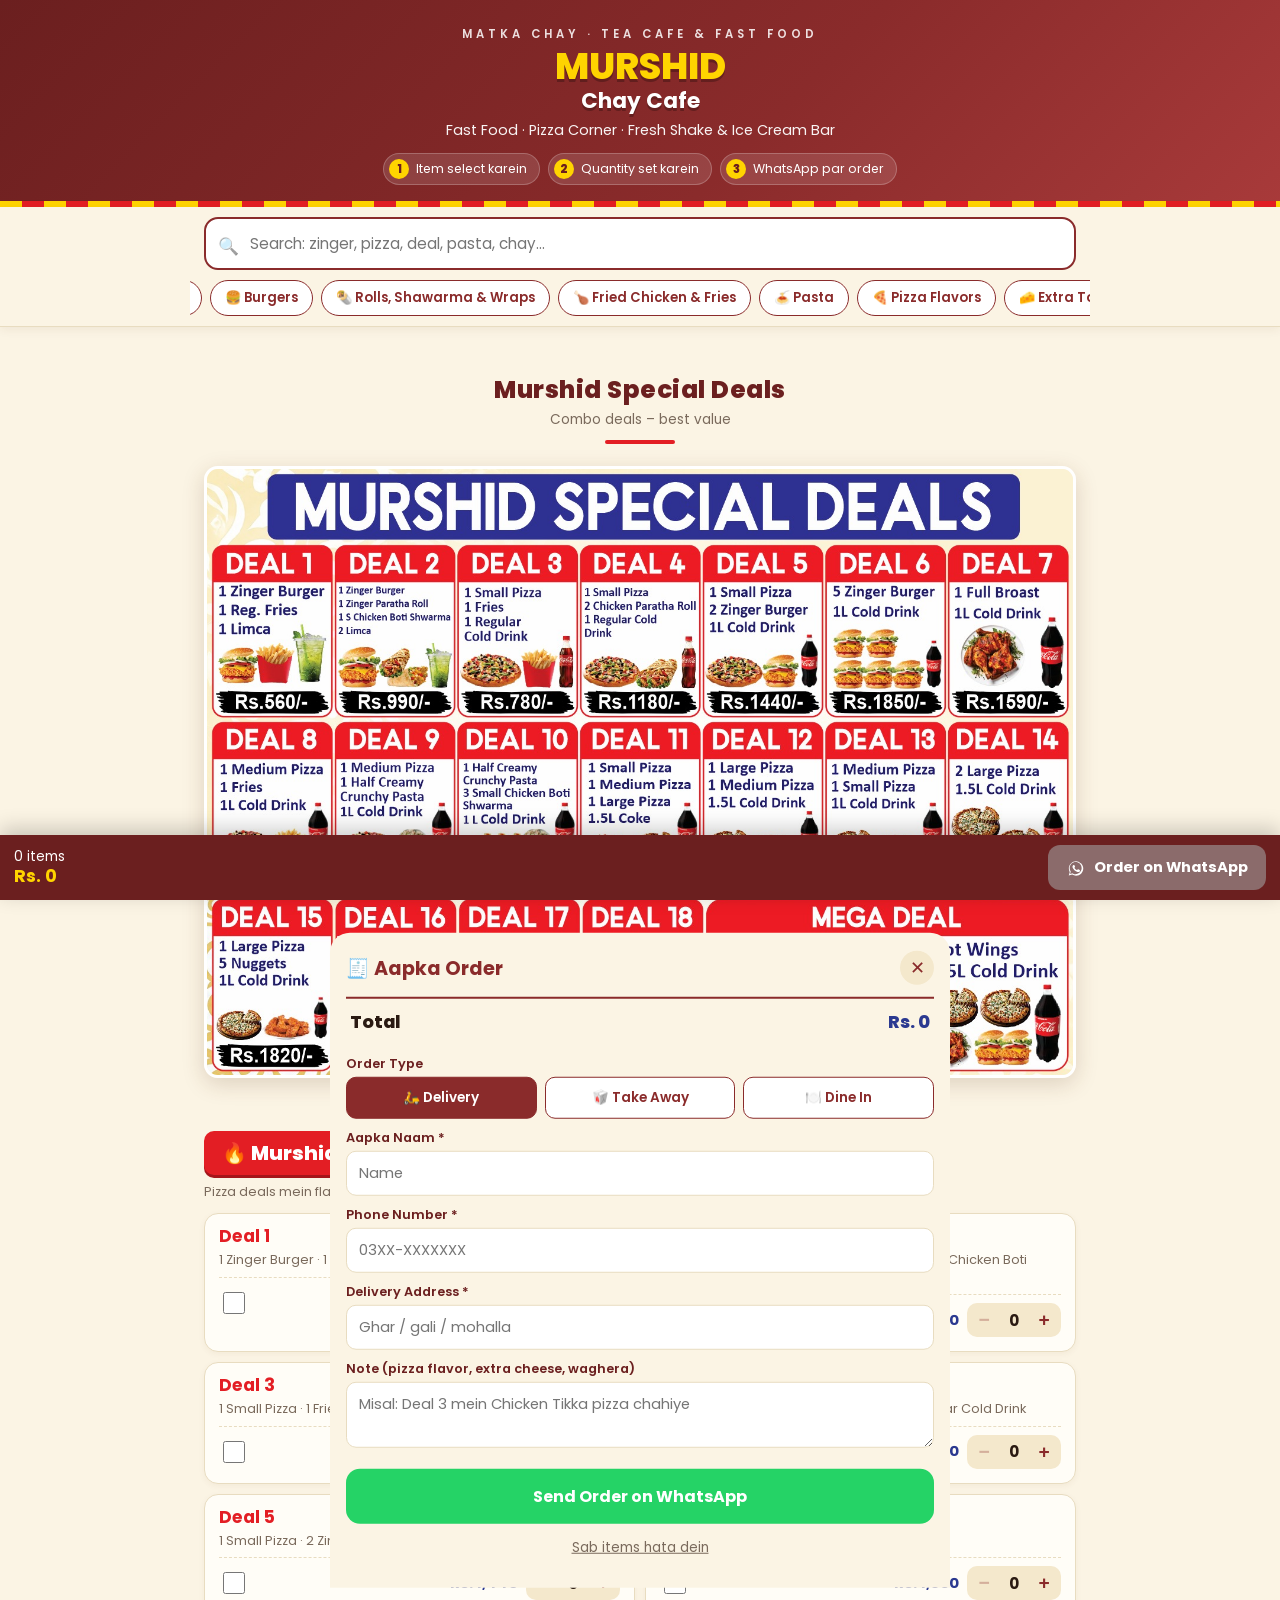
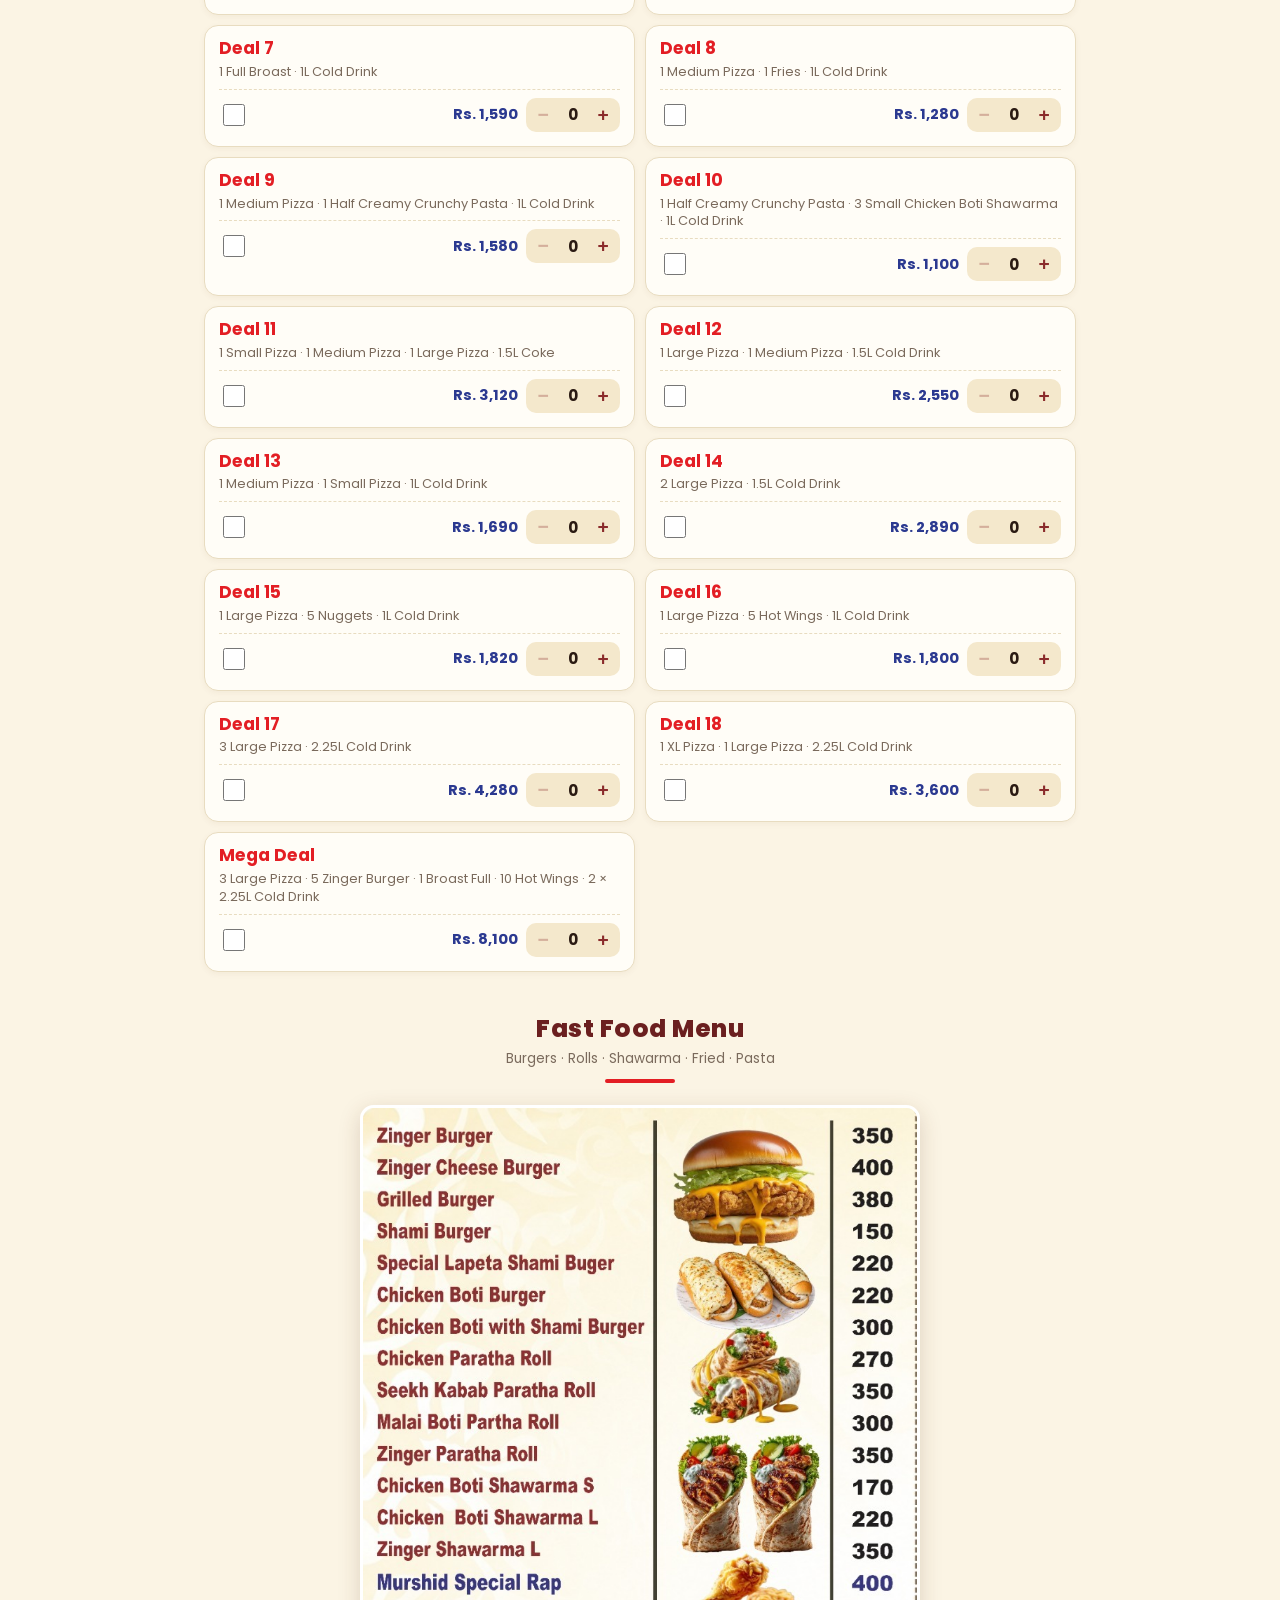
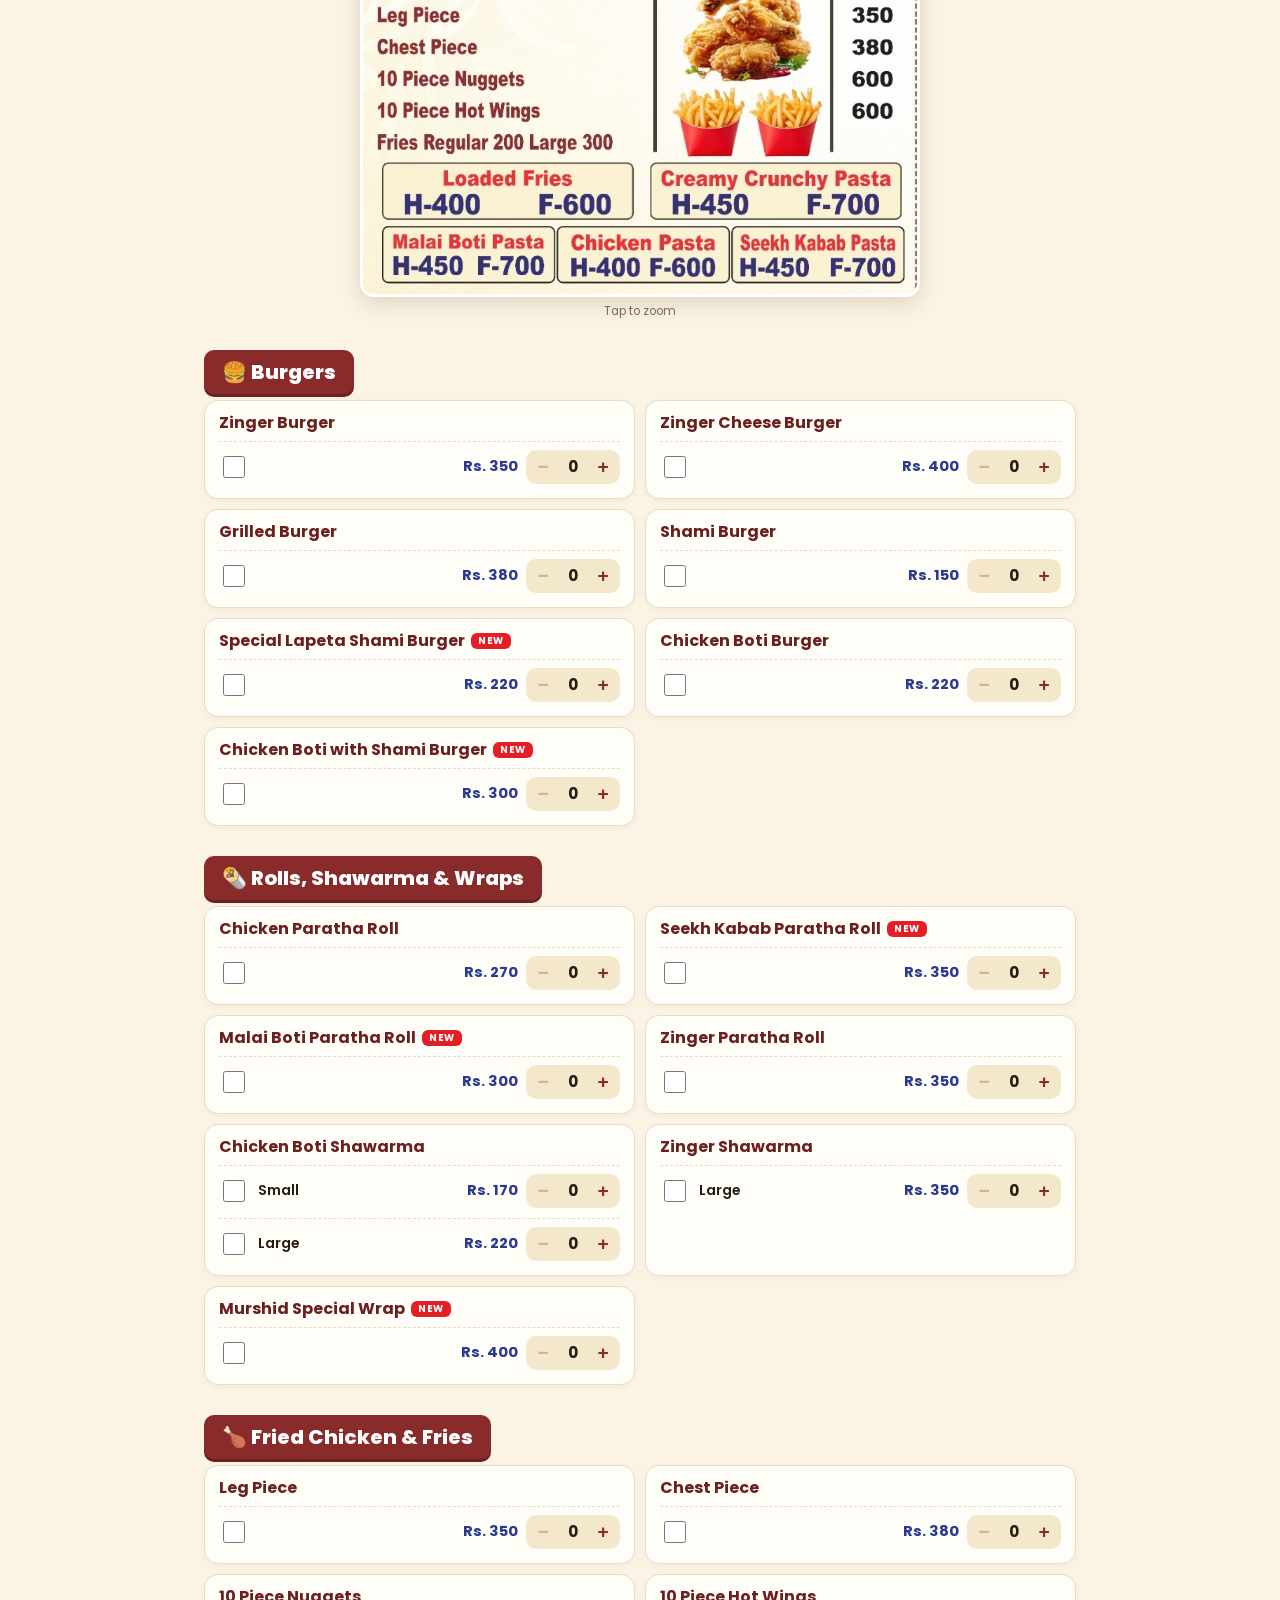
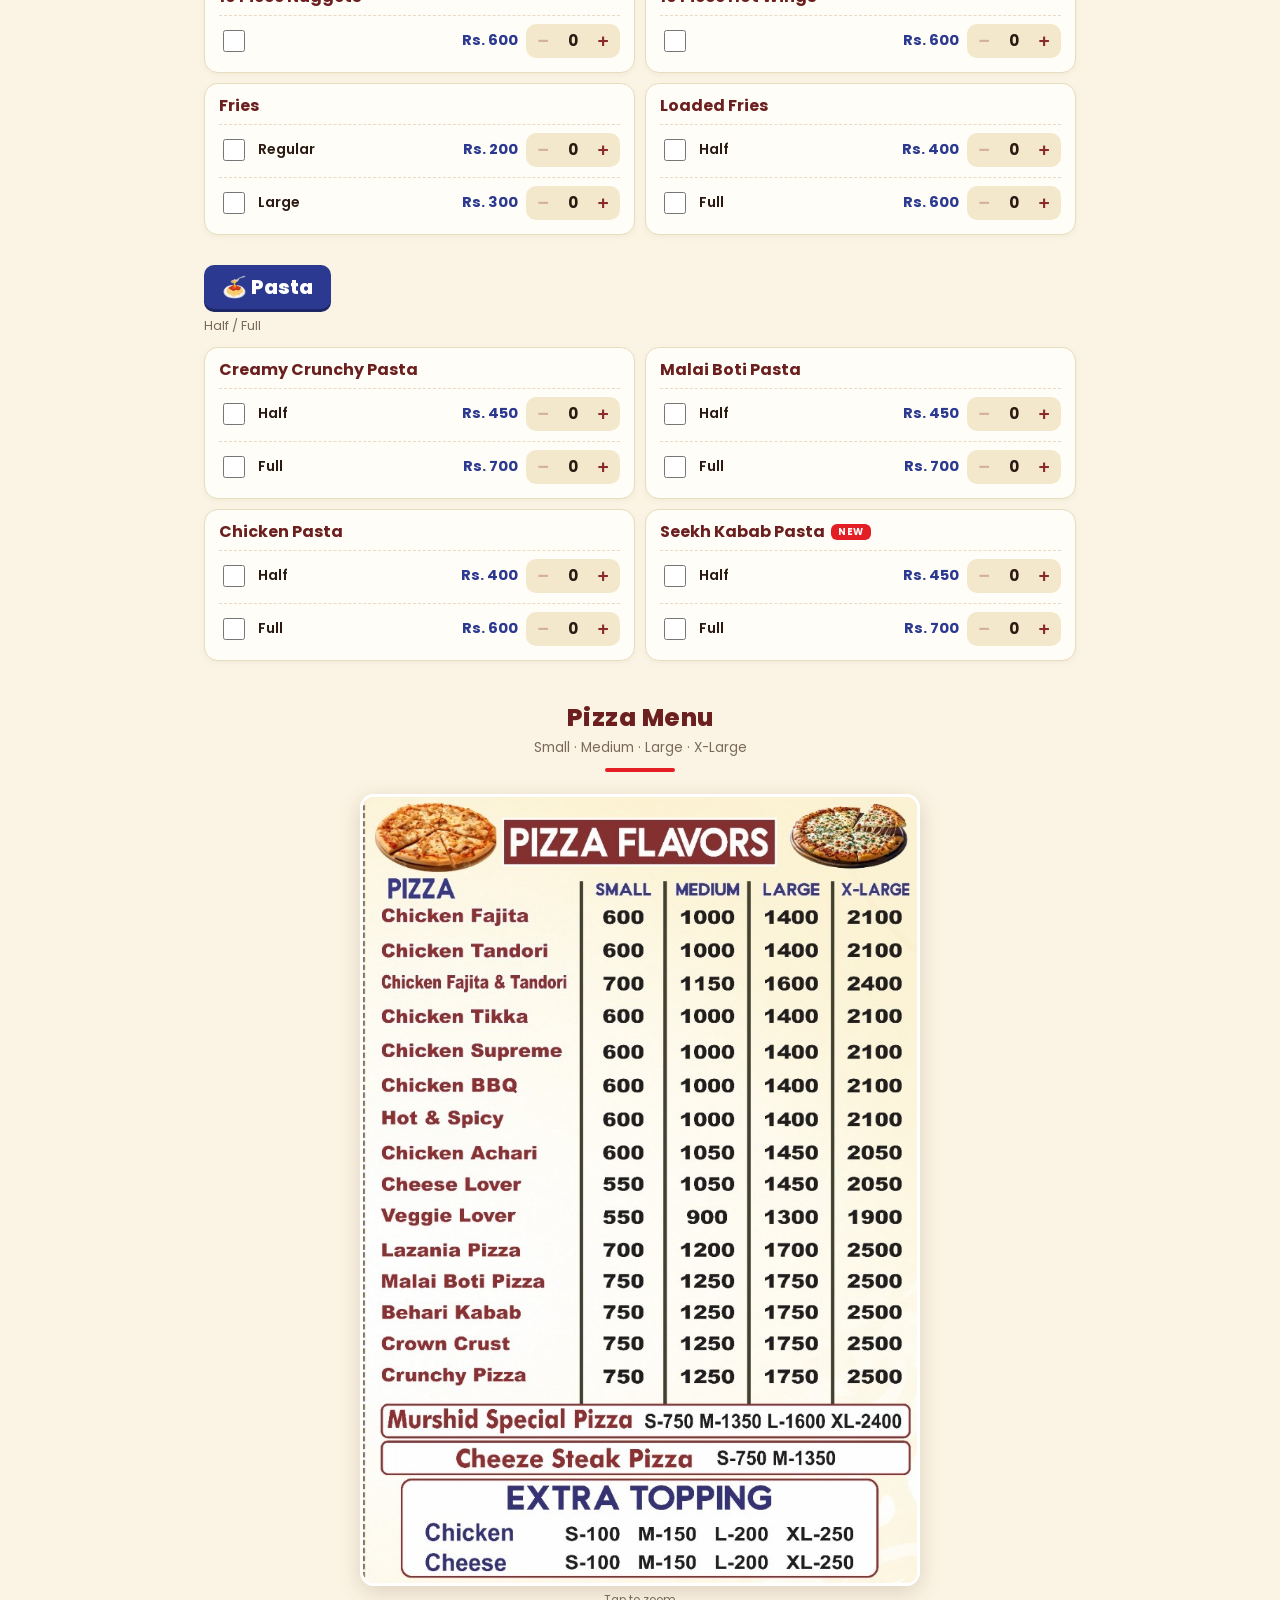
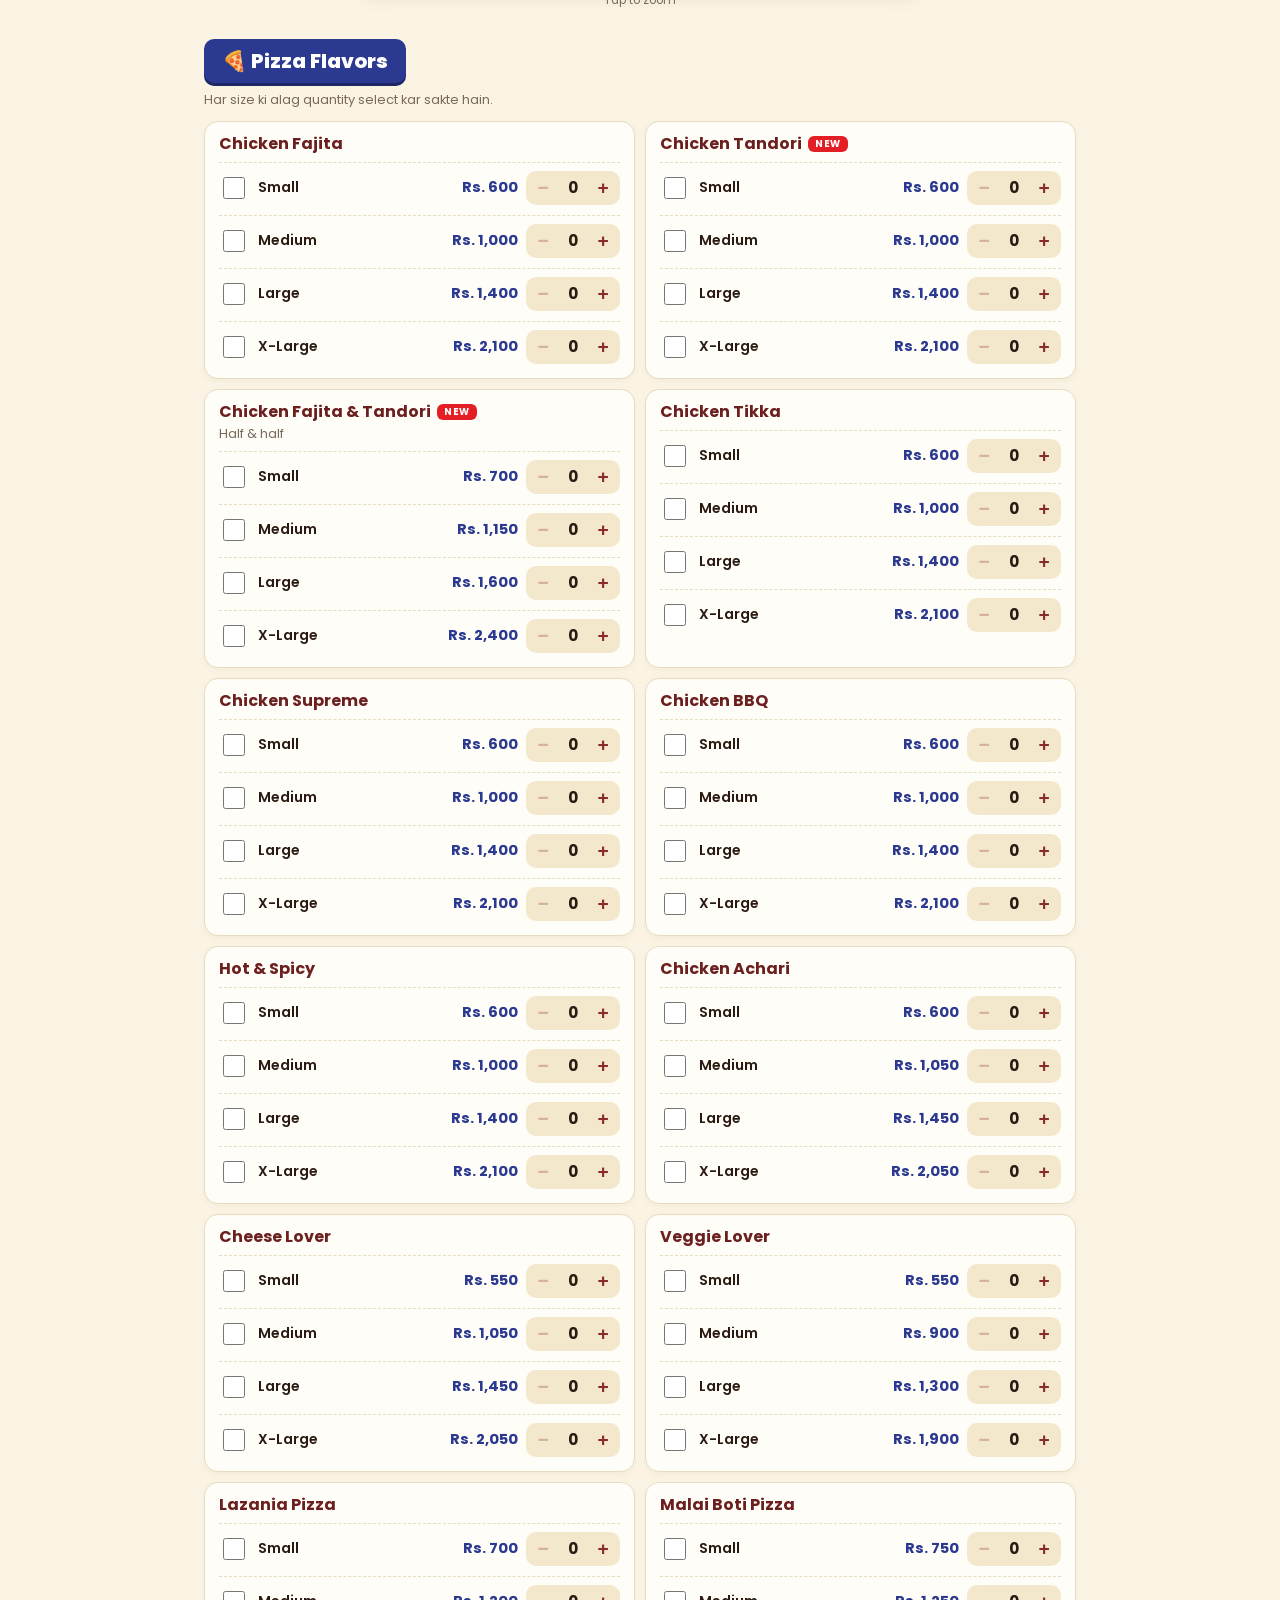
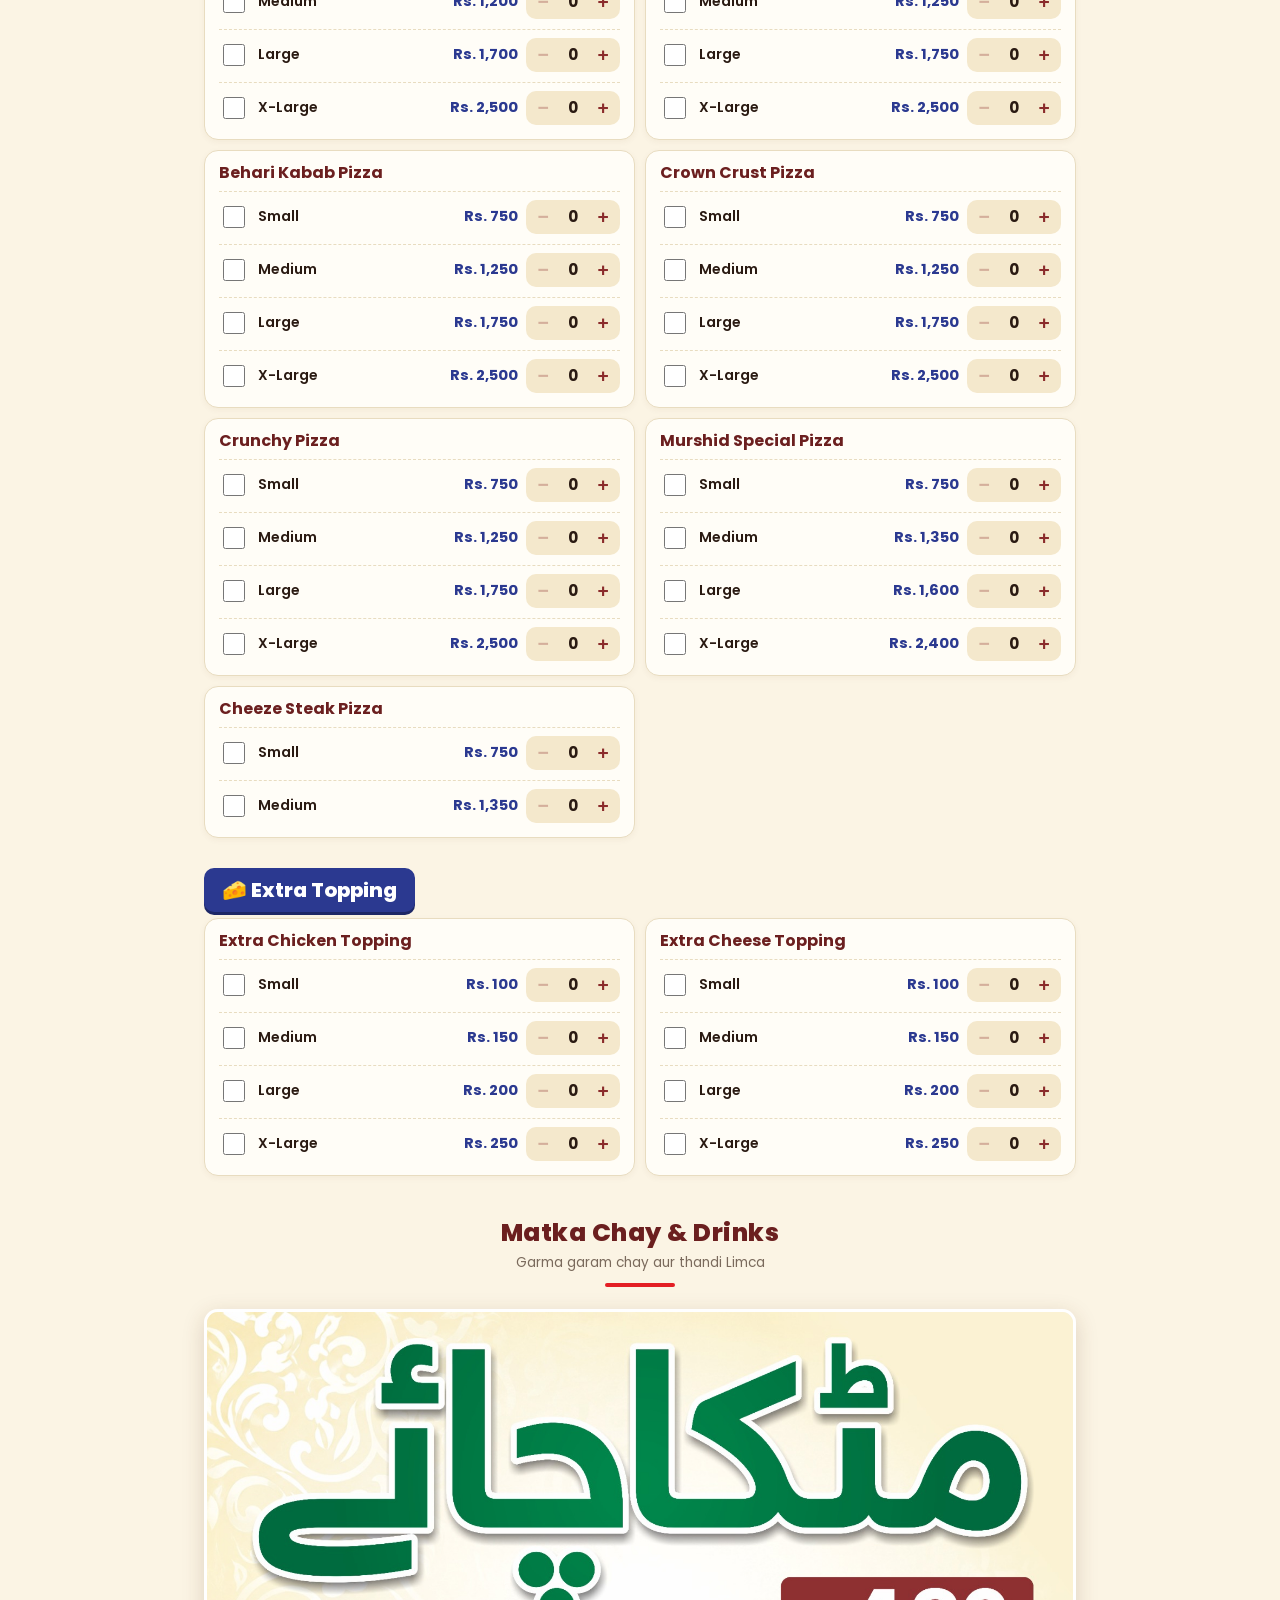
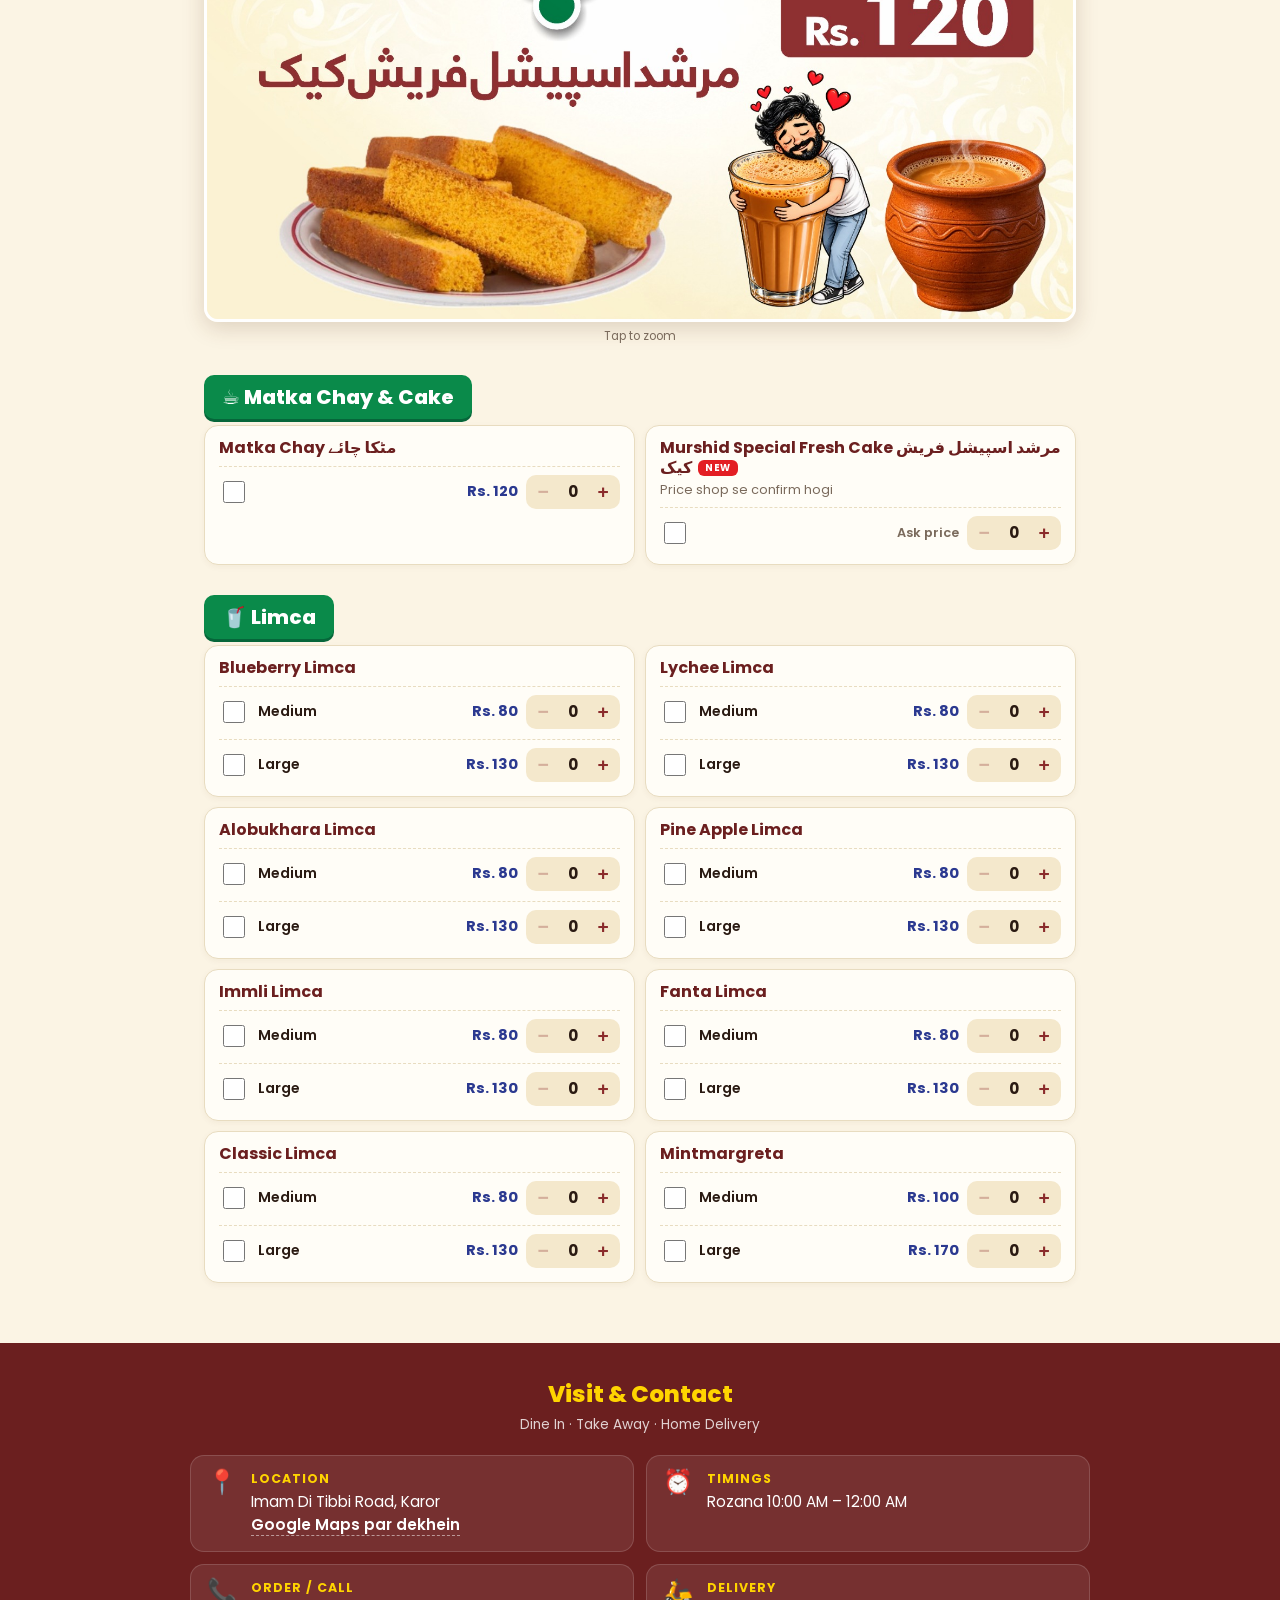
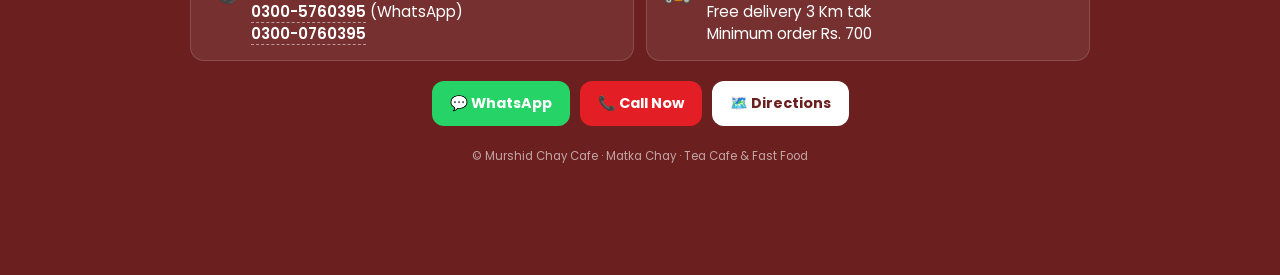
<file: index-9.html>
<!DOCTYPE html>
<html lang="en">
<head>
<meta charset="UTF-8">
<meta name="viewport" content="width=device-width, initial-scale=1.0">
<title>Murshid Chay Cafe – Online Menu</title>
<meta name="description" content="Murshid Chay Cafe, Karor – Fast Food, Pizza, Matka Chay. Order online on WhatsApp.">
<link rel="preconnect" href="https://fonts.googleapis.com">
<link rel="preconnect" href="https://fonts.gstatic.com" crossorigin>
<link href="https://fonts.googleapis.com/css2?family=Poppins:wght@400;500;600;700;800&family=Noto+Nastaliq+Urdu:wght@700&display=swap" rel="stylesheet">
<style>
  :root{
    --cream:#fbf4e4;
    --cream-2:#f4e8cc;
    --card:#fffdf7;
    --maroon:#8a2b2b;
    --maroon-dk:#6b1f1f;
    --red:#e31e24;
    --navy:#2b3990;
    --green:#0a8a4a;
    --wa:#25D366;
    --ink:#2a1a12;
    --muted:#7a6a5c;
    --line:#e8dcc0;
  }
  *{box-sizing:border-box;-webkit-tap-highlight-color:transparent;}
  html{scroll-behavior:smooth;}
  body{
    margin:0;
    font-family:'Poppins',system-ui,sans-serif;
    background:var(--cream);
    color:var(--ink);
    padding-bottom:0;
  }
  /* ---------- HEADER ---------- */
  header{
    background:linear-gradient(135deg,var(--maroon-dk),var(--maroon) 60%,#a83a3a);
    color:#fff;
    text-align:center;
    padding:26px 16px 22px;
    position:relative;
    overflow:hidden;
  }
  header::after{
    content:"";position:absolute;inset:auto 0 0 0;height:6px;
    background:repeating-linear-gradient(90deg,#ffd400 0 22px,var(--red) 22px 44px);
  }
  .brand-small{letter-spacing:4px;font-size:.72rem;opacity:.85;font-weight:600;}
  header h1{
    margin:4px 0 2px;font-size:2.3rem;font-weight:800;line-height:1.05;
    color:#ffd400;text-shadow:0 3px 0 rgba(0,0,0,.25);
  }
  header h1 span{display:block;color:#fff;font-size:1.35rem;font-weight:700;margin-top:4px;}
  .tag{font-size:.9rem;opacity:.95;margin:8px 0 12px;}
  .how{display:flex;flex-wrap:wrap;justify-content:center;gap:8px;font-size:.78rem;margin-top:4px;}
  .how span{background:rgba(255,255,255,.12);border:1px solid rgba(255,255,255,.22);padding:5px 12px 5px 5px;border-radius:999px;display:flex;align-items:center;gap:7px;}
  .how i{font-style:normal;background:#ffd400;color:var(--maroon-dk);font-weight:800;width:20px;height:20px;border-radius:50%;display:grid;place-items:center;font-size:.72rem;}
  .grp{margin:38px 0 0;text-align:center;}
  .grp h2{margin:0;font-size:1.55rem;font-weight:800;color:var(--maroon-dk);letter-spacing:.5px;}
  .grp p{margin:2px 0 0;color:var(--muted);font-size:.85rem;}
  .grp::after{content:"";display:block;width:70px;height:4px;border-radius:4px;background:var(--red);margin:10px auto 0;}

  /* ---------- CONTACT (END) ---------- */
  .contact{background:var(--maroon-dk);color:#fff;margin-top:40px;padding:34px 16px 110px;}
  .contact .in{max-width:900px;margin:0 auto;}
  .contact h2{margin:0 0 4px;text-align:center;color:#ffd400;font-size:1.45rem;font-weight:800;}
  .contact .sub{text-align:center;opacity:.8;font-size:.85rem;margin-bottom:20px;}
  .cgrid{display:grid;grid-template-columns:1fr;gap:12px;}
  @media(min-width:720px){.cgrid{grid-template-columns:1fr 1fr;}}
  .cbox{background:rgba(255,255,255,.08);border:1px solid rgba(255,255,255,.15);border-radius:14px;padding:14px 16px;display:flex;gap:14px;align-items:flex-start;}
  .cbox .ci{font-size:1.5rem;line-height:1;}
  .cbox b{display:block;color:#ffd400;font-size:.78rem;letter-spacing:1px;text-transform:uppercase;margin-bottom:3px;}
  .cbox div{font-size:.95rem;line-height:1.5;}
  .cbox a{color:#fff;font-weight:600;text-decoration:none;border-bottom:1px dashed rgba(255,255,255,.5);}
  .cbtns{display:flex;flex-wrap:wrap;gap:10px;justify-content:center;margin-top:20px;}
  .cbtns a{text-decoration:none;font-weight:700;font-size:.9rem;padding:12px 18px;border-radius:12px;color:#fff;}
  .cbtns .w{background:var(--wa);} .cbtns .c{background:var(--red);} .cbtns .m{background:#fff;color:var(--maroon-dk);}
  .copy{text-align:center;font-size:.72rem;opacity:.6;margin-top:22px;}

  /* ---------- STICKY SEARCH + NAV ---------- */
  .sticky{
    position:sticky;top:0;z-index:40;
    background:rgba(251,244,228,.97);
    backdrop-filter:blur(6px);
    border-bottom:1px solid var(--line);
    box-shadow:0 2px 10px rgba(90,50,20,.08);
  }
  .search-wrap{max-width:900px;margin:0 auto;padding:10px 14px 6px;position:relative;}
  .search-wrap input{
    width:100%;padding:13px 44px 13px 44px;border-radius:14px;
    border:2px solid var(--maroon);background:#fff;font:inherit;font-size:.95rem;color:var(--ink);
    outline:none;
  }
  .search-wrap input:focus{box-shadow:0 0 0 4px rgba(138,43,43,.15);}
  .search-wrap .ico{position:absolute;left:28px;top:50%;transform:translateY(-35%);font-size:1.05rem;opacity:.6;}
  .search-wrap .clr{
    position:absolute;right:24px;top:50%;transform:translateY(-35%);
    border:none;background:var(--cream-2);border-radius:50%;width:28px;height:28px;
    font-size:1rem;cursor:pointer;display:none;color:var(--maroon);
  }
  nav{display:flex;gap:8px;overflow-x:auto;max-width:900px;margin:0 auto;padding:4px 14px 10px;scrollbar-width:none;}
  nav::-webkit-scrollbar{display:none;}
  nav a{
    flex:0 0 auto;text-decoration:none;font-weight:600;font-size:.82rem;
    color:var(--maroon);background:#fff;border:1.5px solid var(--maroon);
    padding:7px 14px;border-radius:999px;white-space:nowrap;
  }
  nav a:hover,nav a.active{background:var(--maroon);color:#fff;}

  main{max-width:900px;margin:0 auto;padding:6px 14px 20px;}

  /* ---------- BANNER IMAGES ---------- */
  .banner{margin:22px 0 6px;cursor:zoom-in;}
  .banner img{width:100%;max-width:560px;margin:0 auto;display:block;border-radius:14px;border:3px solid #fff;box-shadow:0 6px 22px rgba(90,50,20,.18);}
  .banner.wide img{max-width:100%;}
  .banner small{display:block;text-align:center;color:var(--muted);font-size:.72rem;margin-top:6px;}

  /* ---------- SECTIONS ---------- */
  section.cat{margin-top:30px;scroll-margin-top:130px;}
  .cat-head{display:flex;align-items:center;gap:10px;margin-bottom:6px;}
  .cat-head h2{
    margin:0;font-size:1.25rem;font-weight:800;color:#fff;
    background:var(--maroon);padding:7px 18px;border-radius:10px;
    box-shadow:0 3px 0 var(--maroon-dk);
  }
  .cat-head.navy h2{background:var(--navy);box-shadow:0 3px 0 #1d2766;}
  .cat-head.red h2{background:var(--red);box-shadow:0 3px 0 #a5151a;}
  .cat-head.green h2{background:var(--green);box-shadow:0 3px 0 #06663a;}
  .cat-note{color:var(--muted);font-size:.8rem;margin:8px 0 12px;}

  .grid{display:grid;grid-template-columns:1fr;gap:10px;}
  @media(min-width:720px){.grid{grid-template-columns:1fr 1fr;}}

  .item{
    background:var(--card);border:1px solid var(--line);border-radius:14px;
    padding:12px 14px;box-shadow:0 2px 6px rgba(90,50,20,.05);
    transition:border-color .15s, box-shadow .15s;
  }
  .item.has{border-color:var(--green);box-shadow:0 0 0 2px rgba(10,138,74,.18);}
  .item .name{font-weight:700;font-size:1rem;color:var(--maroon-dk);line-height:1.25;}
  .item .new{display:inline-block;background:var(--red);color:#fff;font-size:.6rem;font-weight:700;padding:2px 7px;border-radius:6px;vertical-align:middle;margin-left:6px;letter-spacing:.5px;}
  .item .desc{font-size:.8rem;color:var(--muted);margin-top:3px;line-height:1.4;}
  .deal .name{color:var(--red);font-size:1.08rem;}
  .deal .bigprice{font-weight:800;color:var(--navy);}

  .var{
    display:flex;align-items:center;justify-content:space-between;gap:8px;
    padding:8px 0 2px;border-top:1px dashed var(--line);margin-top:8px;
  }
  .var:first-of-type{border-top:none;}
  .var label{display:flex;align-items:center;gap:10px;flex:1;cursor:pointer;min-width:0;}
  .var input[type=checkbox]{width:22px;height:22px;accent-color:var(--green);flex-shrink:0;cursor:pointer;}
  .var .vl{font-size:.88rem;font-weight:600;color:var(--ink);}
  .var .vp{font-size:.92rem;font-weight:700;color:var(--navy);white-space:nowrap;}
  .var .vp.ask{color:var(--muted);font-weight:600;font-size:.8rem;}

  .qty{display:flex;align-items:center;background:var(--cream-2);border-radius:10px;overflow:hidden;flex-shrink:0;}
  .qty button{
    width:34px;height:34px;border:none;background:transparent;font-size:1.2rem;font-weight:700;
    color:var(--maroon);cursor:pointer;
  }
  .qty button:disabled{opacity:.3;cursor:default;}
  .qty span{min-width:26px;text-align:center;font-weight:700;font-size:.95rem;}
  .qty.on{background:var(--green);}
  .qty.on button,.qty.on span{color:#fff;}

  .empty{display:none;text-align:center;padding:40px 10px;color:var(--muted);}
  .empty b{display:block;font-size:2rem;margin-bottom:6px;}

  footer{text-align:center;color:var(--muted);font-size:.8rem;padding:24px 14px 30px;line-height:1.7;}
  footer a{color:var(--maroon);font-weight:600;text-decoration:none;}

  /* ---------- CART BAR ---------- */
  .bar{
    position:fixed;left:0;right:0;bottom:0;z-index:60;
    background:var(--maroon-dk);color:#fff;
    padding:10px 14px calc(10px + env(safe-area-inset-bottom));
    display:flex;align-items:center;justify-content:space-between;gap:10px;
    box-shadow:0 -6px 20px rgba(0,0,0,.2);
  }
  .bar .sum{font-size:.85rem;line-height:1.25;}
  .bar .sum b{color:#ffd400;font-size:1.1rem;}
  .bar button{
    background:var(--wa);color:#fff;border:none;font:inherit;font-weight:700;font-size:.92rem;
    padding:12px 18px;border-radius:12px;cursor:pointer;display:flex;align-items:center;gap:8px;
  }
  .bar button:disabled{background:#8b6b6b;cursor:not-allowed;}

  /* ---------- CHECKOUT SHEET ---------- */
  .overlay{position:fixed;inset:0;background:rgba(30,15,10,.55);z-index:80;display:none;}
  .overlay.show{display:block;}
  .sheet{
    position:fixed;left:0;right:0;bottom:0;z-index:90;max-height:92vh;overflow-y:auto;
    background:var(--cream);border-radius:20px 20px 0 0;padding:18px 16px 24px;
    transform:translateY(105%);transition:transform .25s ease;
    max-width:620px;margin:0 auto;
  }
  .sheet.show{transform:translateY(0);}
  .sheet h3{margin:0 0 12px;color:var(--maroon);font-size:1.2rem;display:flex;justify-content:space-between;align-items:center;}
  .sheet h3 button{border:none;background:var(--cream-2);width:34px;height:34px;border-radius:50%;font-size:1.1rem;cursor:pointer;color:var(--maroon);}
  .line{display:flex;align-items:center;gap:10px;background:#fff;border:1px solid var(--line);border-radius:12px;padding:10px 12px;margin-bottom:8px;}
  .line .ln{flex:1;min-width:0;}
  .line .ln b{display:block;font-size:.9rem;color:var(--maroon-dk);}
  .line .ln small{color:var(--muted);font-size:.78rem;}
  .line .lt{font-weight:700;color:var(--navy);min-width:70px;text-align:right;font-size:.9rem;}
  .total-row{display:flex;justify-content:space-between;font-weight:800;font-size:1.1rem;padding:10px 4px;border-top:2px solid var(--maroon);margin-top:6px;}
  .total-row span:last-child{color:var(--navy);}
  .form{margin-top:10px;display:grid;gap:10px;}
  .form label{font-size:.8rem;font-weight:600;color:var(--maroon-dk);display:block;margin-bottom:4px;}
  .form input,.form textarea{
    width:100%;font:inherit;font-size:.92rem;padding:11px 12px;border-radius:10px;
    border:1.5px solid var(--line);background:#fff;color:var(--ink);outline:none;
  }
  .form input:focus,.form textarea:focus{border-color:var(--maroon);}
  .types{display:flex;gap:8px;}
  .types button{
    flex:1;font:inherit;font-size:.85rem;font-weight:600;padding:10px;border-radius:10px;cursor:pointer;
    border:1.5px solid var(--maroon);background:#fff;color:var(--maroon);
  }
  .types button.sel{background:var(--maroon);color:#fff;}
  .warn{background:#fff1f0;border:1px solid #f3b9b5;color:#a5151a;font-size:.82rem;padding:9px 12px;border-radius:10px;display:none;}
  .send{
    width:100%;margin-top:14px;background:var(--wa);color:#fff;border:none;font:inherit;
    font-weight:700;font-size:1rem;padding:15px;border-radius:14px;cursor:pointer;
    display:flex;align-items:center;justify-content:center;gap:10px;
  }
  .send:disabled{background:#9fbfa9;cursor:not-allowed;}
  .clear-all{width:100%;margin-top:8px;background:none;border:none;color:var(--muted);font:inherit;font-size:.85rem;text-decoration:underline;cursor:pointer;padding:6px;}

  /* ---------- LIGHTBOX ---------- */
  .lb{position:fixed;inset:0;background:rgba(0,0,0,.92);z-index:100;display:none;align-items:center;justify-content:center;padding:10px;}
  .lb.show{display:flex;}
  .lb img{max-width:100%;max-height:100%;border-radius:8px;}
  .lb button{position:absolute;top:14px;right:14px;width:42px;height:42px;border-radius:50%;border:none;background:#fff;font-size:1.3rem;cursor:pointer;}

  .urdu{font-family:'Noto Nastaliq Urdu',serif;font-weight:700;line-height:2.1;}
  .toast{
    position:fixed;left:50%;bottom:88px;transform:translateX(-50%) translateY(20px);opacity:0;
    background:var(--ink);color:#fff;font-size:.82rem;padding:9px 16px;border-radius:999px;z-index:70;
    transition:.2s;pointer-events:none;white-space:nowrap;
  }
  .toast.show{opacity:1;transform:translateX(-50%) translateY(0);}
</style>
</head>
<body>

<header>
  <div class="brand-small">MATKA CHAY · TEA CAFE &amp; FAST FOOD</div>
  <h1>MURSHID<span>Chay Cafe</span></h1>
  <div class="tag">Fast Food · Pizza Corner · Fresh Shake &amp; Ice Cream Bar</div>
  <div class="how">
    <span><i>1</i> Item select karein</span>
    <span><i>2</i> Quantity set karein</span>
    <span><i>3</i> WhatsApp par order</span>
  </div>
</header>

<div class="sticky">
  <div class="search-wrap">
    <span class="ico">🔍</span>
    <input id="search" type="search" placeholder="Search: zinger, pizza, deal, pasta, chay…" autocomplete="off">
    <button class="clr" id="clr" aria-label="Clear search">✕</button>
  </div>
  <nav id="nav"></nav>
</div>

<main id="main"></main>
<div class="empty" id="empty"><b>🍽️</b>Kuch nahi mila. Doosra naam try karein.</div>

<section class="contact" id="contact">
  <div class="in">
    <h2>Visit &amp; Contact</h2>
    <div class="sub">Dine In · Take Away · Home Delivery</div>
    <div class="cgrid">
      <div class="cbox"><span class="ci">📍</span><div><b>Location</b>Imam Di Tibbi Road, Karor<br><a href="https://www.google.com/maps/search/?api=1&query=Murshid+Chay+Cafe+Imam+Di+Tibbi+Road+Karor" target="_blank" rel="noopener">Google Maps par dekhein</a></div></div>
      <div class="cbox"><span class="ci">⏰</span><div><b>Timings</b>Rozana 10:00 AM – 12:00 AM</div></div>
      <div class="cbox"><span class="ci">📞</span><div><b>Order / Call</b><a href="tel:+923005760395">0300-5760395</a> (WhatsApp)<br><a href="tel:+923000760395">0300-0760395</a></div></div>
      <div class="cbox"><span class="ci">🛵</span><div><b>Delivery</b>Free delivery 3 Km tak<br>Minimum order Rs. 700</div></div>
    </div>
    <div class="cbtns">
      <a class="w" href="https://wa.me/923005760395" target="_blank" rel="noopener">💬 WhatsApp</a>
      <a class="c" href="tel:+923005760395">📞 Call Now</a>
      <a class="m" href="https://www.google.com/maps/search/?api=1&query=Murshid+Chay+Cafe+Imam+Di+Tibbi+Road+Karor" target="_blank" rel="noopener">🗺️ Directions</a>
    </div>
    <div class="copy">© Murshid Chay Cafe · Matka Chay · Tea Cafe &amp; Fast Food</div>
  </div>
</section>

<div class="bar">
  <div class="sum"><span id="bcount">0 items</span><br><b>Rs. <span id="btotal">0</span></b></div>
  <button id="openCart" disabled>
    <svg width="20" height="20" viewBox="0 0 24 24" fill="#fff"><path d="M17.6 6.3A8.7 8.7 0 0 0 12.1 4c-4.8 0-8.7 3.9-8.7 8.7 0 1.5.4 3 1.1 4.3L3.3 21l4.1-1.1a8.7 8.7 0 0 0 4.6 1.3c4.8 0 8.7-3.9 8.7-8.7 0-2.3-1-4.5-2.7-6.2zm-5.5 13.3c-1.4 0-2.8-.4-4-1.1l-.3-.2-2.9.8.8-2.9-.2-.3a7.2 7.2 0 0 1-1.1-3.9c0-4 3.2-7.2 7.2-7.2 1.9 0 3.7.8 5.1 2.1a7.1 7.1 0 0 1 2.1 5.1c0 4-3.2 7.2-7.2 7.2zm4-5.4c-.2-.1-1.3-.6-1.5-.7-.2-.1-.3-.1-.5.1l-.6.8c-.1.1-.2.1-.4 0-.2-.1-.9-.3-1.7-1-.6-.6-1-1.3-1.2-1.5-.1-.2 0-.3.1-.4l.3-.4.2-.4c.1-.1 0-.3 0-.4l-.7-1.6c-.2-.4-.4-.4-.5-.4h-.4c-.1 0-.4.1-.6.3-.2.2-.8.8-.8 1.9s.8 2.2.9 2.4c.1.1 1.6 2.4 3.8 3.4.5.2.9.4 1.3.5.5.2 1 .1 1.4.1.4-.1 1.3-.5 1.5-1 .2-.5.2-.9.1-1z"/></svg>
    Order on WhatsApp
  </button>
</div>

<div class="overlay" id="overlay"></div>
<div class="sheet" id="sheet">
  <h3>🧾 Aapka Order <button id="closeCart" aria-label="Close">✕</button></h3>
  <div id="lines"></div>
  <div class="total-row"><span>Total</span><span>Rs. <span id="stotal">0</span></span></div>

  <div class="form">
    <div>
      <label>Order Type</label>
      <div class="types" id="types">
        <button data-t="Delivery" class="sel">🛵 Delivery</button>
        <button data-t="Take Away">🥡 Take Away</button>
        <button data-t="Dine In">🍽️ Dine In</button>
      </div>
    </div>
    <div class="warn" id="minwarn">Delivery ke liye minimum order Rs. 700 hai. Thora aur add karein ya Take Away select karein.</div>
    <div><label for="fname">Aapka Naam *</label><input id="fname" placeholder="Name"></div>
    <div><label for="fphone">Phone Number *</label><input id="fphone" type="tel" placeholder="03XX-XXXXXXX"></div>
    <div id="addrBox"><label for="faddr">Delivery Address *</label><input id="faddr" placeholder="Ghar / gali / mohalla"></div>
    <div><label for="fnote">Note (pizza flavor, extra cheese, waghera)</label><textarea id="fnote" rows="2" placeholder="Misal: Deal 3 mein Chicken Tikka pizza chahiye"></textarea></div>
  </div>

  <button class="send" id="send">Send Order on WhatsApp</button>
  <button class="clear-all" id="clearAll">Sab items hata dein</button>
</div>

<div class="lb" id="lb"><button id="lbClose" aria-label="Close">✕</button><img id="lbImg" alt=""></div>
<div class="toast" id="toast"></div>

<script>
const WA = "923005760395";
const S = ["Small","Medium","Large","X-Large"];
const sz = (a)=>a.map((p,i)=>[S[i],p]);
const HF = (h,f)=>[["Half",h],["Full",f]];
const ML = (m,l)=>[["Medium",m],["Large",l]];

/* name, variants [[label, price]], desc, isNew */
const MENU = [
  { id:"deals", title:"🔥 Murshid Special Deals", cls:"red", banner:"images/deals.jpg", wide:true, group:["Murshid Special Deals","Combo deals – best value"],
    note:"Pizza deals mein flavor apni marzi ka — checkout par Note mein likh dein.", deal:true, items:[
    ["Deal 1",[["",560]],"1 Zinger Burger · 1 Reg. Fries · 1 Limca"],
    ["Deal 2",[["",990]],"1 Zinger Burger · 1 Zinger Paratha Roll · 1 Small Chicken Boti Shawarma · 2 Limca"],
    ["Deal 3",[["",780]],"1 Small Pizza · 1 Fries · 1 Regular Cold Drink"],
    ["Deal 4",[["",1180]],"1 Small Pizza · 2 Chicken Paratha Roll · 1 Regular Cold Drink"],
    ["Deal 5",[["",1440]],"1 Small Pizza · 2 Zinger Burger · 1L Cold Drink"],
    ["Deal 6",[["",1850]],"5 Zinger Burger · 1L Cold Drink"],
    ["Deal 7",[["",1590]],"1 Full Broast · 1L Cold Drink"],
    ["Deal 8",[["",1280]],"1 Medium Pizza · 1 Fries · 1L Cold Drink"],
    ["Deal 9",[["",1580]],"1 Medium Pizza · 1 Half Creamy Crunchy Pasta · 1L Cold Drink"],
    ["Deal 10",[["",1100]],"1 Half Creamy Crunchy Pasta · 3 Small Chicken Boti Shawarma · 1L Cold Drink"],
    ["Deal 11",[["",3120]],"1 Small Pizza · 1 Medium Pizza · 1 Large Pizza · 1.5L Coke"],
    ["Deal 12",[["",2550]],"1 Large Pizza · 1 Medium Pizza · 1.5L Cold Drink"],
    ["Deal 13",[["",1690]],"1 Medium Pizza · 1 Small Pizza · 1L Cold Drink"],
    ["Deal 14",[["",2890]],"2 Large Pizza · 1.5L Cold Drink"],
    ["Deal 15",[["",1820]],"1 Large Pizza · 5 Nuggets · 1L Cold Drink"],
    ["Deal 16",[["",1800]],"1 Large Pizza · 5 Hot Wings · 1L Cold Drink"],
    ["Deal 17",[["",4280]],"3 Large Pizza · 2.25L Cold Drink"],
    ["Deal 18",[["",3600]],"1 XL Pizza · 1 Large Pizza · 2.25L Cold Drink"],
    ["Mega Deal",[["",8100]],"3 Large Pizza · 5 Zinger Burger · 1 Broast Full · 10 Hot Wings · 2 × 2.25L Cold Drink"]
  ]},
  { id:"burgers", title:"🍔 Burgers", banner:"images/fastfood.jpg", group:["Fast Food Menu","Burgers · Rolls · Shawarma · Fried · Pasta"], items:[
    ["Zinger Burger",[["",350]]],
    ["Zinger Cheese Burger",[["",400]]],
    ["Grilled Burger",[["",380]]],
    ["Shami Burger",[["",150]]],
    ["Special Lapeta Shami Burger",[["",220]],"",true],
    ["Chicken Boti Burger",[["",220]]],
    ["Chicken Boti with Shami Burger",[["",300]],"",true]
  ]},
  { id:"rolls", title:"🌯 Rolls, Shawarma & Wraps", items:[
    ["Chicken Paratha Roll",[["",270]]],
    ["Seekh Kabab Paratha Roll",[["",350]],"",true],
    ["Malai Boti Paratha Roll",[["",300]],"",true],
    ["Zinger Paratha Roll",[["",350]]],
    ["Chicken Boti Shawarma",[["Small",170],["Large",220]]],
    ["Zinger Shawarma",[["Large",350]]],
    ["Murshid Special Wrap",[["",400]],"",true]
  ]},
  { id:"fried", title:"🍗 Fried Chicken & Fries", items:[
    ["Leg Piece",[["",350]]],
    ["Chest Piece",[["",380]]],
    ["10 Piece Nuggets",[["",600]]],
    ["10 Piece Hot Wings",[["",600]]],
    ["Fries",[["Regular",200],["Large",300]]],
    ["Loaded Fries",HF(400,600)]
  ]},
  { id:"pasta", title:"🍝 Pasta", cls:"navy", note:"Half / Full", items:[
    ["Creamy Crunchy Pasta",HF(450,700)],
    ["Malai Boti Pasta",HF(450,700)],
    ["Chicken Pasta",HF(400,600)],
    ["Seekh Kabab Pasta",HF(450,700),"",true]
  ]},
  { id:"pizza", title:"🍕 Pizza Flavors", cls:"navy", banner:"images/pizza.jpg", group:["Pizza Menu","Small · Medium · Large · X-Large"], note:"Har size ki alag quantity select kar sakte hain.", items:[
    ["Chicken Fajita",sz([600,1000,1400,2100])],
    ["Chicken Tandori",sz([600,1000,1400,2100]),"",true],
    ["Chicken Fajita & Tandori",sz([700,1150,1600,2400]),"Half & half",true],
    ["Chicken Tikka",sz([600,1000,1400,2100])],
    ["Chicken Supreme",sz([600,1000,1400,2100])],
    ["Chicken BBQ",sz([600,1000,1400,2100])],
    ["Hot & Spicy",sz([600,1000,1400,2100])],
    ["Chicken Achari",sz([600,1050,1450,2050])],
    ["Cheese Lover",sz([550,1050,1450,2050])],
    ["Veggie Lover",sz([550,900,1300,1900])],
    ["Lazania Pizza",sz([700,1200,1700,2500])],
    ["Malai Boti Pizza",sz([750,1250,1750,2500])],
    ["Behari Kabab Pizza",sz([750,1250,1750,2500])],
    ["Crown Crust Pizza",sz([750,1250,1750,2500])],
    ["Crunchy Pizza",sz([750,1250,1750,2500])],
    ["Murshid Special Pizza",sz([750,1350,1600,2400])],
    ["Cheeze Steak Pizza",sz([750,1350])]
  ]},
  { id:"topping", title:"🧀 Extra Topping", cls:"navy", items:[
    ["Extra Chicken Topping",sz([100,150,200,250])],
    ["Extra Cheese Topping",sz([100,150,200,250])]
  ]},
  { id:"chay", title:"☕ Matka Chay & Cake", cls:"green", banner:"images/matka-chay.jpg", wide:true, group:["Matka Chay & Drinks","Garma garam chay aur thandi Limca"], items:[
    ["Matka Chay  مٹکا چائے",[["",120]]],
    ["Murshid Special Fresh Cake  مرشد اسپیشل فریش کیک",[["",null]],"Price shop se confirm hogi",true]
  ]},
  { id:"limca", title:"🥤 Limca", cls:"green", items:[
    ["Blueberry Limca",ML(80,130)],
    ["Lychee Limca",ML(80,130)],
    ["Alobukhara Limca",ML(80,130)],
    ["Pine Apple Limca",ML(80,130)],
    ["Immli Limca",ML(80,130)],
    ["Fanta Limca",ML(80,130)],
    ["Classic Limca",ML(80,130)],
    ["Mintmargreta",ML(100,170)]
  ]}
];

const cart = {}; // "c-i-v" -> qty
const $ = (id)=>document.getElementById(id);
const fmt = (n)=>n.toLocaleString('en-PK');

function itemOf(key){
  const [c,i,v] = key.split('-').map(Number);
  const it = MENU[c].items[i];
  const [vl,price] = it[1][v];
  return {name:it[0].split('  ')[0], vl, price};
}

/* ---------- RENDER ---------- */
function render(){
  const main = $('main'), nav = $('nav');
  let html = '', navHtml = '';
  MENU.forEach((cat,c)=>{
    navHtml += `<a href="#${cat.id}">${cat.title}</a>`;
    if(cat.group){
      html += `<div class="grp" data-banner><h2>${cat.group[0]}</h2><p>${cat.group[1]}</p></div>`;
    }
    if(cat.banner){
      html += `<div class="banner ${cat.wide?'wide':''}" data-banner><img src="${cat.banner}" alt="${cat.title}" loading="lazy" onclick="openLb(this.src)"><small>Tap to zoom</small></div>`;
    }
    html += `<section class="cat" id="${cat.id}" data-cat="${c}">
      <div class="cat-head ${cat.cls||''}"><h2>${cat.title}</h2></div>
      ${cat.note?`<div class="cat-note">${cat.note}</div>`:''}
      <div class="grid">`;
    cat.items.forEach((it,i)=>{
      const [name,vars,desc,isNew] = it;
      const search = (name+' '+(desc||'')+' '+cat.title+' '+vars.map(v=>v[0]).join(' ')).toLowerCase();
      html += `<div class="item ${cat.deal?'deal':''}" id="it-${c}-${i}" data-s="${search.replace(/"/g,'')}">
        <div class="name">${name}${isNew?'<span class="new">NEW</span>':''}</div>
        ${desc?`<div class="desc">${desc}</div>`:''}`;
      vars.forEach(([vl,price],v)=>{
        const k = `${c}-${i}-${v}`;
        const label = vl || (cat.deal ? 'Price' : 'Price');
        html += `<div class="var">
          <label><input type="checkbox" data-k="${k}">
            <span class="vl">${vl||'&nbsp;'}</span>
          </label>
          <span class="vp ${price==null?'ask':''}">${price==null?'Ask price':'Rs. '+fmt(price)}</span>
          <div class="qty" id="q-${k}"><button data-k="${k}" data-d="-1" disabled>−</button><span>0</span><button data-k="${k}" data-d="1">+</button></div>
        </div>`;
      });
      html += `</div>`;
    });
    html += `</div></section>`;
  });
  main.innerHTML = html;
  nav.innerHTML = navHtml + `<a href="#contact">📍 Location & Contact</a>`;
}

function setQty(k, q){
  q = Math.max(0, Math.min(99, q));
  if(q===0) delete cart[k]; else cart[k]=q;
  const box = $('q-'+k);
  if(box){
    box.querySelector('span').textContent = q;
    box.querySelector('button').disabled = q===0;
    box.classList.toggle('on', q>0);
  }
  const cb = document.querySelector(`input[data-k="${k}"]`);
  if(cb) cb.checked = q>0;
  const [c,i] = k.split('-');
  const card = $(`it-${c}-${i}`);
  if(card){
    const any = Object.keys(cart).some(x=>x.startsWith(`${c}-${i}-`));
    card.classList.toggle('has', any);
  }
  updateBar();
}

function totals(){
  let count=0,total=0,ask=false;
  for(const k in cart){
    const {price} = itemOf(k);
    count += cart[k];
    if(price==null) ask=true; else total += price*cart[k];
  }
  return {count,total,ask};
}

function updateBar(){
  const {count,total} = totals();
  $('bcount').textContent = count + (count===1?' item':' items');
  $('btotal').textContent = fmt(total);
  $('openCart').disabled = count===0;
}

let toastT;
function toast(msg){
  const t=$('toast'); t.textContent=msg; t.classList.add('show');
  clearTimeout(toastT); toastT=setTimeout(()=>t.classList.remove('show'),1300);
}

/* ---------- EVENTS ---------- */
document.addEventListener('click',e=>{
  const b = e.target.closest('.qty button');
  if(b){
    const k=b.dataset.k, d=+b.dataset.d;
    const nq=(cart[k]||0)+d;
    setQty(k,nq);
    if(d>0){ const it=itemOf(k); toast(`✓ ${it.name}${it.vl?' ('+it.vl+')':''} × ${nq}`); }
    if($('sheet').classList.contains('show')) renderSheet();
  }
});
document.addEventListener('change',e=>{
  if(e.target.matches('input[type=checkbox][data-k]')){
    const k=e.target.dataset.k;
    setQty(k, e.target.checked ? Math.max(1,cart[k]||0) : 0);
    if(e.target.checked){ const it=itemOf(k); toast(`✓ ${it.name}${it.vl?' ('+it.vl+')':''} added`); }
  }
});

/* search */
const search = $('search');
search.addEventListener('input',()=>{
  const q = search.value.trim().toLowerCase();
  $('clr').style.display = q?'block':'none';
  const words = q.split(/\s+/).filter(Boolean);
  let shown=0;
  document.querySelectorAll('section.cat').forEach(sec=>{
    let n=0;
    sec.querySelectorAll('.item').forEach(it=>{
      const ok = words.every(w=>it.dataset.s.includes(w));
      it.style.display = ok?'':'none';
      if(ok) n++;
    });
    sec.style.display = n?'':'none';
    shown+=n;
  });
  document.querySelectorAll('[data-banner]').forEach(b=>b.style.display=q?'none':'');
  $('empty').style.display = shown?'none':'block';
});
$('clr').onclick=()=>{search.value='';search.dispatchEvent(new Event('input'));search.focus();};
search.addEventListener('keydown',e=>{ if(e.key==='Enter'){ search.blur(); const f=document.querySelector('section.cat:not([style*="none"])'); if(f) f.scrollIntoView(); }});

/* ---------- CHECKOUT ---------- */
let orderType='Delivery';
function renderSheet(){
  const keys=Object.keys(cart);
  if(!keys.length){ closeSheet(); return; }
  $('lines').innerHTML = keys.map(k=>{
    const {name,vl,price}=itemOf(k); const q=cart[k];
    return `<div class="line">
      <div class="ln"><b>${name}</b><small>${vl?vl+' · ':''}${price==null?'Ask price':'Rs. '+fmt(price)+' each'}</small></div>
      <div class="qty on"><button data-k="${k}" data-d="-1">−</button><span>${q}</span><button data-k="${k}" data-d="1">+</button></div>
      <div class="lt">${price==null?'—':'Rs. '+fmt(price*q)}</div>
    </div>`;
  }).join('');
  const {total,ask}=totals();
  $('stotal').textContent = fmt(total) + (ask?' + cake':'');
  validate();
}
function validate(){
  const {total}=totals();
  const low = orderType==='Delivery' && total<700;
  $('minwarn').style.display = low?'block':'none';
  $('addrBox').style.display = orderType==='Delivery'?'':'none';
  $('send').disabled = low;
}
function openSheet(){ renderSheet(); $('overlay').classList.add('show'); $('sheet').classList.add('show'); }
function closeSheet(){ $('overlay').classList.remove('show'); $('sheet').classList.remove('show'); }
$('openCart').onclick=openSheet;
$('closeCart').onclick=closeSheet;
$('overlay').onclick=closeSheet;
$('types').addEventListener('click',e=>{
  const b=e.target.closest('button'); if(!b) return;
  orderType=b.dataset.t;
  document.querySelectorAll('#types button').forEach(x=>x.classList.toggle('sel',x===b));
  validate();
});
$('clearAll').onclick=()=>{ Object.keys(cart).forEach(k=>setQty(k,0)); closeSheet(); };

$('send').onclick=()=>{
  const name=$('fname').value.trim(), phone=$('fphone').value.trim(), addr=$('faddr').value.trim(), note=$('fnote').value.trim();
  if(!name){ $('fname').focus(); toast('Apna naam likhein'); return; }
  if(!phone){ $('fphone').focus(); toast('Phone number likhein'); return; }
  if(orderType==='Delivery' && !addr){ $('faddr').focus(); toast('Address likhein'); return; }
  const {total,ask}=totals();
  let m = `*Assalam-o-Alaikum! New Order – Murshid Chay Cafe*\n\n`;
  let n=1;
  for(const k in cart){
    const {name:nm,vl,price}=itemOf(k); const q=cart[k];
    m += `${n++}. ${nm}${vl?' ('+vl+')':''} × ${q} = ${price==null?'price confirm karein':'Rs. '+fmt(price*q)}\n`;
  }
  m += `\n*Total: Rs. ${fmt(total)}*${ask?' + cake (price confirm)':''}\n`;
  m += `\n*Order Type:* ${orderType}\n*Name:* ${name}\n*Phone:* ${phone}\n`;
  if(orderType==='Delivery') m += `*Address:* ${addr}\n`;
  if(note) m += `*Note:* ${note}\n`;
  window.open(`https://wa.me/${WA}?text=${encodeURIComponent(m)}`,'_blank');
};

/* ---------- LIGHTBOX ---------- */
function openLb(src){ $('lbImg').src=src; $('lb').classList.add('show'); }
$('lbClose').onclick=()=>$('lb').classList.remove('show');
$('lb').onclick=e=>{ if(e.target.id==='lb') $('lb').classList.remove('show'); };

/* active nav chip on scroll */
render();
const obs = new IntersectionObserver(es=>{
  es.forEach(en=>{
    if(en.isIntersecting){
      document.querySelectorAll('nav a').forEach(a=>{
        const on = a.getAttribute('href')==='#'+en.target.id;
        a.classList.toggle('active',on);
        if(on) a.scrollIntoView({inline:'center',block:'nearest',behavior:'smooth'});
      });
    }
  });
},{rootMargin:'-140px 0px -60% 0px'});
document.querySelectorAll('section.cat').forEach(s=>obs.observe(s));
</script>
</body>
</html>
</file>
